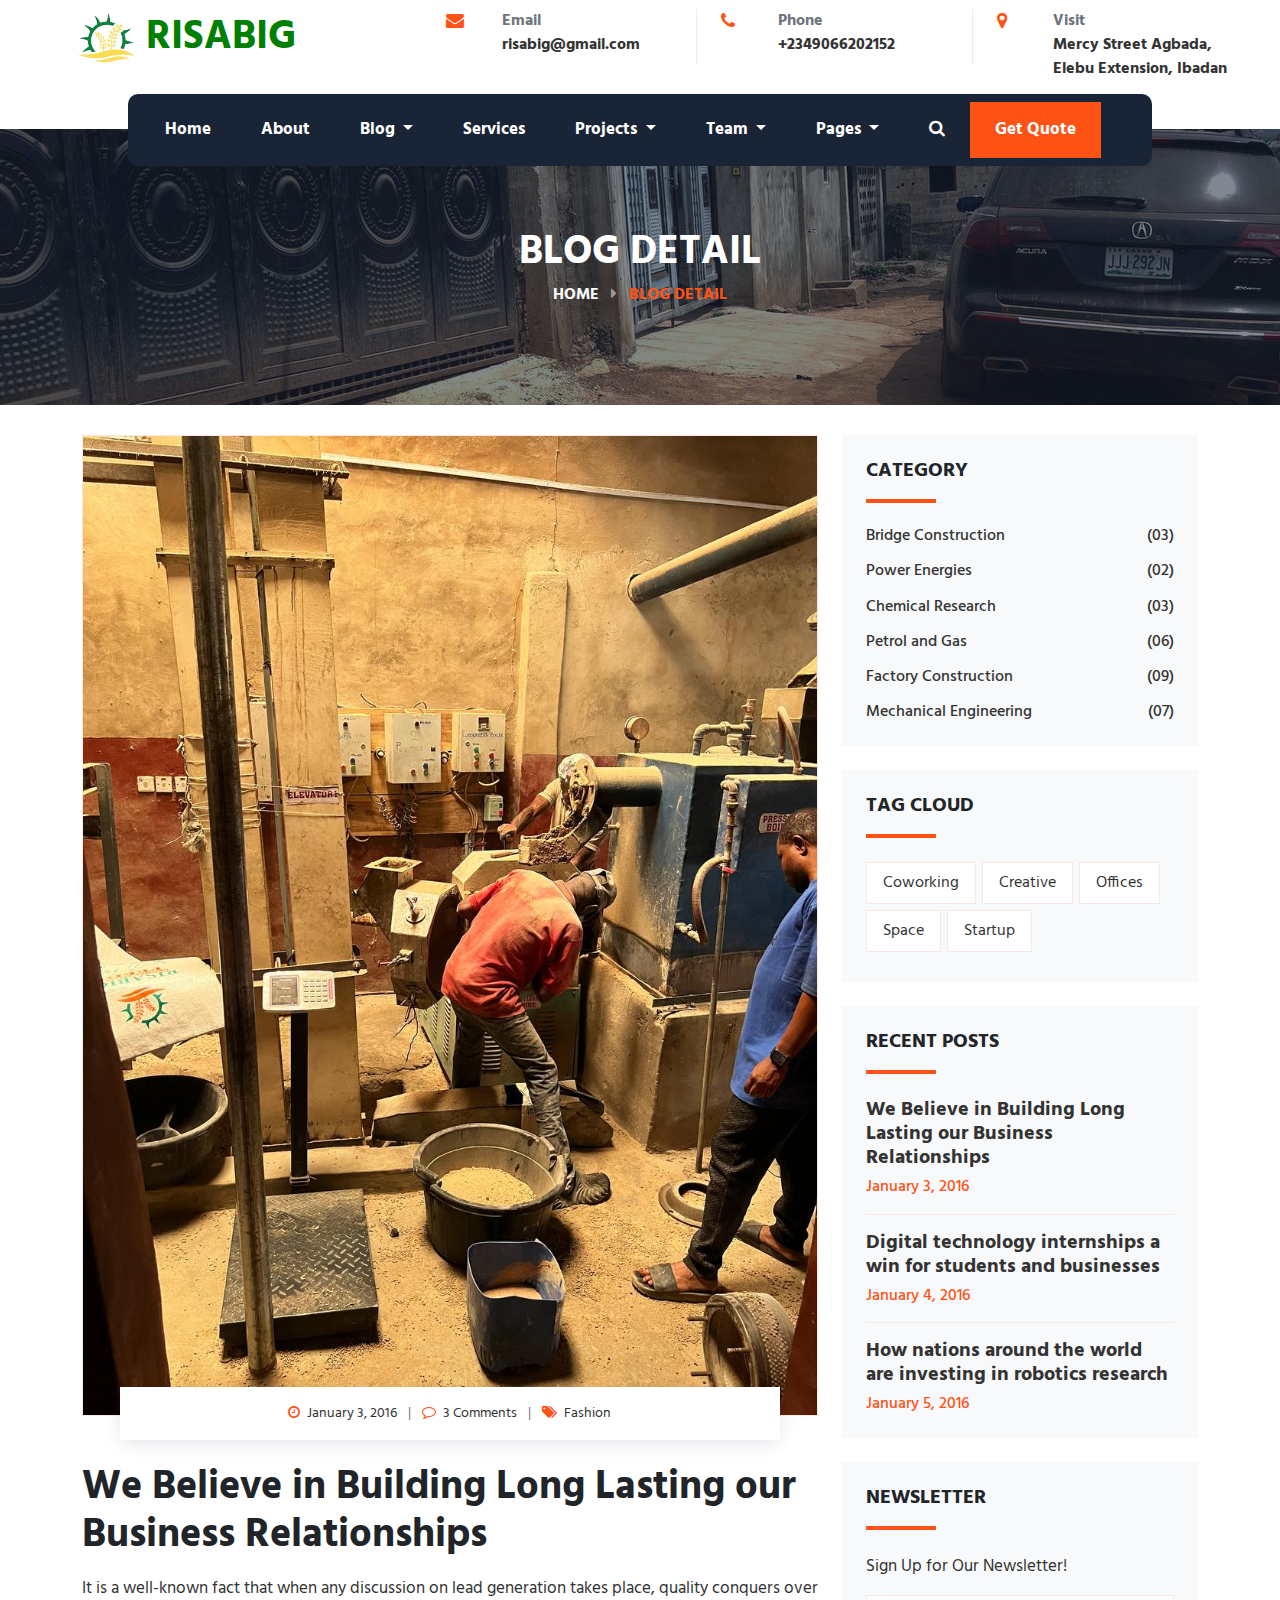
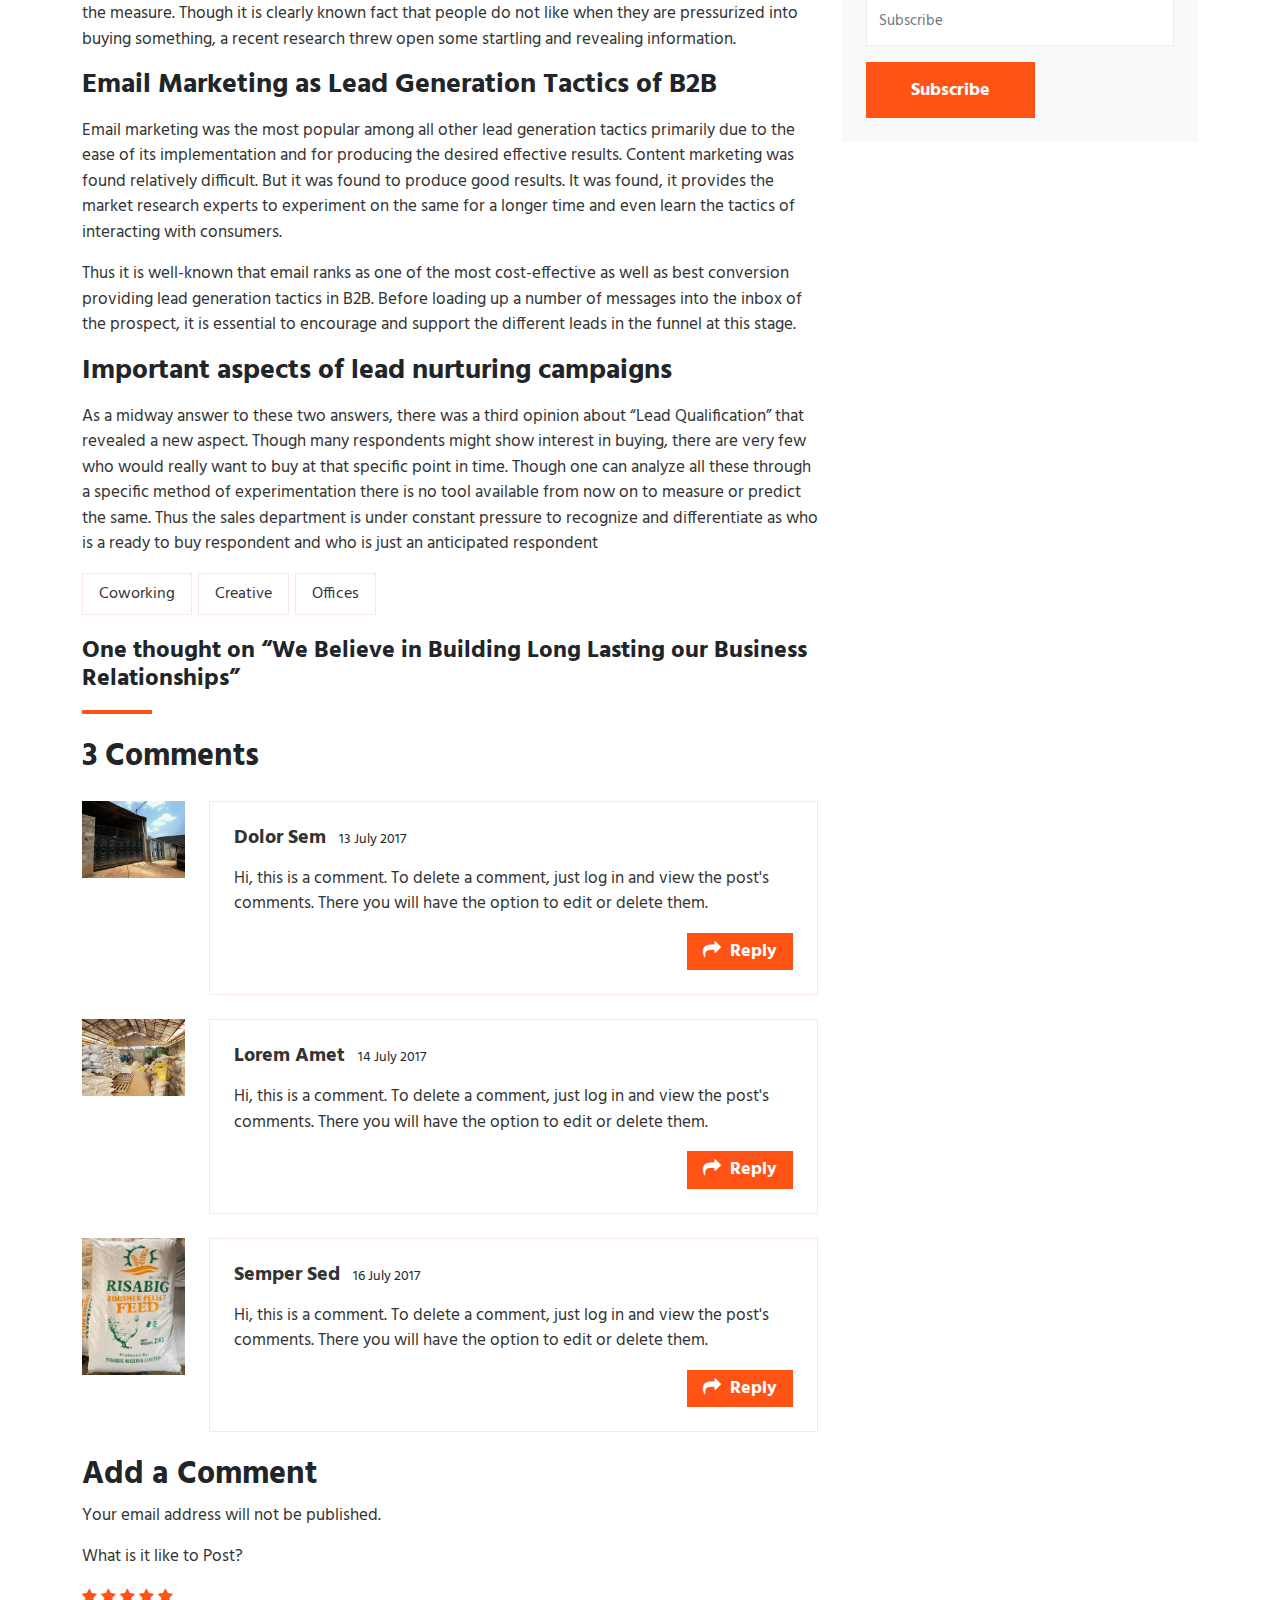
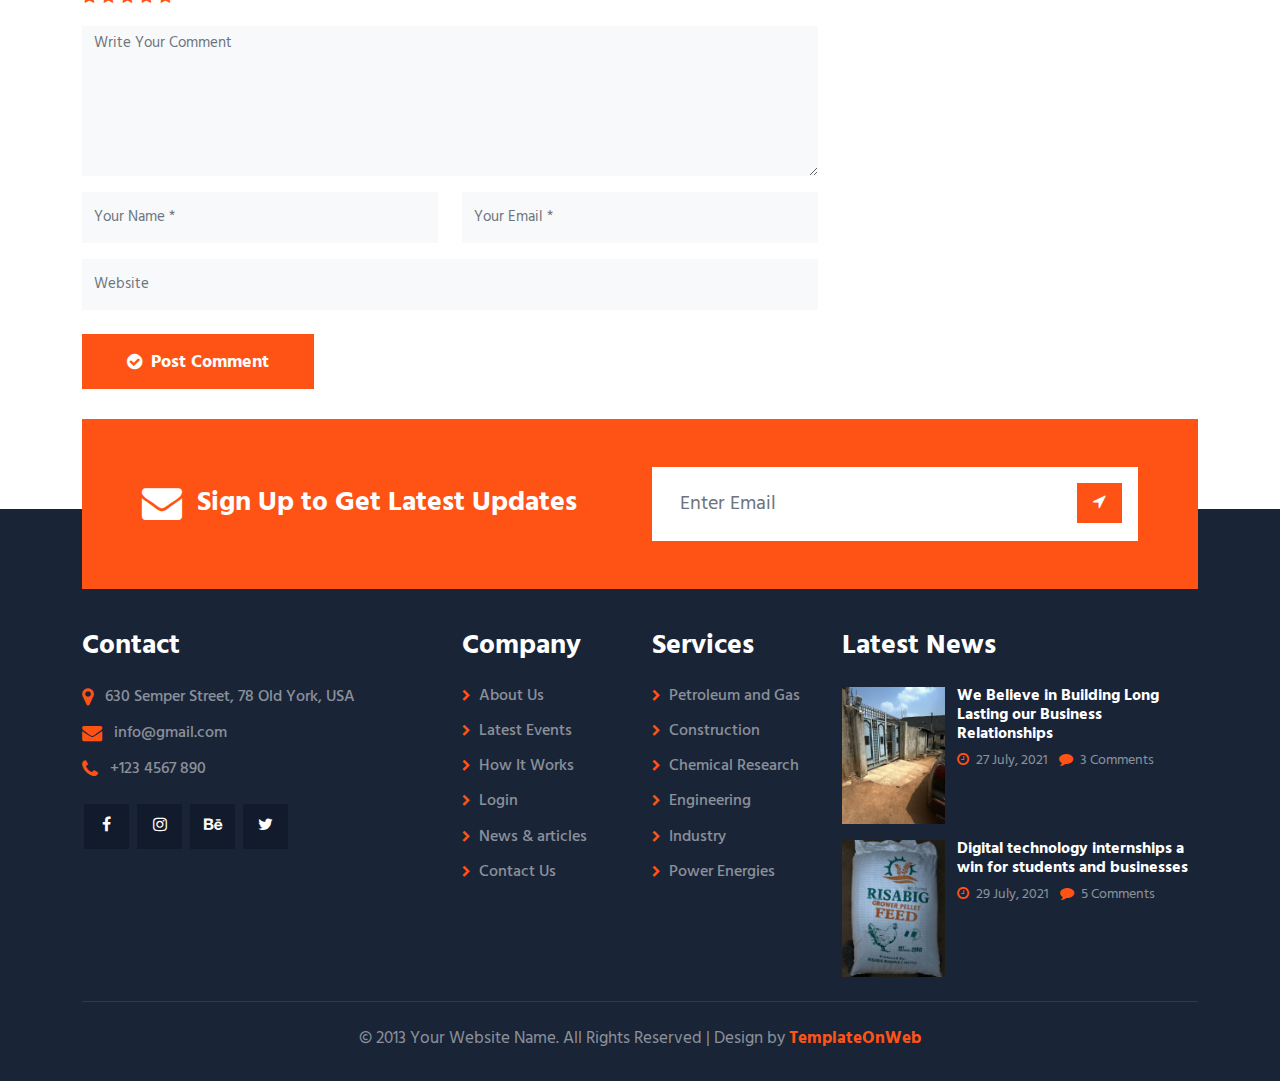
<file: blog_detail.html>
<!DOCTYPE html>
<html lang="en">
<head>
	
	<meta charset="utf-8">
	<meta http-equiv="X-UA-Compatible" content="IE=edge">
	<meta name="viewport" content="width=device-width, initial-scale=1">
	<title>RISABIG</title>
	<link href="css/bootstrap.min.css" rel="stylesheet" >
	<link href="css/font-awesome.min.css" rel="stylesheet" >
	<link href="css/global.css" rel="stylesheet">
	<link href="css/blog.css" rel="stylesheet">
	<link href="https://fonts.googleapis.com/css2?family=Hind&display=swap" rel="stylesheet">
	<script src="js/bootstrap.bundle.min.js"></script>

</head>
<body>

<section id="head_m">
 <div class="container-fluid">
  <div class="row head_m1">
   <div class="col-md-3 p-0">
    <div class="head_m1l text-end">
		<h1 class="text-uppercase p-2 px-4 pb-1"><a class="text-green" href="index.html"><i class="logo"></i><img src="img/46.png" width="
				60px"></img> RISABIG</a></h1>
	 
	</div>
   </div>
   <div class="col-md-9">
    <div class="head_m1r">
	  <div class="head_m1rn  ms-auto">
	    <div class="head_m1ri row">
	   <div class="col-md-4">
	    <div class="head_m1ril">
		 <div class="head_m1rili row">
		  <div class="col-md-3 pe-0">
		   <div class="head_m1rilil">
		    <span class="col_oran fs-3"><i class="fa fa-envelope"></i></span>
		   </div>
		  </div>
		  <div class="col-md-9 ps-0">
		   <div class="head_m1rilir">
		    <h6 class="fw-bold lh-base text-muted">Email<br>
<a href="#">risabig@gmail.com</a></h6>
		   </div>
		  </div>
		 </div>
		</div>
	   </div>
	   <div class="col-md-4">
	    <div class="head_m1ril">
		 <div class="head_m1rili row">
		  <div class="col-md-3 pe-0">
		   <div class="head_m1rilil">
		    <span class="col_oran fs-2"><i class="fa fa-phone"></i></span>
		   </div>
		  </div>
		  <div class="col-md-9 ps-0">
		   <div class="head_m1rilir">
		    <h6 class="fw-bold lh-base text-muted">Phone<br>
<a href="#">+2349066202152</a></h6>
		   </div>
		  </div>
		 </div>
		</div>
	   </div>
	   <div class="col-md-4">
	    <div class="head_m1ril border-0">
		 <div class="head_m1rili row">
		  <div class="col-md-3 pe-0">
		   <div class="head_m1rilil">
		    <span class="col_oran fs-2"><i class="fa fa-map-marker"></i></span>
		   </div>
		  </div>
		  <div class="col-md-9 ps-0">
		   <div class="head_m1rilir">
		    <h6 class="fw-bold lh-base text-muted">Visit<br>
<a href="#">Mercy Street Agbada, Elebu Extension, Ibadan</a></h6>
		   </div>
		  </div>
		 </div>
		</div>
	   </div>
	  </div>
	  </div>
	</div>
   </div>	
  </div>
 </div>  
 <div class="menu_block container-xl position-absolute">
  
	  <div class="head_m1ri1 row bg_dark">
	   <div class="col-md-12">
	   
	     <nav class="navbar navbar-expand-md navbar-light">

				  <div class="collapse navbar-collapse" id="navbarSupportedContent">
					   <ul class="navbar-nav mb-0">
						<li class="nav-item">
						  <a class="nav-link" aria-current="page" href="index.html">Home</a>
						</li>
						 
						<li class="nav-item">
						  <a class="nav-link" href="about.html">About </a>
						</li>
						
								
						<li class="nav-item dropdown">
						  <a class="nav-link dropdown-toggle" href="#" id="navbarDropdown" role="button" data-bs-toggle="dropdown" aria-expanded="false">
							Blog
						  </a>
						  <ul class="dropdown-menu drop_1" aria-labelledby="navbarDropdown">
							<li><a class="dropdown-item" href="blog.html"> Blog</a></li>
							<li><a class="dropdown-item border-0" href="blog_detail.html"> Blog Detail</a></li>
						  </ul>
						</li>
						
						<li class="nav-item">
						  <a class="nav-link" href="services.html">Services </a>
						</li>
						
						<li class="nav-item dropdown">
						  <a class="nav-link dropdown-toggle" href="#" id="navbarDropdown" role="button" data-bs-toggle="dropdown" aria-expanded="false">
							Projects
						  </a>
						  <ul class="dropdown-menu drop_1" aria-labelledby="navbarDropdown">
							<li><a class="dropdown-item" href="project.html"> Projects</a></li>
							<li><a class="dropdown-item border-0" href="project_detail.html"> Project Detail</a></li>
						  </ul>
						</li>
						
						<li class="nav-item dropdown">
						  <a class="nav-link dropdown-toggle" href="#" id="navbarDropdown" role="button" data-bs-toggle="dropdown" aria-expanded="false">
							Team
						  </a>
						  <ul class="dropdown-menu drop_1" aria-labelledby="navbarDropdown">
						   <li><a class="dropdown-item" href="team.html"> Team</a></li>
							<li><a class="dropdown-item border-0" href="detail.html"> Team Detail</a></li>
						  </ul>
						</li>
						
						<li class="nav-item dropdown">
						  <a class="nav-link dropdown-toggle" href="#" id="navbarDropdown" role="button" data-bs-toggle="dropdown" aria-expanded="false">
							Pages
						  </a>
						  <ul class="dropdown-menu drop_1" aria-labelledby="navbarDropdown">
						   <li><a class="dropdown-item" href="pricing.html"> Pricing</a></li>
							<li><a class="dropdown-item border-0" href="contact.html"> Contact Us</a></li>
						  </ul>
						</li>
						
						<li class="nav-item dropdown">
						  <a class="nav-link dropdown-toggle dropdown_search nav_hide" href="#" id="navbarDropdown" role="button" data-bs-toggle="dropdown" aria-expanded="false">
							<i class="fa fa-search"></i>
						  </a>
						  <ul class="dropdown-menu drop_2 p-3" aria-labelledby="navbarDropdown">
							<li>
							  <div class="input-group">
								<input type="text" class="form-control" placeholder="Search Here">
								<span class="input-group-btn">
									<button class="btn btn-primary bg_oran rounded-0 p-2 px-3 border-0" type="button">
										<i class="fa fa-search"></i> </button>
								</span>
						</div>
							</li>
							
						  </ul>
						  
						</li>
                        <li class="nav-item bg_oran">
						  <a class="nav-link" href="about.html">Get Quote </a>
						</li>
					  </ul>
					    
					</div>
				</nav>
	      
	   </div>
	  </div>
	</div>
 
</section>
<section id="header">
<nav class="navbar navbar-expand-md navbar-light  bg_dark d-none" id="navbar_sticky">
  <div class="container-xl">
    <a class="p-0 navbar-brand  text-white mt-1" href="index.html"><i class="logo"></i><img src="img/46.png" width="
			60px"></img> RISABIG</a>
    <button class="navbar-toggler" type="button" data-bs-toggle="collapse" data-bs-target="#navbarSupportedContent" aria-controls="navbarSupportedContent" aria-expanded="false" aria-label="Toggle navigation">
      <span class="navbar-toggler-icon"></span>
    </button>
    <div class="collapse navbar-collapse" id="navbarSupportedContent">
	   <ul class="navbar-nav mb-0 ms-auto">
        <li class="nav-item">
          <a class="nav-link" aria-current="page" href="index.html">Home</a>
        </li>
		 
		<li class="nav-item">
          <a class="nav-link" href="about.html">About </a>
        </li>
		
				
		<li class="nav-item dropdown">
          <a class="nav-link dropdown-toggle active" href="#" id="navbarDropdown" role="button" data-bs-toggle="dropdown" aria-expanded="false">
            Blog
          </a>
          <ul class="dropdown-menu drop_1" aria-labelledby="navbarDropdown">
            <li><a class="dropdown-item" href="blog.html"> Blog</a></li>
            <li><a class="dropdown-item border-0" href="blog_detail.html"> Blog Detail</a></li>
          </ul>
        </li>
		
		<li class="nav-item">
          <a class="nav-link" href="services.html">Services </a>
        </li>
		
		<li class="nav-item dropdown">
          <a class="nav-link dropdown-toggle" href="#" id="navbarDropdown" role="button" data-bs-toggle="dropdown" aria-expanded="false">
            Projects
          </a>
          <ul class="dropdown-menu drop_1" aria-labelledby="navbarDropdown">
            <li><a class="dropdown-item" href="project.html"> Projects</a></li>
            <li><a class="dropdown-item border-0" href="project_detail.html"> Project Detail</a></li>
          </ul>
        </li>
		
		<li class="nav-item dropdown">
          <a class="nav-link dropdown-toggle" href="#" id="navbarDropdown" role="button" data-bs-toggle="dropdown" aria-expanded="false">
            Team
          </a>
          <ul class="dropdown-menu drop_1" aria-labelledby="navbarDropdown">
		   <li><a class="dropdown-item" href="team.html"> Team</a></li>
            <li><a class="dropdown-item border-0" href="detail.html"> Team Detail</a></li>
          </ul>
        </li>
		
		<li class="nav-item dropdown">
          <a class="nav-link dropdown-toggle" href="#" id="navbarDropdown" role="button" data-bs-toggle="dropdown" aria-expanded="false">
            Pages
          </a>
          <ul class="dropdown-menu drop_1" aria-labelledby="navbarDropdown">
		   <li><a class="dropdown-item" href="pricing.html"> Pricing</a></li>
            <li><a class="dropdown-item border-0" href="contact.html"> Contact Us</a></li>
          </ul>
        </li>
		
		<li class="nav-item dropdown">
          <a class="nav-link dropdown-toggle dropdown_search nav_hide" href="#" id="navbarDropdown" role="button" data-bs-toggle="dropdown" aria-expanded="false">
            <i class="fa fa-search"></i>
          </a>
          <ul class="dropdown-menu drop_2 p-3" aria-labelledby="navbarDropdown">
            <li>
			  <div class="input-group">
				<input type="text" class="form-control" placeholder="Search Here">
				<span class="input-group-btn">
					<button class="btn btn-primary bg_oran rounded-0 p-2 px-3 border-0" type="button">
						<i class="fa fa-search"></i> </button>
				</span>
		</div>
			</li>
          </ul>
        </li>

      </ul>
    </div>
  </div>
</nav>
</section>

<section id="center" class="center_blog_dt">
 <div class="center_om bg_back">
   <div class="container-xl">
  <div class="row center_o1 text-center">
     <div class="col-md-12">
	   <h1 class="text-white text-uppercase">Blog Detail</h1>
	   <h6 class="mb-0 col_oran  text-uppercase fw-bold"><a class="text-light" href="#">Home</a> <span><i class="fa fa-caret-right text-white-50 mx-2"></i></span> Blog Detail</h6>
	 </div>
  </div>
 </div>
 </div>
</section>

<section id="blog" class="p_3">
 <div class="container-xl">
   <div class="row blog_1">
    <div class="col-md-8">
	 <div class="blog_1dt">
	   <div class="blog_1dt1">
	     <div class="blog_h1i border_1 position-relative">
	   <div class="blog_h1i1">
	    <div class="grid clearfix">
				  <figure class="effect-jazz mb-0">
					<a href="#"><img src="img/28.jpg" class="w-100" alt="abc"></a>
				  </figure>
			  </div>
	  </div>
	  
	  <div class="blog_h1i3 position-absolute  text-center shadow_box bg-white p-3">
	    <ul class="font_14 mb-0">
		  <li class="d-inline-block"><i class="fa fa-clock-o me-1 col_oran"></i> <a href="#">January 3, 2016</a> <span class="text-muted mx-2">|</span></li>
		  <li class="d-inline-block"><i class="fa fa-comment-o me-1 col_oran"></i> <a href="#">3 Comments </a> <span class="text-muted mx-2">|</span></li>
		  <li class="d-inline-block"><i class="fa fa-tags me-1 col_oran"></i> <a href="#">Fashion </a></li>
		 </ul>
	  </div>
	  </div>
	   </div>
	    <div class="blog_1dt2 mt-5 blog_1r1">
		 <h1>We Believe in Building Long Lasting our Business Relationships</h1>
		 <p class="mt-3">It is a well-known fact that when any discussion on lead generation takes place, quality conquers over the measure. Though it is clearly known fact that people do not like when they are pressurized into buying something, a recent research threw open some startling and revealing information.</p>
		 <h3>Email Marketing as Lead Generation Tactics of B2B</h3>
		 <p class="mt-3">Email marketing was the most popular among all other lead generation tactics primarily due to the ease of its implementation and for producing the desired effective results. Content marketing was found relatively difficult. But it was found to produce good results. It was found, it provides the market research experts to experiment on the same for a longer time and even learn the tactics of interacting with consumers.</p>
		 <p>Thus it is well-known that email ranks as one of the most cost-effective as well as best conversion providing lead generation tactics in B2B. Before loading up a number of messages into the inbox of the prospect, it is essential to encourage and support the different leads in the funnel at this stage.</p>
		 <h3>Important aspects of lead nurturing campaigns</h3>
		 <p class="mt-3">As a midway answer to these two answers, there was a third opinion about “Lead Qualification” that revealed a new aspect. Though many respondents might show interest in buying, there are very few who would really want to buy at that specific point in time. Though one can analyze all these through a specific method of experimentation there is no tool available from now on to measure or predict the same. Thus the sales department is under constant pressure to recognize and differentiate as who is a ready to buy respondent and who is just an anticipated respondent</p>
		 <ul class="tags">
		 <li class="d-inline-block"><a class="border_1 bg-white" href="#">Coworking</a></li>
		 <li class="d-inline-block"><a class="border_1 bg-white" href="#">Creative</a></li>
		 <li class="d-inline-block"><a class="border_1 bg-white" href="#">Offices</a></li>
		</ul>
		<h4 class="mt-3">One thought on “We Believe in Building Long Lasting our Business Relationships”</h4>
		<hr class="line">
		</div>
		<div class="blog_1dt3 mt-4">
			 <h2 class="mb-4">3 Comments</h2>
			 <div class="blog_1dt3i row">
	    <div class="col-md-2 col-sm-2">
		 <div class="blog_1dt3il">
		  <div class="grid clearfix">
				  <figure class="effect-jazz mb-0">
					<a href="#"><img src="img/29.jpg" class="w-100" alt="abc"></a>
				  </figure>
			  </div>
		 </div>
		</div>
		<div class="col-md-10 col-sm-10">
		 <div class="blog_1dt3ir border_1 p-4">
		  <h5><a href="#"> Dolor Sem</a> <span class="font_14 fw-normal ms-2"> 13 July 2017</span></h5>
		  <p class="mt-3">Hi, this is a comment.
To delete a comment, just log in and view the post's comments. There you will have the option to edit or delete them.</p>
<h6 class="font_14 mb-0 mt-3 text-end"><a class="button p-2 px-3" href="#"><i class="fa fa-share me-1"></i> Reply</a></h6>
		 </div> 
		</div>
	   </div>
	        <div class="blog_1dt3i row mt-4">
	    <div class="col-md-2 col-sm-2">
		 <div class="blog_1dt3il">
		  <div class="grid clearfix">
				  <figure class="effect-jazz mb-0">
					<a href="#"><img src="img/30.jpg" class="w-100" alt="abc"></a>
				  </figure>
			  </div>
		 </div>
		</div>
		<div class="col-md-10 col-sm-10">
		 <div class="blog_1dt3ir border_1 p-4">
		  <h5><a href="#"> Lorem Amet</a> <span class="font_14 fw-normal ms-2"> 14 July 2017</span></h5>
		  <p class="mt-3">Hi, this is a comment.
To delete a comment, just log in and view the post's comments. There you will have the option to edit or delete them.</p>
<h6 class="font_14 mb-0 mt-3 text-end"><a class="button p-2 px-3" href="#"><i class="fa fa-share me-1"></i> Reply</a></h6>
		 </div> 
		</div>
	   </div>
	   <div class="blog_1dt3i row mt-4">
	    <div class="col-md-2 col-sm-2">
		 <div class="blog_1dt3il">
		  <div class="grid clearfix">
				  <figure class="effect-jazz mb-0">
					<a href="#"><img src="img/31.jpg" class="w-100" alt="abc"></a>
				  </figure>
			  </div>
		 </div>
		</div>
		<div class="col-md-10 col-sm-10">
		 <div class="blog_1dt3ir border_1 p-4">
		  <h5><a href="#"> Semper Sed</a> <span class="font_14 fw-normal ms-2"> 16 July 2017</span></h5>
		  <p class="mt-3">Hi, this is a comment.
To delete a comment, just log in and view the post's comments. There you will have the option to edit or delete them.</p>
<h6 class="font_14 mb-0 mt-3 text-end"><a class="button p-2 px-3" href="#"><i class="fa fa-share me-1"></i> Reply</a></h6>
		 </div> 
		</div>
	   </div>
			</div>
			<div class="blog_1dt4 mt-4">
			 <h2>Add a Comment</h2>
			  <p>Your email address will not be published.</p>
			  <p>What is it like to Post?</p>
			  <span class="col_oran">
			   <i class="fa fa-star"></i>
			   <i class="fa fa-star"></i>
			   <i class="fa fa-star"></i>
			   <i class="fa fa-star"></i>
			   <i class="fa fa-star"></i>
			  </span>
			  <div class="blog_1dt4i row mt-3">
			   <div class="col-md-12">
			    <div class="blog_1dt4il">
				 <textarea class="bg-light border-0 form-control form_text" placeholder="Write Your Comment"></textarea>
				</div>
			   </div>
			  </div>
			  <div class="blog_1dt4i row mt-3">
			   <div class="col-md-6">
			    <div class="blog_1dt4il">
				 <input class="bg-light border-0 form-control" placeholder="Your Name *" type="text">
				</div>
			   </div>
			   <div class="col-md-6">
			    <div class="blog_1dt4il">
				 <input class="bg-light border-0 form-control" placeholder="Your Email *" type="text">
				</div>
			   </div>
			  </div>
			  <div class="blog_1dt4i row mt-3">
			   <div class="col-md-12">
			    <div class="blog_1dt4il">
				 <input class="bg-light border-0 form-control" placeholder="Website" type="text">
				 <h6 class="mb-0 mt-4"><a class="button_3" href="#"><i class="fa fa-check-circle me-1 align-middle"></i>  Post Comment</a></h6>
				</div>
			   </div>
			  </div>
			</div>
	 </div>
	</div>
	<div class="col-md-4">
	 <div class="blog_1r">
	   <div class="blog_1r1 bg-light p-4">
	    <h5 class="center_sm">CATEGORY</h5>
		<hr class="line mb-4">
		<h6><a href="blog_detail.html">Bridge Construction <span class="pull-right">(03)</span></a></h6>
		<h6 class="mt-3"><a href="blog_detail.html">Power Energies <span class="pull-right">(02)</span></a></h6>
		<h6 class="mt-3"><a href="blog_detail.html">Chemical Research <span class="pull-right">(03)</span></a></h6>
		<h6 class="mt-3"><a href="blog_detail.html">Petrol and Gas <span class="pull-right">(06)</span></a></h6>
		<h6 class="mt-3"><a href="blog_detail.html">Factory Construction <span class="pull-right">(09)</span></a></h6>
		<h6 class="mt-3 mb-0"><a href="blog_detail.html">Mechanical Engineering <span class="pull-right">(07)</span></a></h6>
	  </div>
	  <div class="blog_1r1 bg-light p-4 mt-4">
	    <h5 class="center_sm">TAG CLOUD</h5>
		<hr class="line mb-4">
		<ul class="mb-0 tags">
		 <li class="d-inline-block"><a class="border_1 bg-white" href="blog_detail.html">Coworking</a></li>
		 <li class="d-inline-block"><a class="border_1 bg-white" href="blog_detail.html">Creative</a></li>
		 <li class="d-inline-block"><a class="border_1 bg-white" href="blog_detail.html">Offices</a></li>
		 <li class="d-inline-block"><a class="border_1 bg-white" href="blog_detail.html">Space</a></li>
		 <li class="d-inline-block"><a class="border_1 bg-white" href="blog_detail.html">Startup</a></li>
		</ul>
	  </div>
	  <div class="blog_1r1 bg-light p-4 mt-4">
	    <h5 class="center_sm">RECENT POSTS</h5>
		<hr class="line mb-4">
		<h5><a href="blog_detail.html">We Believe in Building Long Lasting our Business Relationships</a></h5>
		<h6 class="col_oran mb-0">January 3, 2016</h6>
		<hr>
		<h5><a href="blog_detail.html">Digital technology internships a win for students and businesses</a></h5>
		<h6 class="col_oran mb-0">January 4, 2016</h6>
		<hr>
		<h5><a href="blog_detail.html">How nations around the world are investing in robotics research</a></h5>
		<h6 class="col_oran mb-0">January 5, 2016</h6>
	  </div>
	  <div class="blog_1r1 bg-light p-4 mt-4">
	    <h5 class="text-uppercase center_sm">Newsletter</h5>
		<hr class="line mb-4">
		  <p class="center_sm">Sign Up for Our Newsletter!</p>
          <input class="form-control" placeholder="Subscribe" type="text">
		  <h6 class="mb-0 mt-3 center_sm"><a class="button_3" href="blog_detail.html">Subscribe</a></h6>
	  </div>
	 </div>
	</div>
   </div>
 </div>
</section>

<div class="main_f position-relative">
 <div class="main_f1 position-absolute w-100">
   <section id="footer_t" class="p_3">
 <div class="container-xl">
   <div class="row footer_t1 bg_oran mx-0 p-5">
     <div class="col-md-6">
	  <div class="footer_t1l">
	   <h3 class="mb-0 text-white mt-3"><i class="fa fa-envelope me-2 fs-1 align-middle"></i> Sign Up to Get Latest Updates</h3>
	  </div>
	 </div>
	 <div class="col-md-6">
	  <div class="footer_t1r">
	    <div class="input-group bg-white p-3">
				<input type="text" class="form-control border-0 bg-transparent rounded-0 fs-5" placeholder="Enter Email">
				<span class="input-group-btn">
					<button class="btn btn-primary  border-0  p-2 px-3 bg_oran rounded-0" type="button">
						<i class="fa fa-location-arrow"></i>  </button>
				</span>
		</div>
	  </div>
	 </div>
   </div>
   
 </div>
</section>
 </div>
 <div class="main_f2">
   <section id="footer" class="p_3 bg_dark">
 <div class="container-xl">
   <div class="row footer_1">
     <div class="col-md-4">
	  <div class="footer_1i">
	    <h3 class="text-white mb-4">Contact</h3>
		<h6 class="text-white-50"><i class="fa fa-map-marker me-2 col_oran fs-5 align-middle"></i> 630 Semper Street, 78 Old York, USA</h6>
		<h6 class="text-white-50 mt-3"><i class="fa fa-envelope me-2 col_oran fs-5 align-middle"></i> info@gmail.com</h6>
		<h6 class="text-white-50 mt-3"><i class="fa fa-phone me-2 col_oran fs-5 align-middle"></i>  +123 4567 890</h6>
		<ul class="mb-0 mt-4">
	    <li class="d-inline-block"><a href="#"><i class="fa fa-facebook"></i></a></li>
		<li class="d-inline-block"><a href="#"><i class="fa fa-instagram"></i></a></li>
		<li class="d-inline-block"><a href="#"><i class="fa fa-behance"></i></a></li>
		<li class="d-inline-block"><a href="#"><i class="fa fa-twitter"></i></a></li>
	   </ul>
	  </div>
	 </div>
	 <div class="col-md-2">
	  <div class="footer_1i">
	    <h3 class="text-white mb-4">Company</h3>
	<div class="row footer_3ism">
		 <h6 class="col-md-12 col-6"><a class="text-white-50" href="#"><i class="fa fa-chevron-right me-1 font_12 col_oran"></i> About Us</a></h6>
	 <h6 class="col-md-12 col-6 mt-2"><a class="text-white-50" href="#"><i class="fa fa-chevron-right me-1 font_12 col_oran"></i> Latest Events</a></h6>
	 <h6 class="col-md-12 col-6 mt-2"><a class="text-white-50" href="#"><i class="fa fa-chevron-right me-1 font_12 col_oran"></i> How It Works</a></h6>
	 <h6 class="col-md-12 col-6 mt-2"><a class="text-white-50" href="#"><i class="fa fa-chevron-right me-1 font_12 col_oran"></i> Login</a></h6>
	 <h6 class="col-md-12 col-6 mt-2"><a class="text-white-50" href="#"><i class="fa fa-chevron-right me-1 font_12 col_oran"></i> News & articles</a></h6>
	 <h6 class="col-md-12 col-6 mt-2 mb-0"><a class="text-white-50" href="#"><i class="fa fa-chevron-right me-1 font_12 col_oran"></i> Contact Us</a></h6>
	    </div>
	  </div>
	 </div>
	 <div class="col-md-2">
	  <div class="footer_1i">
	    <h3 class="text-white mb-4">Services</h3>
	<div class="row footer_3ism">
		 <h6 class="col-md-12 col-6"><a class="text-white-50" href="#"><i class="fa fa-chevron-right me-1 font_12 col_oran"></i> Petroleum and Gas</a></h6>
	 <h6 class="col-md-12 col-6 mt-2"><a class="text-white-50" href="#"><i class="fa fa-chevron-right me-1 font_12 col_oran"></i> Construction</a></h6>
	 <h6 class="col-md-12 col-6 mt-2"><a class="text-white-50" href="#"><i class="fa fa-chevron-right me-1 font_12 col_oran"></i> Chemical Research</a></h6>
	 <h6 class="col-md-12 col-6 mt-2"><a class="text-white-50" href="#"><i class="fa fa-chevron-right me-1 font_12 col_oran"></i> Engineering</a></h6>
	 <h6 class="col-md-12 col-6 mt-2"><a class="text-white-50" href="#"><i class="fa fa-chevron-right me-1 font_12 col_oran"></i> Industry</a></h6>
	 <h6 class="col-md-12 col-6 mt-2 mb-0"><a class="text-white-50" href="#"><i class="fa fa-chevron-right me-1 font_12 col_oran"></i> Power Energies</a></h6>
	    </div>
	  </div>
	 </div>
	 <div class="col-md-4">
	  <div class="footer_1i">
	    <h3 class="text-white mb-4">Latest News</h3>
	 <div class="footer_1i1 row">
		   <div class="col-md-4  col-4">
		    <div class="footer_1i1l">
			  <div class="grid clearfix">
				  <figure class="effect-jazz mb-0">
					<a href="#"><img src="img/20.jpg" class="w-100" alt="abc"></a>
				  </figure>
			  </div>
			</div>
		   </div>
		   <div class="col-md-8 col-8 ps-0">
		    <div class="footer_1i1r">
			 <h6 class="fw-bold"><a class="text-white" href="#">We Believe in Building Long Lasting our Business Relationships</a></h6>
			 <h6 class="text-white-50 font_14 fw-normal mb-0"><i class="fa fa-clock-o col_oran me-1"></i> 27 July, 2021 <i class="fa fa-comment col_oran me-1 ms-2"></i> 3 Comments</h6>
			</div>
		   </div>
		  </div>
		  <div class="footer_1i1 row mt-3">
		   <div class="col-md-4  col-4">
		    <div class="footer_1i1l">
			  <div class="grid clearfix">
				  <figure class="effect-jazz mb-0">
					<a href="#"><img src="img/21.jpg" class="w-100" alt="abc"></a>
				  </figure>
			  </div>
			</div>
		   </div>
		   <div class="col-md-8 col-8 ps-0">
		    <div class="footer_1i1r">
			 <h6 class="fw-bold"><a class="text-white" href="#">Digital technology internships a win for students and businesses</a></h6>
			 <h6 class="text-white-50 font_14 fw-normal mb-0"><i class="fa fa-clock-o col_oran me-1"></i> 29 July, 2021 <i class="fa fa-comment col_oran me-1 ms-2"></i> 5 Comments</h6>
			</div>
		   </div>
		  </div>
	  </div>
	 </div>
   </div><hr class="mt-4 mb-4">
   <div class="row footer_2 text-center">
    <div class="col-md-12">
	  <p class="mb-0 text-white-50">© 2013 Your Website Name. All Rights Reserved | Design by <a class="col_oran fw-bold" href="http://www.templateonweb.com">TemplateOnWeb</a></p>
	</div>
   </div>
 </div>
</section>
 </div>
</div>

<script>
window.onscroll = function() {myFunction()};
var navbar_sticky = document.getElementById("navbar_sticky");
var sticky = navbar_sticky.offsetTop;
var navbar_height = document.querySelector('.navbar').offsetHeight + 120;
function myFunction() {
  if (window.pageYOffset >= sticky + navbar_height) {
    navbar_sticky.classList.add("sticky")
	//document.body.style.paddingTop = navbar_height + 'px';
  } else {
    navbar_sticky.classList.remove("sticky");
	document.body.style.paddingTop = '0'
  }
}
</script>

</body>

</html>
</file>
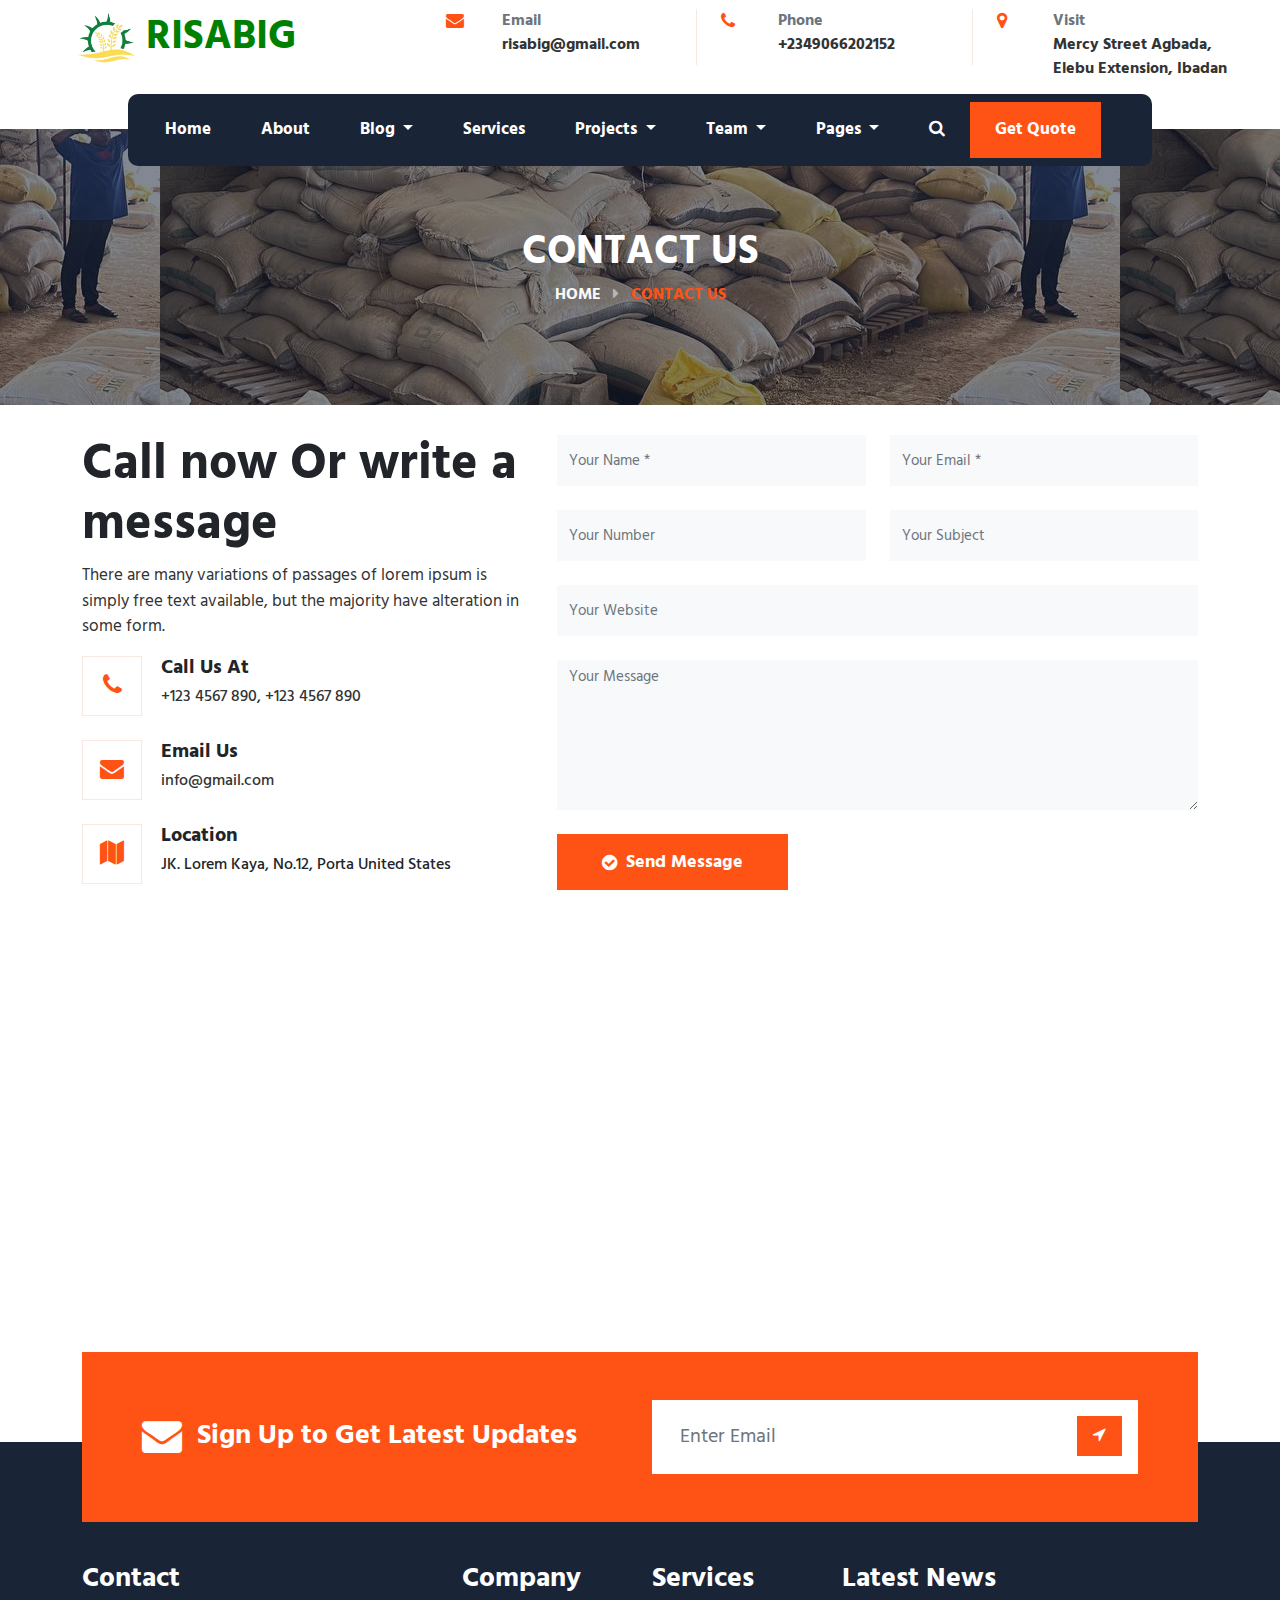
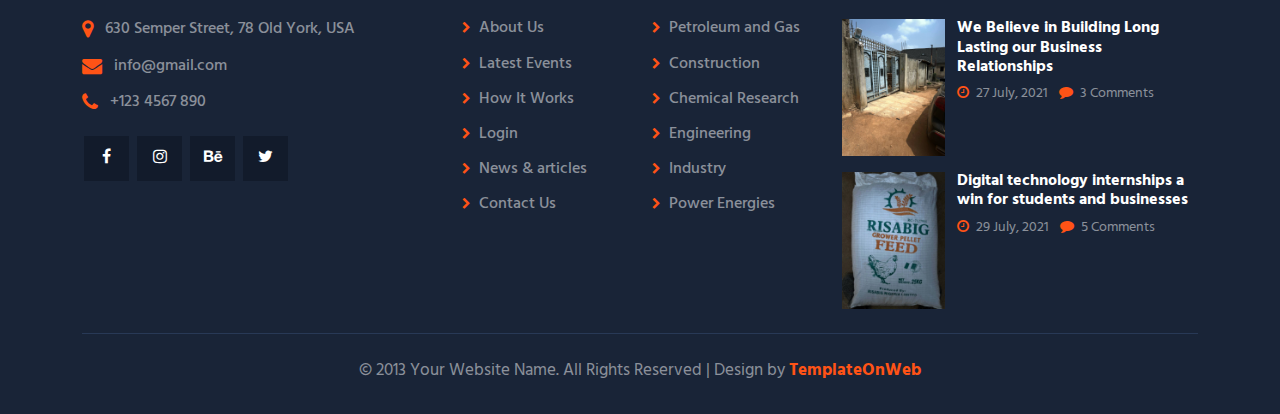
<file: contact.html>
<!DOCTYPE html>
<html lang="en">
<head>
	
	<meta charset="utf-8">
	<meta http-equiv="X-UA-Compatible" content="IE=edge">
	<meta name="viewport" content="width=device-width, initial-scale=1">
	<title>RISABIG</title>
	<link href="css/bootstrap.min.css" rel="stylesheet" >
	<link href="css/font-awesome.min.css" rel="stylesheet" >
	<link href="css/global.css" rel="stylesheet">
	<link href="css/about.css" rel="stylesheet">
	<link href="https://fonts.googleapis.com/css2?family=Hind&display=swap" rel="stylesheet">
	<script src="js/bootstrap.bundle.min.js"></script>

</head>
<body>

<section id="head_m">
 <div class="container-fluid">
  <div class="row head_m1">
   <div class="col-md-3 p-0">
    <div class="head_m1l text-end">
		<h1 class="text-uppercase p-2 px-4 pb-1"><a class="text-green" href="index.html"><i class="logo"></i><img src="img/46.png" width="
				60px"></img> RISABIG</a></h1>
	 
	</div>
   </div>
   <div class="col-md-9">
    <div class="head_m1r">
	  <div class="head_m1rn  ms-auto">
	    <div class="head_m1ri row">
	   <div class="col-md-4">
	    <div class="head_m1ril">
		 <div class="head_m1rili row">
		  <div class="col-md-3 pe-0">
		   <div class="head_m1rilil">
		    <span class="col_oran fs-3"><i class="fa fa-envelope"></i></span>
		   </div>
		  </div>
		  <div class="col-md-9 ps-0">
		   <div class="head_m1rilir">
		    <h6 class="fw-bold lh-base text-muted">Email<br>
<a href="#">risabig@gmail.com</a></h6>
		   </div>
		  </div>
		 </div>
		</div>
	   </div>
	   <div class="col-md-4">
	    <div class="head_m1ril">
		 <div class="head_m1rili row">
		  <div class="col-md-3 pe-0">
		   <div class="head_m1rilil">
		    <span class="col_oran fs-2"><i class="fa fa-phone"></i></span>
		   </div>
		  </div>
		  <div class="col-md-9 ps-0">
		   <div class="head_m1rilir">
		    <h6 class="fw-bold lh-base text-muted">Phone<br>
<a href="#">+2349066202152</a></h6>
		   </div>
		  </div>
		 </div>
		</div>
	   </div>
	   <div class="col-md-4">
	    <div class="head_m1ril border-0">
		 <div class="head_m1rili row">
		  <div class="col-md-3 pe-0">
		   <div class="head_m1rilil">
		    <span class="col_oran fs-2"><i class="fa fa-map-marker"></i></span>
		   </div>
		  </div>
		  <div class="col-md-9 ps-0">
		   <div class="head_m1rilir">
		    <h6 class="fw-bold lh-base text-muted">Visit<br>
<a href="#">Mercy Street Agbada, Elebu Extension, Ibadan</a></h6>
		   </div>
		  </div>
		 </div>
		</div>
	   </div>
	  </div>
	  </div>
	</div>
   </div>	
  </div>
 </div>  
 <div class="menu_block container-xl position-absolute">
  
	  <div class="head_m1ri1 row bg_dark">
	   <div class="col-md-12">
	   
	     <nav class="navbar navbar-expand-md navbar-light">

				  <div class="collapse navbar-collapse" id="navbarSupportedContent">
					   <ul class="navbar-nav mb-0">
						<li class="nav-item">
						  <a class="nav-link" aria-current="page" href="index.html">Home</a>
						</li>
						 
						<li class="nav-item">
						  <a class="nav-link" href="about.html">About </a>
						</li>
						
								
						<li class="nav-item dropdown">
						  <a class="nav-link dropdown-toggle" href="#" id="navbarDropdown" role="button" data-bs-toggle="dropdown" aria-expanded="false">
							Blog
						  </a>
						  <ul class="dropdown-menu drop_1" aria-labelledby="navbarDropdown">
							<li><a class="dropdown-item" href="blog.html"> Blog</a></li>
							<li><a class="dropdown-item border-0" href="blog_detail.html"> Blog Detail</a></li>
						  </ul>
						</li>
						
						<li class="nav-item">
						  <a class="nav-link" href="services.html">Services </a>
						</li>
						
						<li class="nav-item dropdown">
						  <a class="nav-link dropdown-toggle" href="#" id="navbarDropdown" role="button" data-bs-toggle="dropdown" aria-expanded="false">
							Projects
						  </a>
						  <ul class="dropdown-menu drop_1" aria-labelledby="navbarDropdown">
							<li><a class="dropdown-item" href="project.html"> Projects</a></li>
							<li><a class="dropdown-item border-0" href="project_detail.html"> Project Detail</a></li>
						  </ul>
						</li>
						
						<li class="nav-item dropdown">
						  <a class="nav-link dropdown-toggle" href="#" id="navbarDropdown" role="button" data-bs-toggle="dropdown" aria-expanded="false">
							Team
						  </a>
						  <ul class="dropdown-menu drop_1" aria-labelledby="navbarDropdown">
						   <li><a class="dropdown-item" href="team.html"> Team</a></li>
							<li><a class="dropdown-item border-0" href="detail.html"> Team Detail</a></li>
						  </ul>
						</li>
						
						<li class="nav-item dropdown">
						  <a class="nav-link dropdown-toggle" href="#" id="navbarDropdown" role="button" data-bs-toggle="dropdown" aria-expanded="false">
							Pages
						  </a>
						  <ul class="dropdown-menu drop_1" aria-labelledby="navbarDropdown">
						   <li><a class="dropdown-item" href="pricing.html"> Pricing</a></li>
							<li><a class="dropdown-item border-0" href="contact.html"> Contact Us</a></li>
						  </ul>
						</li>
						
						<li class="nav-item dropdown">
						  <a class="nav-link dropdown-toggle dropdown_search nav_hide" href="#" id="navbarDropdown" role="button" data-bs-toggle="dropdown" aria-expanded="false">
							<i class="fa fa-search"></i>
						  </a>
						  <ul class="dropdown-menu drop_2 p-3" aria-labelledby="navbarDropdown">
							<li>
							  <div class="input-group">
								<input type="text" class="form-control" placeholder="Search Here">
								<span class="input-group-btn">
									<button class="btn btn-primary bg_oran rounded-0 p-2 px-3 border-0" type="button">
										<i class="fa fa-search"></i> </button>
								</span>
						</div>
							</li>
							
						  </ul>
						  
						</li>
                        <li class="nav-item bg_oran">
						  <a class="nav-link" href="about.html">Get Quote </a>
						</li>
					  </ul>
					    
					</div>
				</nav>
	      
	   </div>
	  </div>
	</div>
 
</section>
<section id="header">
<nav class="navbar navbar-expand-md navbar-light  bg_dark d-none" id="navbar_sticky">
  <div class="container-xl">
    <a class="p-0 navbar-brand  text-white mt-1" href="index.html"><i class="logo"></i><img src="img/46.png" width="
			60px"></img> RISABIG</a>
    <button class="navbar-toggler" type="button" data-bs-toggle="collapse" data-bs-target="#navbarSupportedContent" aria-controls="navbarSupportedContent" aria-expanded="false" aria-label="Toggle navigation">
      <span class="navbar-toggler-icon"></span>
    </button>
    <div class="collapse navbar-collapse" id="navbarSupportedContent">
	   <ul class="navbar-nav mb-0 ms-auto">
        <li class="nav-item">
          <a class="nav-link" aria-current="page" href="index.html">Home</a>
        </li>
		 
		<li class="nav-item">
          <a class="nav-link" href="about.html">About </a>
        </li>
		
				
		<li class="nav-item dropdown">
          <a class="nav-link dropdown-toggle" href="#" id="navbarDropdown" role="button" data-bs-toggle="dropdown" aria-expanded="false">
            Blog
          </a>
          <ul class="dropdown-menu drop_1" aria-labelledby="navbarDropdown">
            <li><a class="dropdown-item" href="blog.html"> Blog</a></li>
            <li><a class="dropdown-item border-0" href="blog_detail.html"> Blog Detail</a></li>
          </ul>
        </li>
		
		<li class="nav-item">
          <a class="nav-link" href="services.html">Services </a>
        </li>
		
		<li class="nav-item dropdown">
          <a class="nav-link dropdown-toggle" href="#" id="navbarDropdown" role="button" data-bs-toggle="dropdown" aria-expanded="false">
            Projects
          </a>
          <ul class="dropdown-menu drop_1" aria-labelledby="navbarDropdown">
            <li><a class="dropdown-item" href="project.html"> Projects</a></li>
            <li><a class="dropdown-item border-0" href="project_detail.html"> Project Detail</a></li>
          </ul>
        </li>
		
		<li class="nav-item dropdown">
          <a class="nav-link dropdown-toggle" href="#" id="navbarDropdown" role="button" data-bs-toggle="dropdown" aria-expanded="false">
            Team
          </a>
          <ul class="dropdown-menu drop_1" aria-labelledby="navbarDropdown">
		   <li><a class="dropdown-item" href="team.html"> Team</a></li>
            <li><a class="dropdown-item border-0" href="detail.html"> Team Detail</a></li>
          </ul>
        </li>
		
		<li class="nav-item dropdown">
          <a class="nav-link dropdown-toggle active" href="#" id="navbarDropdown" role="button" data-bs-toggle="dropdown" aria-expanded="false">
            Pages
          </a>
          <ul class="dropdown-menu drop_1" aria-labelledby="navbarDropdown">
		   <li><a class="dropdown-item" href="pricing.html"> Pricing</a></li>
            <li><a class="dropdown-item border-0" href="contact.html"> Contact Us</a></li>
          </ul>
        </li>
		
		<li class="nav-item dropdown">
          <a class="nav-link dropdown-toggle dropdown_search nav_hide" href="#" id="navbarDropdown" role="button" data-bs-toggle="dropdown" aria-expanded="false">
            <i class="fa fa-search"></i>
          </a>
          <ul class="dropdown-menu drop_2 p-3" aria-labelledby="navbarDropdown">
            <li>
			  <div class="input-group">
				<input type="text" class="form-control" placeholder="Search Here">
				<span class="input-group-btn">
					<button class="btn btn-primary bg_oran rounded-0 p-2 px-3 border-0" type="button">
						<i class="fa fa-search"></i> </button>
				</span>
		</div>
			</li>
          </ul>
        </li>

      </ul>
    </div>
  </div>
</nav>
</section>

<section id="center" class="center_cont">
 <div class="center_om bg_back">
   <div class="container-xl">
  <div class="row center_o1 text-center">
     <div class="col-md-12">
	   <h1 class="text-white text-uppercase">Contact Us</h1>
	   <h6 class="mb-0 col_oran  text-uppercase fw-bold"><a class="text-light" href="#">Home</a> <span><i class="fa fa-caret-right text-white-50 mx-2"></i></span> Contact Us</h6>
	 </div>
  </div>
 </div>
 </div>
</section>

<section id="contact" class="p_3">
 <div class="container-xl">
   <div class="row contact_1">
	 <div class="col-md-5">
	  <div class="contact_1l">
	   <h1 class="font_50">Call now Or write a message</h1>
	   <p>There are many variations of passages of lorem ipsum is simply free text available, but the majority have alteration in some form.</p>
	   <div class="contact_1li row">
		   <div class="col-md-2 col-2">
		    <div class="contact_1lil">
			 <span class="d-inline-block border_1 text-center col_oran fs-4 rounded_10"><i class="fa fa-phone"></i></span>
			</div>
		   </div>
		   <div class="col-md-10 col-10">
		    <div class="contact_1lir">
			 <h5>Call Us At</h5>
			 <h6 class="mb-0"><a href="#">+123 4567 890</a>, <a href="#"> +123 4567 890</a></h6>
			</div>
		   </div>
		  </div>
		  <div class="contact_1li row mt-4">
		   <div class="col-md-2 col-2">
		    <div class="contact_1lil">
			 <span class="d-inline-block border_1 text-center col_oran fs-4 rounded_10"><i class="fa fa-envelope"></i></span>
			</div>
		   </div>
		   <div class="col-md-10 col-10">
		    <div class="contact_1lir">
			 <h5>Email Us</h5>
			 <h6 class="mb-0"><a href="#">info@gmail.com</a> </h6>
			</div>
		   </div>
		  </div>
		  <div class="contact_1li row mt-4">
		   <div class="col-md-2 col-2">
		    <div class="contact_1lil">
			 <span class="d-inline-block border_1 text-center col_oran fs-4 rounded_10"><i class="fa fa-map"></i></span>
			</div>
		   </div>
		   <div class="col-md-10 col-10">
		    <div class="contact_1lir">
			 <h5>Location</h5>
			 <h6 class="mb-0">JK. Lorem Kaya, No.12, Porta United States </h6>
			</div>
		   </div>
		  </div>
	  </div>
	 </div>
	 <div class="col-md-7">
	  <div class="contact_1r">
	    <div class="contact_1ri row">
		    <div class="col-md-6">
			 <div class="contact_1ril">
			  <input class="form-control rounded_10 border-0 bg-light" placeholder="Your Name *" type="text">
			 </div>
			</div>
			<div class="col-md-6">
			 <div class="contact_1ril">
			  <input class="form-control rounded_10 border-0 bg-light" placeholder="Your Email *" type="text">
			 </div>
			</div>
		   </div>
		   <div class="contact_1ri row mt-4">
		    <div class="col-md-6">
			 <div class="contact_1ril">
			  <input class="form-control rounded_10 border-0 bg-light" placeholder="Your Number" type="text">
			 </div>
			</div>
			<div class="col-md-6">
			 <div class="contact_1ril">
			  <input class="form-control rounded_10 border-0 bg-light" placeholder="Your Subject" type="text">
			 </div>
			</div>
		   </div>
		   <div class="contact_1ri row mt-4">
		    <div class="col-md-12">
			 <div class="contact_1ril">
			  <input class="form-control rounded_10 border-0 bg-light" placeholder="Your Website" type="text">
			 </div>
			</div>
		   </div>
		   <div class="contact_1ri row mt-4">
		    <div class="col-md-12">
			 <div class="contact_1ril">
			  <textarea class="form-control rounded_10 border-0 bg-light form_text" placeholder="Your Message"></textarea>
			  <h6 class="mb-0 mt-4"><a class="button_3" href="#"><i class="fa fa-check-circle me-1 align-middle"></i> Send Message</a></h6>
			 </div>
			</div>
		   </div>
	  </div>
	 </div>
   </div>
   <div class="contact_2 row mt-4">
	  <div class="col-md-12">
	    <iframe src="https://www.google.com/maps/embed?pb=!1m18!1m12!1m3!1d114964.53925916665!2d-80.29949920266738!3d25.782390733064336!2m3!1f0!2f0!3f0!3m2!1i1024!2i768!4f13.1!3m3!1m2!1s0x88d9b0a20ec8c111%3A0xff96f271ddad4f65!2sMiami%2C+FL%2C+USA!5e0!3m2!1sen!2sin!4v1530774403788" height="400" style="border:0; width:100%;" allowfullscreen=""></iframe>
	  </div>
	 </div>
 </div>
</section>

<div class="main_f position-relative">
 <div class="main_f1 position-absolute w-100">
   <section id="footer_t" class="p_3">
 <div class="container-xl">
   <div class="row footer_t1 bg_oran mx-0 p-5">
     <div class="col-md-6">
	  <div class="footer_t1l">
	   <h3 class="mb-0 text-white mt-3"><i class="fa fa-envelope me-2 fs-1 align-middle"></i> Sign Up to Get Latest Updates</h3>
	  </div>
	 </div>
	 <div class="col-md-6">
	  <div class="footer_t1r">
	    <div class="input-group bg-white p-3">
				<input type="text" class="form-control border-0 bg-transparent rounded-0 fs-5" placeholder="Enter Email">
				<span class="input-group-btn">
					<button class="btn btn-primary  border-0  p-2 px-3 bg_oran rounded-0" type="button">
						<i class="fa fa-location-arrow"></i>  </button>
				</span>
		</div>
	  </div>
	 </div>
   </div>
   
 </div>
</section>
 </div>
 <div class="main_f2">
   <section id="footer" class="p_3 bg_dark">
 <div class="container-xl">
   <div class="row footer_1">
     <div class="col-md-4">
	  <div class="footer_1i">
	    <h3 class="text-white mb-4">Contact</h3>
		<h6 class="text-white-50"><i class="fa fa-map-marker me-2 col_oran fs-5 align-middle"></i> 630 Semper Street, 78 Old York, USA</h6>
		<h6 class="text-white-50 mt-3"><i class="fa fa-envelope me-2 col_oran fs-5 align-middle"></i> info@gmail.com</h6>
		<h6 class="text-white-50 mt-3"><i class="fa fa-phone me-2 col_oran fs-5 align-middle"></i>  +123 4567 890</h6>
		<ul class="mb-0 mt-4">
	    <li class="d-inline-block"><a href="#"><i class="fa fa-facebook"></i></a></li>
		<li class="d-inline-block"><a href="#"><i class="fa fa-instagram"></i></a></li>
		<li class="d-inline-block"><a href="#"><i class="fa fa-behance"></i></a></li>
		<li class="d-inline-block"><a href="#"><i class="fa fa-twitter"></i></a></li>
	   </ul>
	  </div>
	 </div>
	 <div class="col-md-2">
	  <div class="footer_1i">
	    <h3 class="text-white mb-4">Company</h3>
	<div class="row footer_3ism">
		 <h6 class="col-md-12 col-6"><a class="text-white-50" href="#"><i class="fa fa-chevron-right me-1 font_12 col_oran"></i> About Us</a></h6>
	 <h6 class="col-md-12 col-6 mt-2"><a class="text-white-50" href="#"><i class="fa fa-chevron-right me-1 font_12 col_oran"></i> Latest Events</a></h6>
	 <h6 class="col-md-12 col-6 mt-2"><a class="text-white-50" href="#"><i class="fa fa-chevron-right me-1 font_12 col_oran"></i> How It Works</a></h6>
	 <h6 class="col-md-12 col-6 mt-2"><a class="text-white-50" href="#"><i class="fa fa-chevron-right me-1 font_12 col_oran"></i> Login</a></h6>
	 <h6 class="col-md-12 col-6 mt-2"><a class="text-white-50" href="#"><i class="fa fa-chevron-right me-1 font_12 col_oran"></i> News & articles</a></h6>
	 <h6 class="col-md-12 col-6 mt-2 mb-0"><a class="text-white-50" href="#"><i class="fa fa-chevron-right me-1 font_12 col_oran"></i> Contact Us</a></h6>
	    </div>
	  </div>
	 </div>
	 <div class="col-md-2">
	  <div class="footer_1i">
	    <h3 class="text-white mb-4">Services</h3>
	<div class="row footer_3ism">
		 <h6 class="col-md-12 col-6"><a class="text-white-50" href="#"><i class="fa fa-chevron-right me-1 font_12 col_oran"></i> Petroleum and Gas</a></h6>
	 <h6 class="col-md-12 col-6 mt-2"><a class="text-white-50" href="#"><i class="fa fa-chevron-right me-1 font_12 col_oran"></i> Construction</a></h6>
	 <h6 class="col-md-12 col-6 mt-2"><a class="text-white-50" href="#"><i class="fa fa-chevron-right me-1 font_12 col_oran"></i> Chemical Research</a></h6>
	 <h6 class="col-md-12 col-6 mt-2"><a class="text-white-50" href="#"><i class="fa fa-chevron-right me-1 font_12 col_oran"></i> Engineering</a></h6>
	 <h6 class="col-md-12 col-6 mt-2"><a class="text-white-50" href="#"><i class="fa fa-chevron-right me-1 font_12 col_oran"></i> Industry</a></h6>
	 <h6 class="col-md-12 col-6 mt-2 mb-0"><a class="text-white-50" href="#"><i class="fa fa-chevron-right me-1 font_12 col_oran"></i> Power Energies</a></h6>
	    </div>
	  </div>
	 </div>
	 <div class="col-md-4">
	  <div class="footer_1i">
	    <h3 class="text-white mb-4">Latest News</h3>
	 <div class="footer_1i1 row">
		   <div class="col-md-4  col-4">
		    <div class="footer_1i1l">
			  <div class="grid clearfix">
				  <figure class="effect-jazz mb-0">
					<a href="#"><img src="img/20.jpg" class="w-100" alt="abc"></a>
				  </figure>
			  </div>
			</div>
		   </div>
		   <div class="col-md-8 col-8 ps-0">
		    <div class="footer_1i1r">
			 <h6 class="fw-bold"><a class="text-white" href="#">We Believe in Building Long Lasting our Business Relationships</a></h6>
			 <h6 class="text-white-50 font_14 fw-normal mb-0"><i class="fa fa-clock-o col_oran me-1"></i> 27 July, 2021 <i class="fa fa-comment col_oran me-1 ms-2"></i> 3 Comments</h6>
			</div>
		   </div>
		  </div>
		  <div class="footer_1i1 row mt-3">
		   <div class="col-md-4  col-4">
		    <div class="footer_1i1l">
			  <div class="grid clearfix">
				  <figure class="effect-jazz mb-0">
					<a href="#"><img src="img/21.jpg" class="w-100" alt="abc"></a>
				  </figure>
			  </div>
			</div>
		   </div>
		   <div class="col-md-8 col-8 ps-0">
		    <div class="footer_1i1r">
			 <h6 class="fw-bold"><a class="text-white" href="#">Digital technology internships a win for students and businesses</a></h6>
			 <h6 class="text-white-50 font_14 fw-normal mb-0"><i class="fa fa-clock-o col_oran me-1"></i> 29 July, 2021 <i class="fa fa-comment col_oran me-1 ms-2"></i> 5 Comments</h6>
			</div>
		   </div>
		  </div>
	  </div>
	 </div>
   </div><hr class="mt-4 mb-4">
   <div class="row footer_2 text-center">
    <div class="col-md-12">
	  <p class="mb-0 text-white-50">© 2013 Your Website Name. All Rights Reserved | Design by <a class="col_oran fw-bold" href="http://www.templateonweb.com">TemplateOnWeb</a></p>
	</div>
   </div>
 </div>
</section>
 </div>
</div>

<script>
window.onscroll = function() {myFunction()};
var navbar_sticky = document.getElementById("navbar_sticky");
var sticky = navbar_sticky.offsetTop;
var navbar_height = document.querySelector('.navbar').offsetHeight + 120;
function myFunction() {
  if (window.pageYOffset >= sticky + navbar_height) {
    navbar_sticky.classList.add("sticky")
	//document.body.style.paddingTop = navbar_height + 'px';
  } else {
    navbar_sticky.classList.remove("sticky");
	document.body.style.paddingTop = '0'
  }
}
</script>

</body>

</html>
</file>
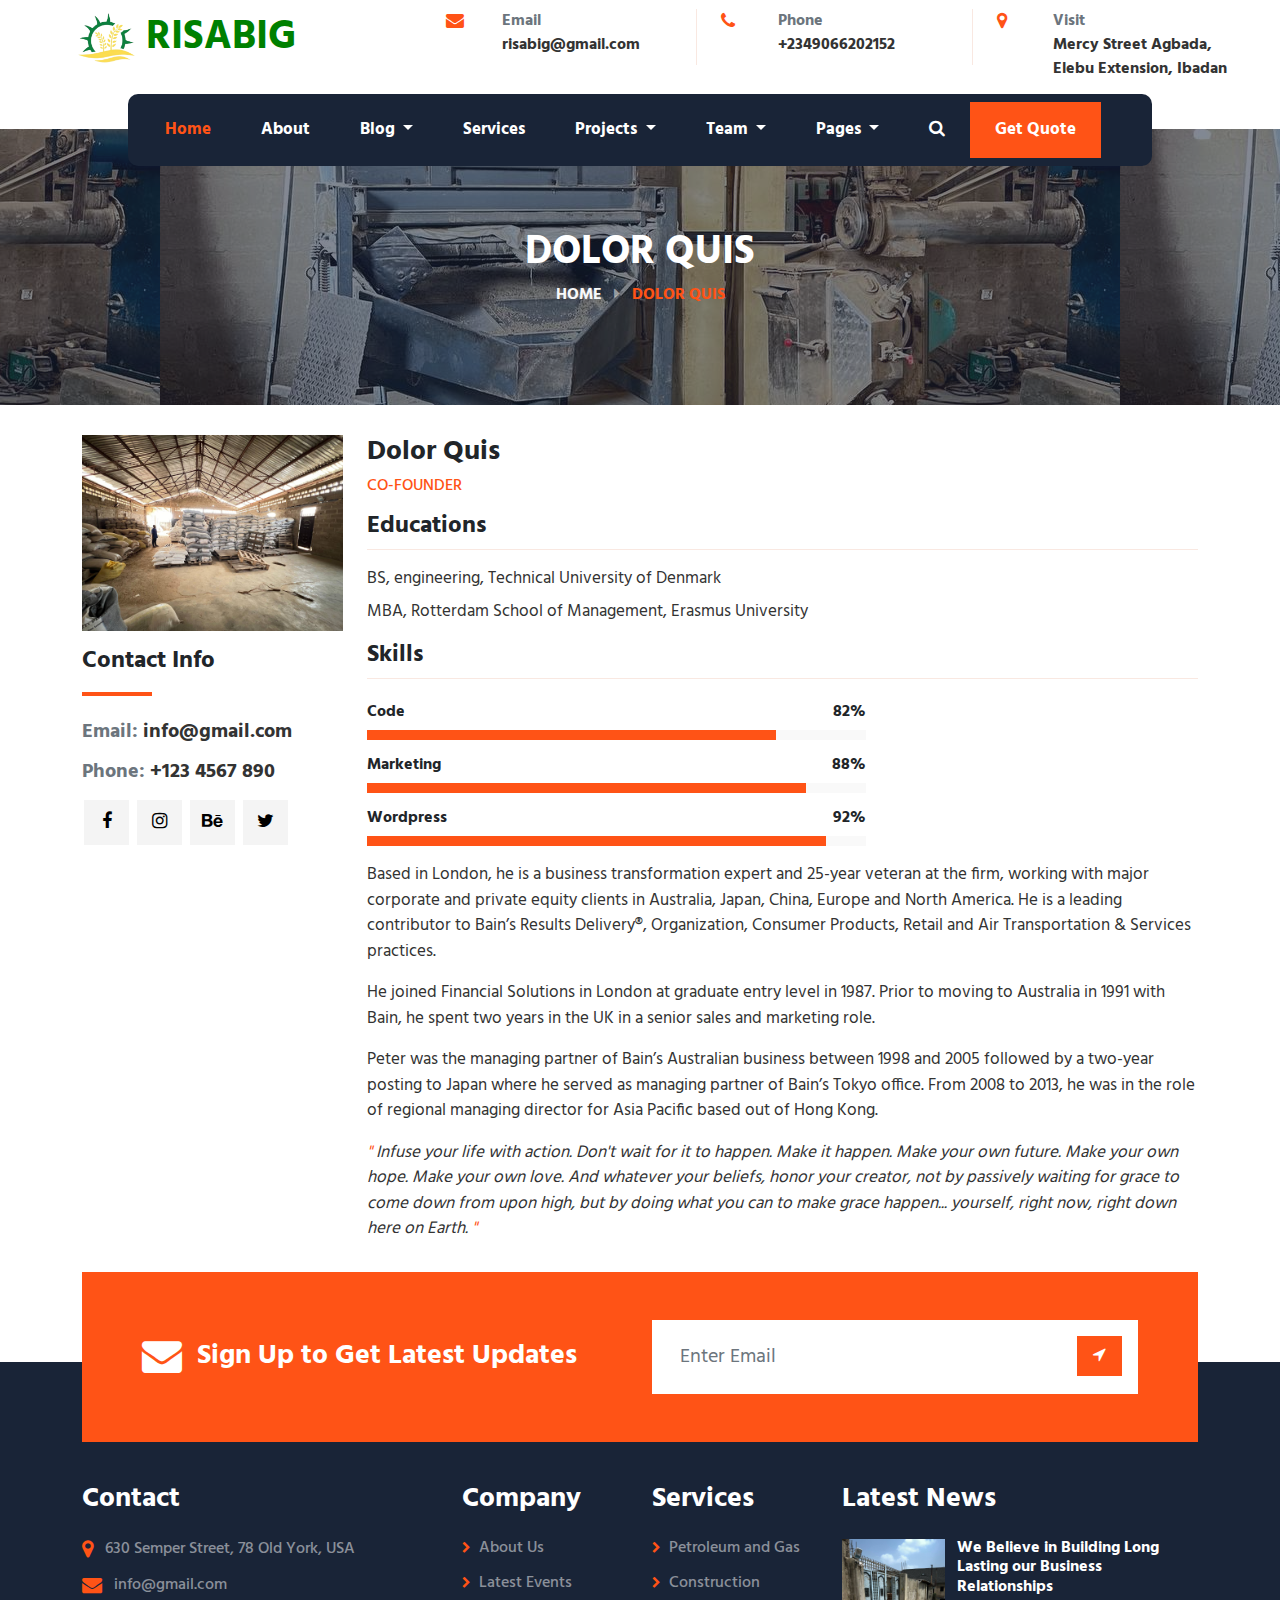
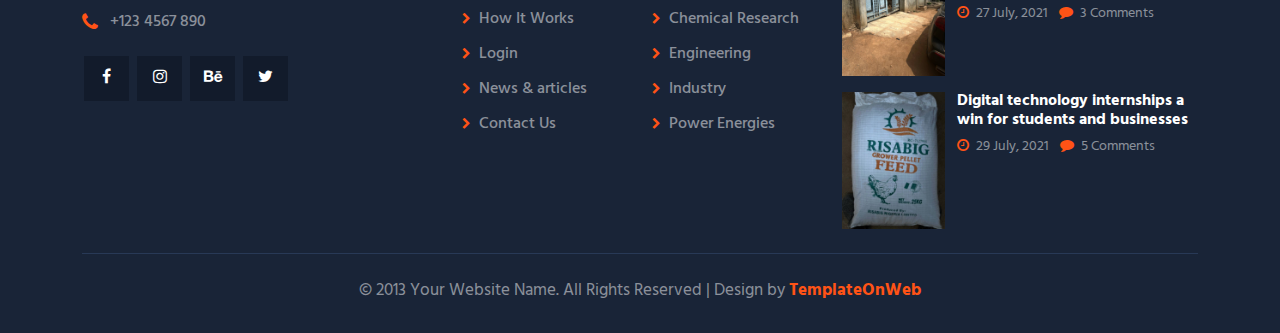
<file: detail.html>
<!DOCTYPE html>
<html lang="en">
<head>
	
	<meta charset="utf-8">
	<meta http-equiv="X-UA-Compatible" content="IE=edge">
	<meta name="viewport" content="width=device-width, initial-scale=1">
	<title>RISABIG</title>
	<link href="css/bootstrap.min.css" rel="stylesheet" >
	<link href="css/font-awesome.min.css" rel="stylesheet" >
	<link href="css/global.css" rel="stylesheet">
	<link href="css/team.css" rel="stylesheet">
	<link href="https://fonts.googleapis.com/css2?family=Hind&display=swap" rel="stylesheet">
	<script src="js/bootstrap.bundle.min.js"></script>

</head>
<body>

<section id="head_m">
 <div class="container-fluid">
  <div class="row head_m1">
   <div class="col-md-3 p-0">
    <div class="head_m1l text-end">
		<h1 class="text-uppercase p-2 px-4 pb-1"><a class="text-green" href="index.html"><i class="logo"></i><img src="img/46.png" width="
				60px"></img> RISABIG</a></h1>
	 
	</div>
   </div>
   <div class="col-md-9">
    <div class="head_m1r">
	  <div class="head_m1rn  ms-auto">
	    <div class="head_m1ri row">
	   <div class="col-md-4">
	    <div class="head_m1ril">
		 <div class="head_m1rili row">
		  <div class="col-md-3 pe-0">
		   <div class="head_m1rilil">
		    <span class="col_oran fs-3"><i class="fa fa-envelope"></i></span>
		   </div>
		  </div>
		  <div class="col-md-9 ps-0">
		   <div class="head_m1rilir">
		    <h6 class="fw-bold lh-base text-muted">Email<br>
<a href="#">risabig@gmail.com</a></h6>
		   </div>
		  </div>
		 </div>
		</div>
	   </div>
	   <div class="col-md-4">
	    <div class="head_m1ril">
		 <div class="head_m1rili row">
		  <div class="col-md-3 pe-0">
		   <div class="head_m1rilil">
		    <span class="col_oran fs-2"><i class="fa fa-phone"></i></span>
		   </div>
		  </div>
		  <div class="col-md-9 ps-0">
		   <div class="head_m1rilir">
		    <h6 class="fw-bold lh-base text-muted">Phone<br>
<a href="#">+2349066202152</a></h6>
		   </div>
		  </div>
		 </div>
		</div>
	   </div>
	   <div class="col-md-4">
	    <div class="head_m1ril border-0">
		 <div class="head_m1rili row">
		  <div class="col-md-3 pe-0">
		   <div class="head_m1rilil">
		    <span class="col_oran fs-2"><i class="fa fa-map-marker"></i></span>
		   </div>
		  </div>
		  <div class="col-md-9 ps-0">
		   <div class="head_m1rilir">
		    <h6 class="fw-bold lh-base text-muted">Visit<br>
<a href="#">Mercy Street Agbada, Elebu Extension, Ibadan</a></h6>
		   </div>
		  </div>
		 </div>
		</div>
	   </div>
	  </div>
	  </div>
	</div>
   </div>	
  </div>
 </div>  
 <div class="menu_block container-xl position-absolute">
  
	  <div class="head_m1ri1 row bg_dark">
	   <div class="col-md-12">
	   
	     <nav class="navbar navbar-expand-md navbar-light">

				  <div class="collapse navbar-collapse" id="navbarSupportedContent">
					   <ul class="navbar-nav mb-0">
						<li class="nav-item">
						  <a class="nav-link active" aria-current="page" href="index.html">Home</a>
						</li>
						 
						<li class="nav-item">
						  <a class="nav-link" href="about.html">About </a>
						</li>
						
								
						<li class="nav-item dropdown">
						  <a class="nav-link dropdown-toggle" href="#" id="navbarDropdown" role="button" data-bs-toggle="dropdown" aria-expanded="false">
							Blog
						  </a>
						  <ul class="dropdown-menu drop_1" aria-labelledby="navbarDropdown">
							<li><a class="dropdown-item" href="blog.html"> Blog</a></li>
							<li><a class="dropdown-item border-0" href="blog_detail.html"> Blog Detail</a></li>
						  </ul>
						</li>
						
						<li class="nav-item">
						  <a class="nav-link" href="services.html">Services </a>
						</li>
						
						<li class="nav-item dropdown">
						  <a class="nav-link dropdown-toggle" href="#" id="navbarDropdown" role="button" data-bs-toggle="dropdown" aria-expanded="false">
							Projects
						  </a>
						  <ul class="dropdown-menu drop_1" aria-labelledby="navbarDropdown">
							<li><a class="dropdown-item" href="project.html"> Projects</a></li>
							<li><a class="dropdown-item border-0" href="project_detail.html"> Project Detail</a></li>
						  </ul>
						</li>
						
						<li class="nav-item dropdown">
						  <a class="nav-link dropdown-toggle" href="#" id="navbarDropdown" role="button" data-bs-toggle="dropdown" aria-expanded="false">
							Team
						  </a>
						  <ul class="dropdown-menu drop_1" aria-labelledby="navbarDropdown">
						   <li><a class="dropdown-item" href="team.html"> Team</a></li>
							<li><a class="dropdown-item border-0" href="detail.html"> Team Detail</a></li>
						  </ul>
						</li>
						
						<li class="nav-item dropdown">
						  <a class="nav-link dropdown-toggle" href="#" id="navbarDropdown" role="button" data-bs-toggle="dropdown" aria-expanded="false">
							Pages
						  </a>
						  <ul class="dropdown-menu drop_1" aria-labelledby="navbarDropdown">
						   <li><a class="dropdown-item" href="pricing.html"> Pricing</a></li>
							<li><a class="dropdown-item border-0" href="contact.html"> Contact Us</a></li>
						  </ul>
						</li>
						
						<li class="nav-item dropdown">
						  <a class="nav-link dropdown-toggle dropdown_search nav_hide" href="#" id="navbarDropdown" role="button" data-bs-toggle="dropdown" aria-expanded="false">
							<i class="fa fa-search"></i>
						  </a>
						  <ul class="dropdown-menu drop_2 p-3" aria-labelledby="navbarDropdown">
							<li>
							  <div class="input-group">
								<input type="text" class="form-control" placeholder="Search Here">
								<span class="input-group-btn">
									<button class="btn btn-primary bg_oran rounded-0 p-2 px-3 border-0" type="button">
										<i class="fa fa-search"></i> </button>
								</span>
						</div>
							</li>
							
						  </ul>
						  
						</li>
                        <li class="nav-item bg_oran">
						  <a class="nav-link" href="about.html">Get Quote </a>
						</li>
					  </ul>
					    
					</div>
				</nav>
	      
	   </div>
	  </div>
	</div>
 
</section>
<section id="header">
<nav class="navbar navbar-expand-md navbar-light  bg_dark d-none" id="navbar_sticky">
  <div class="container-xl">
    <a class="p-0 navbar-brand  text-white mt-1" href="index.html"><i class="logo"></i><img src="img/46.png" width="
			60px"></img> RISABIG</a>
    <button class="navbar-toggler" type="button" data-bs-toggle="collapse" data-bs-target="#navbarSupportedContent" aria-controls="navbarSupportedContent" aria-expanded="false" aria-label="Toggle navigation">
      <span class="navbar-toggler-icon"></span>
    </button>
    <div class="collapse navbar-collapse" id="navbarSupportedContent">
	   <ul class="navbar-nav mb-0 ms-auto">
        <li class="nav-item">
          <a class="nav-link" aria-current="page" href="index.html">Home</a>
        </li>
		 
		<li class="nav-item">
          <a class="nav-link" href="about.html">About </a>
        </li>
		
				
		<li class="nav-item dropdown">
          <a class="nav-link dropdown-toggle" href="#" id="navbarDropdown" role="button" data-bs-toggle="dropdown" aria-expanded="false">
            Blog
          </a>
          <ul class="dropdown-menu drop_1" aria-labelledby="navbarDropdown">
            <li><a class="dropdown-item" href="blog.html"> Blog</a></li>
            <li><a class="dropdown-item border-0" href="blog_detail.html"> Blog Detail</a></li>
          </ul>
        </li>
		
		<li class="nav-item">
          <a class="nav-link" href="services.html">Services </a>
        </li>
		
		<li class="nav-item dropdown">
          <a class="nav-link dropdown-toggle" href="#" id="navbarDropdown" role="button" data-bs-toggle="dropdown" aria-expanded="false">
            Projects
          </a>
          <ul class="dropdown-menu drop_1" aria-labelledby="navbarDropdown">
            <li><a class="dropdown-item" href="project.html"> Projects</a></li>
            <li><a class="dropdown-item border-0" href="project_detail.html"> Project Detail</a></li>
          </ul>
        </li>
		
		<li class="nav-item dropdown">
          <a class="nav-link dropdown-toggle active" href="#" id="navbarDropdown" role="button" data-bs-toggle="dropdown" aria-expanded="false">
            Team
          </a>
          <ul class="dropdown-menu drop_1" aria-labelledby="navbarDropdown">
		   <li><a class="dropdown-item" href="team.html"> Team</a></li>
            <li><a class="dropdown-item border-0" href="detail.html"> Team Detail</a></li>
          </ul>
        </li>
		
		<li class="nav-item dropdown">
          <a class="nav-link dropdown-toggle" href="#" id="navbarDropdown" role="button" data-bs-toggle="dropdown" aria-expanded="false">
            Pages
          </a>
          <ul class="dropdown-menu drop_1" aria-labelledby="navbarDropdown">
		   <li><a class="dropdown-item" href="pricing.html"> Pricing</a></li>
            <li><a class="dropdown-item border-0" href="contact.html"> Contact Us</a></li>
          </ul>
        </li>
		
		<li class="nav-item dropdown">
          <a class="nav-link dropdown-toggle dropdown_search nav_hide" href="#" id="navbarDropdown" role="button" data-bs-toggle="dropdown" aria-expanded="false">
            <i class="fa fa-search"></i>
          </a>
          <ul class="dropdown-menu drop_2 p-3" aria-labelledby="navbarDropdown">
            <li>
			  <div class="input-group">
				<input type="text" class="form-control" placeholder="Search Here">
				<span class="input-group-btn">
					<button class="btn btn-primary bg_oran rounded-0 p-2 px-3 border-0" type="button">
						<i class="fa fa-search"></i> </button>
				</span>
		</div>
			</li>
          </ul>
        </li>

      </ul>
    </div>
  </div>
</nav>
</section>

<section id="center" class="center_team_dt">
 <div class="center_om bg_back">
   <div class="container-xl">
  <div class="row center_o1 text-center">
     <div class="col-md-12">
	   <h1 class="text-white text-uppercase">DOLOR QUIS</h1>
	   <h6 class="mb-0 col_oran  text-uppercase fw-bold"><a class="text-light" href="#">Home</a> <span><i class="fa fa-caret-right text-white-50 mx-2"></i></span> DOLOR QUIS</h6>
	 </div>
  </div>
 </div>
 </div>
</section>

<section id="team_dt" class="p_3">
 <div class="container-xl">
    <div class="team_dt1 row">
	  <div class="col-md-3">
	   <div class="team_dt1l">
	     <div class="grid clearfix">
				  <figure class="effect-jazz mb-0">
					<a href="#"><img src="img/35.jpg" class="w-100" alt="abc"></a>
				  </figure>
			  </div>
		 <h4 class="mt-3">Contact Info</h4>
		 <hr class="line mb-4">
		 <h5 class="text-muted">Email: <a href="#">info@gmail.com</a></h5>
		 <h5 class="text-muted mt-3">Phone: <a href="#"> +123 4567 890</a></h5>
		 <ul class="mb-0 mt-3">
	    <li class="d-inline-block"><a href="#"><i class="fa fa-facebook"></i></a></li>
		<li class="d-inline-block"><a href="#"><i class="fa fa-instagram"></i></a></li>
		<li class="d-inline-block"><a href="#"><i class="fa fa-behance"></i></a></li>
		<li class="d-inline-block"><a href="#"><i class="fa fa-twitter"></i></a></li>
	   </ul>
	   </div>
	  </div>
	  <div class="col-md-9">
	   <div class="team_dt1r">
	     <h3>Dolor Quis</h3>
		 <h6 class="col_oran center_sm">CO-FOUNDER</h6>
		 <h4 class="mt-3">Educations</h4>
		 <hr class="mt-2">
		 <p class="mb-2">BS, engineering, Technical University of Denmark</p>
		 <p>MBA, Rotterdam School of Management, Erasmus University</p>
		 <h4 class="mt-3">Skills</h4>
		 <hr class="mt-2">
		 <div class="team_dt1rn">
		    <h5 class="mt-4 fs-6">Code <span class="col_2 float-end">82%</span></h5>
		<div class="progress-bar mt-2">
			<div class="progress" style="width:82%;">
			</div>
		</div>
		<h5 class="mt-3 fs-6">Marketing <span class="col_2 float-end">88%</span></h5>
		<div class="progress-bar mt-2">
			<div class="progress" style="width:88%;">
			</div>
		</div>
		<h5 class="mt-3 fs-6">Wordpress <span class="col_2 float-end">92%</span></h5>
		<div class="progress-bar mt-2">
			<div class="progress" style="width:92%;">
			</div>
		</div>
		 </div>
		<p class="mt-3">Based in London, he is a business transformation expert and 25-year veteran at the firm, working with major corporate and private equity clients in Australia, Japan, China, Europe and North America. He is a leading contributor to Bain’s Results Delivery®, Organization, Consumer Products, Retail and Air Transportation & Services practices.</p>
		<p>He joined Financial Solutions in London at graduate entry level in 1987. Prior to moving to Australia in 1991 with Bain, he spent two years in the UK in a senior sales and marketing role.</p>
		<p>Peter was the managing partner of Bain’s Australian business between 1998 and 2005 followed by a two-year posting to Japan where he served as managing partner of Bain’s Tokyo office. From 2008 to 2013, he was in the role of regional managing director for Asia Pacific based out of Hong Kong.</p>
		<p class="fst-italic mb-0"><span class="col_oran">"</span> Infuse your life with action. Don't wait for it to happen. Make it happen. Make your own future. Make your own hope. Make your own love. And whatever your beliefs, honor your creator, not by passively waiting for grace to come down from upon high, but by doing what you can to make grace happen... yourself, right now, right down here on Earth. <span class="col_oran">"</span></p>
	   </div>
	  </div>
	</div>
 </div>
</section>

<div class="main_f position-relative">
 <div class="main_f1 position-absolute w-100">
   <section id="footer_t" class="p_3">
 <div class="container-xl">
   <div class="row footer_t1 bg_oran mx-0 p-5">
     <div class="col-md-6">
	  <div class="footer_t1l">
	   <h3 class="mb-0 text-white mt-3"><i class="fa fa-envelope me-2 fs-1 align-middle"></i> Sign Up to Get Latest Updates</h3>
	  </div>
	 </div>
	 <div class="col-md-6">
	  <div class="footer_t1r">
	    <div class="input-group bg-white p-3">
				<input type="text" class="form-control border-0 bg-transparent rounded-0 fs-5" placeholder="Enter Email">
				<span class="input-group-btn">
					<button class="btn btn-primary  border-0  p-2 px-3 bg_oran rounded-0" type="button">
						<i class="fa fa-location-arrow"></i>  </button>
				</span>
		</div>
	  </div>
	 </div>
   </div>
   
 </div>
</section>
 </div>
 <div class="main_f2">
   <section id="footer" class="p_3 bg_dark">
 <div class="container-xl">
   <div class="row footer_1">
     <div class="col-md-4">
	  <div class="footer_1i">
	    <h3 class="text-white mb-4">Contact</h3>
		<h6 class="text-white-50"><i class="fa fa-map-marker me-2 col_oran fs-5 align-middle"></i> 630 Semper Street, 78 Old York, USA</h6>
		<h6 class="text-white-50 mt-3"><i class="fa fa-envelope me-2 col_oran fs-5 align-middle"></i> info@gmail.com</h6>
		<h6 class="text-white-50 mt-3"><i class="fa fa-phone me-2 col_oran fs-5 align-middle"></i>  +123 4567 890</h6>
		<ul class="mb-0 mt-4">
	    <li class="d-inline-block"><a href="#"><i class="fa fa-facebook"></i></a></li>
		<li class="d-inline-block"><a href="#"><i class="fa fa-instagram"></i></a></li>
		<li class="d-inline-block"><a href="#"><i class="fa fa-behance"></i></a></li>
		<li class="d-inline-block"><a href="#"><i class="fa fa-twitter"></i></a></li>
	   </ul>
	  </div>
	 </div>
	 <div class="col-md-2">
	  <div class="footer_1i">
	    <h3 class="text-white mb-4">Company</h3>
	<div class="row footer_3ism">
		 <h6 class="col-md-12 col-6"><a class="text-white-50" href="#"><i class="fa fa-chevron-right me-1 font_12 col_oran"></i> About Us</a></h6>
	 <h6 class="col-md-12 col-6 mt-2"><a class="text-white-50" href="#"><i class="fa fa-chevron-right me-1 font_12 col_oran"></i> Latest Events</a></h6>
	 <h6 class="col-md-12 col-6 mt-2"><a class="text-white-50" href="#"><i class="fa fa-chevron-right me-1 font_12 col_oran"></i> How It Works</a></h6>
	 <h6 class="col-md-12 col-6 mt-2"><a class="text-white-50" href="#"><i class="fa fa-chevron-right me-1 font_12 col_oran"></i> Login</a></h6>
	 <h6 class="col-md-12 col-6 mt-2"><a class="text-white-50" href="#"><i class="fa fa-chevron-right me-1 font_12 col_oran"></i> News & articles</a></h6>
	 <h6 class="col-md-12 col-6 mt-2 mb-0"><a class="text-white-50" href="#"><i class="fa fa-chevron-right me-1 font_12 col_oran"></i> Contact Us</a></h6>
	    </div>
	  </div>
	 </div>
	 <div class="col-md-2">
	  <div class="footer_1i">
	    <h3 class="text-white mb-4">Services</h3>
	<div class="row footer_3ism">
		 <h6 class="col-md-12 col-6"><a class="text-white-50" href="#"><i class="fa fa-chevron-right me-1 font_12 col_oran"></i> Petroleum and Gas</a></h6>
	 <h6 class="col-md-12 col-6 mt-2"><a class="text-white-50" href="#"><i class="fa fa-chevron-right me-1 font_12 col_oran"></i> Construction</a></h6>
	 <h6 class="col-md-12 col-6 mt-2"><a class="text-white-50" href="#"><i class="fa fa-chevron-right me-1 font_12 col_oran"></i> Chemical Research</a></h6>
	 <h6 class="col-md-12 col-6 mt-2"><a class="text-white-50" href="#"><i class="fa fa-chevron-right me-1 font_12 col_oran"></i> Engineering</a></h6>
	 <h6 class="col-md-12 col-6 mt-2"><a class="text-white-50" href="#"><i class="fa fa-chevron-right me-1 font_12 col_oran"></i> Industry</a></h6>
	 <h6 class="col-md-12 col-6 mt-2 mb-0"><a class="text-white-50" href="#"><i class="fa fa-chevron-right me-1 font_12 col_oran"></i> Power Energies</a></h6>
	    </div>
	  </div>
	 </div>
	 <div class="col-md-4">
	  <div class="footer_1i">
	    <h3 class="text-white mb-4">Latest News</h3>
	 <div class="footer_1i1 row">
		   <div class="col-md-4  col-4">
		    <div class="footer_1i1l">
			  <div class="grid clearfix">
				  <figure class="effect-jazz mb-0">
					<a href="#"><img src="img/20.jpg" class="w-100" alt="abc"></a>
				  </figure>
			  </div>
			</div>
		   </div>
		   <div class="col-md-8 col-8 ps-0">
		    <div class="footer_1i1r">
			 <h6 class="fw-bold"><a class="text-white" href="#">We Believe in Building Long Lasting our Business Relationships</a></h6>
			 <h6 class="text-white-50 font_14 fw-normal mb-0"><i class="fa fa-clock-o col_oran me-1"></i> 27 July, 2021 <i class="fa fa-comment col_oran me-1 ms-2"></i> 3 Comments</h6>
			</div>
		   </div>
		  </div>
		  <div class="footer_1i1 row mt-3">
		   <div class="col-md-4  col-4">
		    <div class="footer_1i1l">
			  <div class="grid clearfix">
				  <figure class="effect-jazz mb-0">
					<a href="#"><img src="img/21.jpg" class="w-100" alt="abc"></a>
				  </figure>
			  </div>
			</div>
		   </div>
		   <div class="col-md-8 col-8 ps-0">
		    <div class="footer_1i1r">
			 <h6 class="fw-bold"><a class="text-white" href="#">Digital technology internships a win for students and businesses</a></h6>
			 <h6 class="text-white-50 font_14 fw-normal mb-0"><i class="fa fa-clock-o col_oran me-1"></i> 29 July, 2021 <i class="fa fa-comment col_oran me-1 ms-2"></i> 5 Comments</h6>
			</div>
		   </div>
		  </div>
	  </div>
	 </div>
   </div><hr class="mt-4 mb-4">
   <div class="row footer_2 text-center">
    <div class="col-md-12">
	  <p class="mb-0 text-white-50">© 2013 Your Website Name. All Rights Reserved | Design by <a class="col_oran fw-bold" href="http://www.templateonweb.com">TemplateOnWeb</a></p>
	</div>
   </div>
 </div>
</section>
 </div>
</div>

<script>
window.onscroll = function() {myFunction()};
var navbar_sticky = document.getElementById("navbar_sticky");
var sticky = navbar_sticky.offsetTop;
var navbar_height = document.querySelector('.navbar').offsetHeight + 120;
function myFunction() {
  if (window.pageYOffset >= sticky + navbar_height) {
    navbar_sticky.classList.add("sticky")
	//document.body.style.paddingTop = navbar_height + 'px';
  } else {
    navbar_sticky.classList.remove("sticky");
	document.body.style.paddingTop = '0'
  }
}
</script>

</body>

</html>
</file>
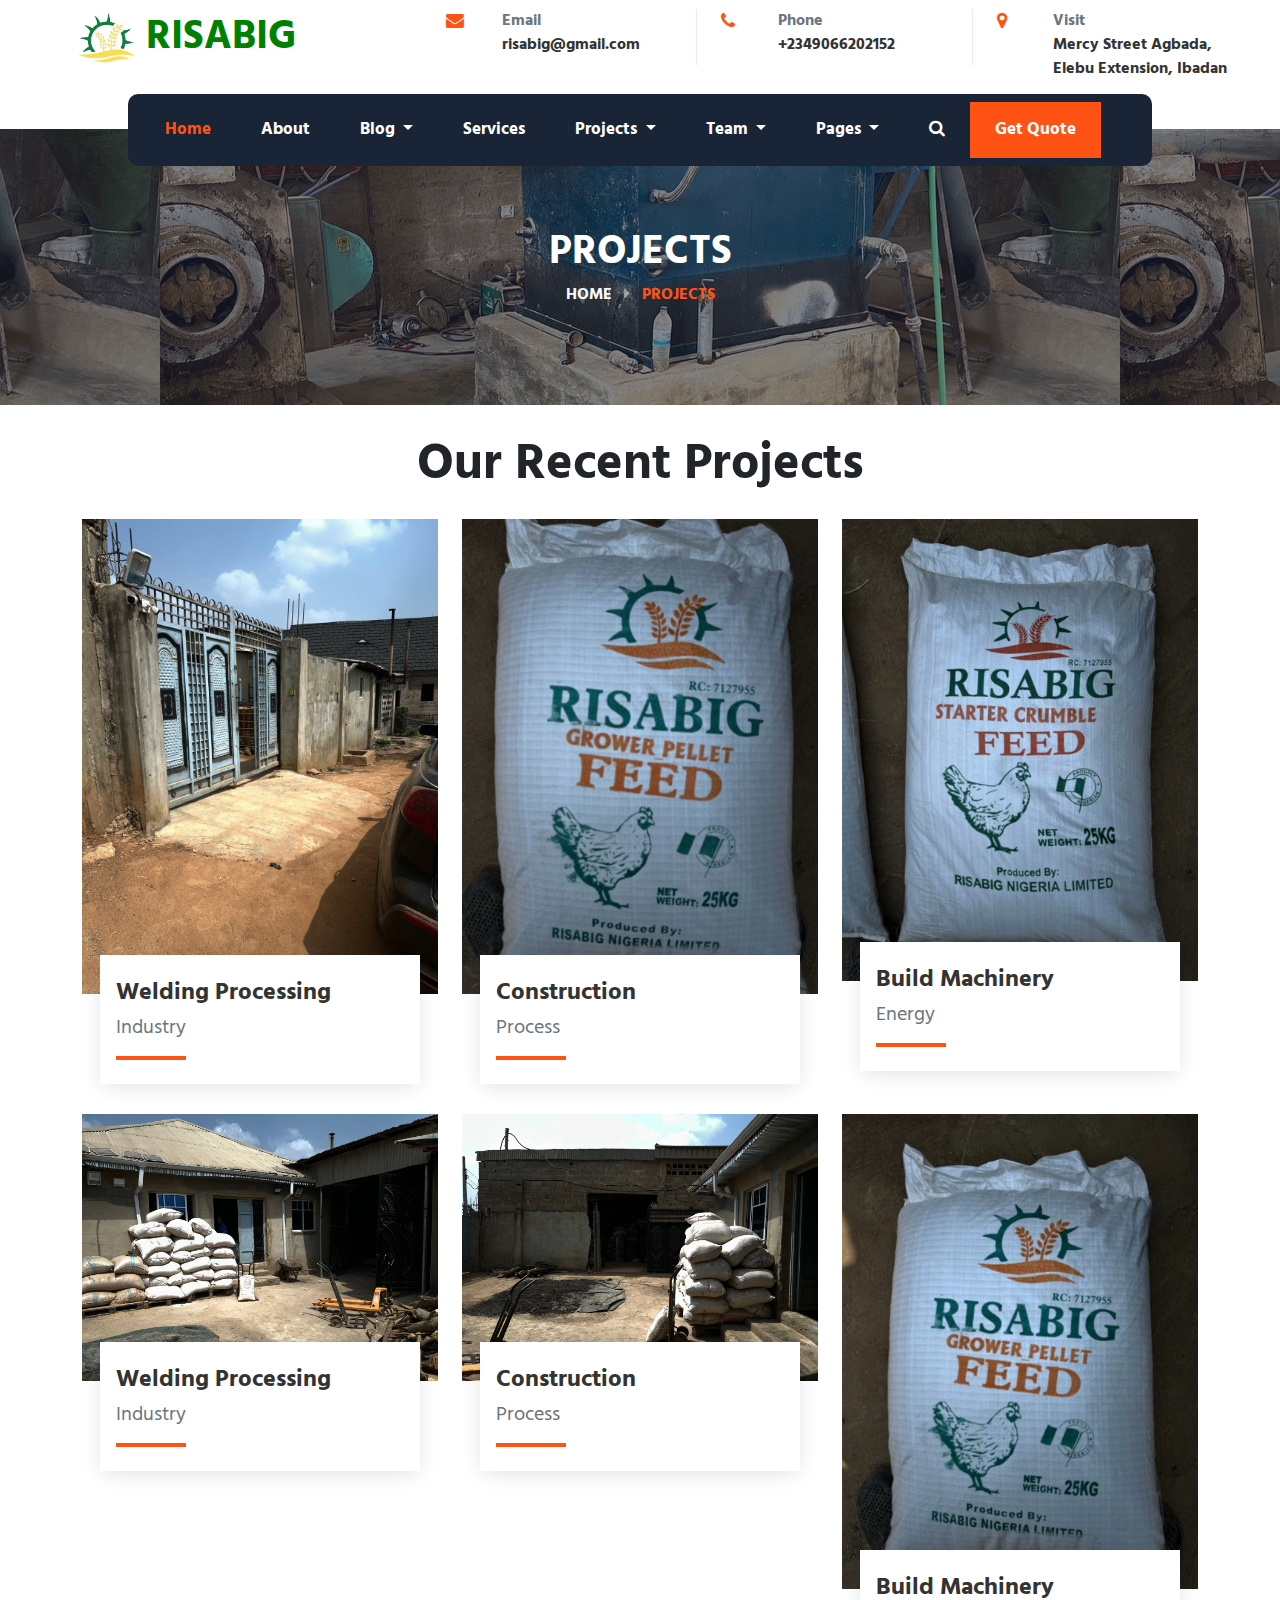
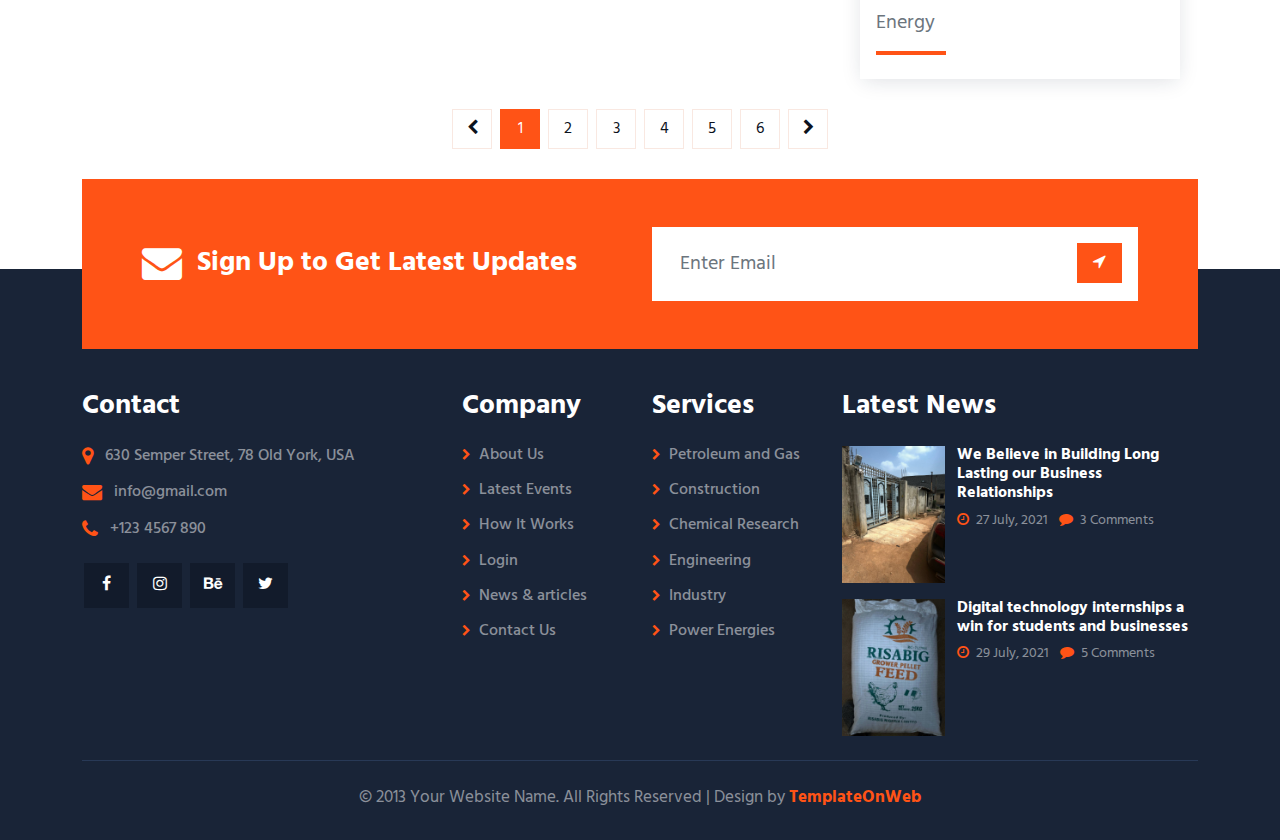
<file: project.html>
<!DOCTYPE html>
<html lang="en">
<head>
	
	<meta charset="utf-8">
	<meta http-equiv="X-UA-Compatible" content="IE=edge">
	<meta name="viewport" content="width=device-width, initial-scale=1">
	<title>RISABIG</title>
	<link href="css/bootstrap.min.css" rel="stylesheet" >
	<link href="css/font-awesome.min.css" rel="stylesheet" >
	<link href="css/global.css" rel="stylesheet">
	<link href="css/project.css" rel="stylesheet">
	<link href="https://fonts.googleapis.com/css2?family=Hind&display=swap" rel="stylesheet">
	<script src="js/bootstrap.bundle.min.js"></script>

</head>
<body>

<section id="head_m">
 <div class="container-fluid">
  <div class="row head_m1">
   <div class="col-md-3 p-0">
    <div class="head_m1l text-end">
		<h1 class="text-uppercase p-2 px-4 pb-1"><a class="text-green" href="index.html"><i class="logo"></i><img src="img/46.png" width="
				60px"></img> RISABIG</a></h1>
	 
	</div>
   </div>
   <div class="col-md-9">
    <div class="head_m1r">
	  <div class="head_m1rn  ms-auto">
	    <div class="head_m1ri row">
	   <div class="col-md-4">
	    <div class="head_m1ril">
		 <div class="head_m1rili row">
		  <div class="col-md-3 pe-0">
		   <div class="head_m1rilil">
		    <span class="col_oran fs-3"><i class="fa fa-envelope"></i></span>
		   </div>
		  </div>
		  <div class="col-md-9 ps-0">
		   <div class="head_m1rilir">
		    <h6 class="fw-bold lh-base text-muted">Email<br>
<a href="#">risabig@gmail.com</a></h6>
		   </div>
		  </div>
		 </div>
		</div>
	   </div>
	   <div class="col-md-4">
	    <div class="head_m1ril">
		 <div class="head_m1rili row">
		  <div class="col-md-3 pe-0">
		   <div class="head_m1rilil">
		    <span class="col_oran fs-2"><i class="fa fa-phone"></i></span>
		   </div>
		  </div>
		  <div class="col-md-9 ps-0">
		   <div class="head_m1rilir">
		    <h6 class="fw-bold lh-base text-muted">Phone<br>
<a href="#">+2349066202152</a></h6>
		   </div>
		  </div>
		 </div>
		</div>
	   </div>
	   <div class="col-md-4">
	    <div class="head_m1ril border-0">
		 <div class="head_m1rili row">
		  <div class="col-md-3 pe-0">
		   <div class="head_m1rilil">
		    <span class="col_oran fs-2"><i class="fa fa-map-marker"></i></span>
		   </div>
		  </div>
		  <div class="col-md-9 ps-0">
		   <div class="head_m1rilir">
		    <h6 class="fw-bold lh-base text-muted">Visit<br>
<a href="#">Mercy Street Agbada, Elebu Extension, Ibadan</a></h6>
		   </div>
		  </div>
		 </div>
		</div>
	   </div>
	  </div>
	  </div>
	</div>
   </div>	
  </div>
 </div>  
 <div class="menu_block container-xl position-absolute">
  
	  <div class="head_m1ri1 row bg_dark">
	   <div class="col-md-12">
	   
	     <nav class="navbar navbar-expand-md navbar-light">

				  <div class="collapse navbar-collapse" id="navbarSupportedContent">
					   <ul class="navbar-nav mb-0">
						<li class="nav-item">
						  <a class="nav-link active" aria-current="page" href="index.html">Home</a>
						</li>
						 
						<li class="nav-item">
						  <a class="nav-link" href="about.html">About </a>
						</li>
						
								
						<li class="nav-item dropdown">
						  <a class="nav-link dropdown-toggle" href="#" id="navbarDropdown" role="button" data-bs-toggle="dropdown" aria-expanded="false">
							Blog
						  </a>
						  <ul class="dropdown-menu drop_1" aria-labelledby="navbarDropdown">
							<li><a class="dropdown-item" href="blog.html"> Blog</a></li>
							<li><a class="dropdown-item border-0" href="blog_detail.html"> Blog Detail</a></li>
						  </ul>
						</li>
						
						<li class="nav-item">
						  <a class="nav-link" href="services.html">Services </a>
						</li>
						
						<li class="nav-item dropdown">
						  <a class="nav-link dropdown-toggle" href="#" id="navbarDropdown" role="button" data-bs-toggle="dropdown" aria-expanded="false">
							Projects
						  </a>
						  <ul class="dropdown-menu drop_1" aria-labelledby="navbarDropdown">
							<li><a class="dropdown-item" href="project.html"> Projects</a></li>
							<li><a class="dropdown-item border-0" href="project_detail.html"> Project Detail</a></li>
						  </ul>
						</li>
						
						<li class="nav-item dropdown">
						  <a class="nav-link dropdown-toggle" href="#" id="navbarDropdown" role="button" data-bs-toggle="dropdown" aria-expanded="false">
							Team
						  </a>
						  <ul class="dropdown-menu drop_1" aria-labelledby="navbarDropdown">
						   <li><a class="dropdown-item" href="team.html"> Team</a></li>
							<li><a class="dropdown-item border-0" href="detail.html"> Team Detail</a></li>
						  </ul>
						</li>
						
						<li class="nav-item dropdown">
						  <a class="nav-link dropdown-toggle" href="#" id="navbarDropdown" role="button" data-bs-toggle="dropdown" aria-expanded="false">
							Pages
						  </a>
						  <ul class="dropdown-menu drop_1" aria-labelledby="navbarDropdown">
						   <li><a class="dropdown-item" href="pricing.html"> Pricing</a></li>
							<li><a class="dropdown-item border-0" href="contact.html"> Contact Us</a></li>
						  </ul>
						</li>
						
						<li class="nav-item dropdown">
						  <a class="nav-link dropdown-toggle dropdown_search nav_hide" href="#" id="navbarDropdown" role="button" data-bs-toggle="dropdown" aria-expanded="false">
							<i class="fa fa-search"></i>
						  </a>
						  <ul class="dropdown-menu drop_2 p-3" aria-labelledby="navbarDropdown">
							<li>
							  <div class="input-group">
								<input type="text" class="form-control" placeholder="Search Here">
								<span class="input-group-btn">
									<button class="btn btn-primary bg_oran rounded-0 p-2 px-3 border-0" type="button">
										<i class="fa fa-search"></i> </button>
								</span>
						</div>
							</li>
							
						  </ul>
						  
						</li>
                        <li class="nav-item bg_oran">
						  <a class="nav-link" href="about.html">Get Quote </a>
						</li>
					  </ul>
					    
					</div>
				</nav>
	      
	   </div>
	  </div>
	</div>
 
</section>
<section id="header">
<nav class="navbar navbar-expand-md navbar-light  bg_dark d-none" id="navbar_sticky">
  <div class="container-xl">
    <a class="p-0 navbar-brand  text-white mt-1" href="index.html"><i class="logo"></i><img src="img/46.png" width="
			60px"></img> RISABIG</a>
    <button class="navbar-toggler" type="button" data-bs-toggle="collapse" data-bs-target="#navbarSupportedContent" aria-controls="navbarSupportedContent" aria-expanded="false" aria-label="Toggle navigation">
      <span class="navbar-toggler-icon"></span>
    </button>
    <div class="collapse navbar-collapse" id="navbarSupportedContent">
	   <ul class="navbar-nav mb-0 ms-auto">
        <li class="nav-item">
          <a class="nav-link" aria-current="page" href="index.html">Home</a>
        </li>
		 
		<li class="nav-item">
          <a class="nav-link" href="about.html">About </a>
        </li>
		
				
		<li class="nav-item dropdown">
          <a class="nav-link dropdown-toggle" href="#" id="navbarDropdown" role="button" data-bs-toggle="dropdown" aria-expanded="false">
            Blog
          </a>
          <ul class="dropdown-menu drop_1" aria-labelledby="navbarDropdown">
            <li><a class="dropdown-item" href="blog.html"> Blog</a></li>
            <li><a class="dropdown-item border-0" href="blog_detail.html"> Blog Detail</a></li>
          </ul>
        </li>
		
		<li class="nav-item">
          <a class="nav-link" href="services.html">Services </a>
        </li>
		
		<li class="nav-item dropdown">
          <a class="nav-link dropdown-toggle active" href="#" id="navbarDropdown" role="button" data-bs-toggle="dropdown" aria-expanded="false">
            Projects
          </a>
          <ul class="dropdown-menu drop_1" aria-labelledby="navbarDropdown">
            <li><a class="dropdown-item" href="project.html"> Projects</a></li>
            <li><a class="dropdown-item border-0" href="project_detail.html"> Project Detail</a></li>
          </ul>
        </li>
		
		<li class="nav-item dropdown">
          <a class="nav-link dropdown-toggle" href="#" id="navbarDropdown" role="button" data-bs-toggle="dropdown" aria-expanded="false">
            Team
          </a>
          <ul class="dropdown-menu drop_1" aria-labelledby="navbarDropdown">
		   <li><a class="dropdown-item" href="team.html"> Team</a></li>
            <li><a class="dropdown-item border-0" href="detail.html"> Team Detail</a></li>
          </ul>
        </li>
		
		<li class="nav-item dropdown">
          <a class="nav-link dropdown-toggle" href="#" id="navbarDropdown" role="button" data-bs-toggle="dropdown" aria-expanded="false">
            Pages
          </a>
          <ul class="dropdown-menu drop_1" aria-labelledby="navbarDropdown">
		   <li><a class="dropdown-item" href="pricing.html"> Pricing</a></li>
            <li><a class="dropdown-item border-0" href="contact.html"> Contact Us</a></li>
          </ul>
        </li>
		
		<li class="nav-item dropdown">
          <a class="nav-link dropdown-toggle dropdown_search nav_hide" href="#" id="navbarDropdown" role="button" data-bs-toggle="dropdown" aria-expanded="false">
            <i class="fa fa-search"></i>
          </a>
          <ul class="dropdown-menu drop_2 p-3" aria-labelledby="navbarDropdown">
            <li>
			  <div class="input-group">
				<input type="text" class="form-control" placeholder="Search Here">
				<span class="input-group-btn">
					<button class="btn btn-primary bg_oran rounded-0 p-2 px-3 border-0" type="button">
						<i class="fa fa-search"></i> </button>
				</span>
		</div>
			</li>
          </ul>
        </li>

      </ul>
    </div>
  </div>
</nav>
</section>

<section id="center" class="center_proj">
 <div class="center_om bg_back">
   <div class="container-xl">
  <div class="row center_o1 text-center">
     <div class="col-md-12">
	   <h1 class="text-white text-uppercase">Projects</h1>
	   <h6 class="mb-0 col_oran  text-uppercase fw-bold"><a class="text-light" href="#">Home</a> <span><i class="fa fa-caret-right text-white-50 mx-2"></i></span> Projects</h6>
	 </div>
  </div>
 </div>
 </div>
</section>

<section id="proj" class="p_3">
 <div class="container-xl">
    <div class="proj_1 row text-center mb-4">
	 <div class="col-md-12">
	  <h1 class="mb-0 font_50">Our Recent Projects</h1>
	 </div>
	</div>
	<div class="proj_2 row">
	 <div class="col-md-4">
	   <div class="proj_2i position-relative">
	    <div class="proj_2i1">
		  <div class="grid clearfix">
				  <figure class="effect-jazz mb-0">
					<a href="project_detail.html"><img src="img/20.jpg" class="w-100" alt="abc"></a>
				  </figure>
			  </div>
		</div>
		<div class="proj_2i2 position-absolute p-4 px-3 bg-white shadow_box">
		  <h4><a href="project_detail.html">Welding Processing</a></h4>
		  <h5 class="text-muted fw-normal">Industry</h5>
		  <hr class="mb-0 line">
		</div>
	   </div>
	 </div>
	 <div class="col-md-4">
	   <div class="proj_2i position-relative">
	    <div class="proj_2i1">
		  <div class="grid clearfix">
				  <figure class="effect-jazz mb-0">
					<a href="project_detail.html"><img src="img/21.jpg" class="w-100" alt="abc"></a>
				  </figure>
			  </div>
		</div>
		<div class="proj_2i2 position-absolute p-4 px-3 bg-white shadow_box">
		  <h4><a href="project_detail.html">Construction</a></h4>
		  <h5 class="text-muted fw-normal">Process</h5>
		  <hr class="mb-0 line">
		</div>
	   </div>
	 </div>
	 <div class="col-md-4">
	   <div class="proj_2i position-relative">
	    <div class="proj_2i1">
		  <div class="grid clearfix">
				  <figure class="effect-jazz mb-0">
					<a href="project_detail.html"><img src="img/22.jpg" class="w-100" alt="abc"></a>
				  </figure>
			  </div>
		</div>
		<div class="proj_2i2 position-absolute p-4 px-3 bg-white shadow_box">
		  <h4><a href="project_detail.html">Build Machinery</a></h4>
		  <h5 class="text-muted fw-normal">Energy</h5>
		  <hr class="mb-0 line">
		</div>
	   </div>
	 </div>
	 
	</div>
	<div class="proj_2 row">
	 <div class="col-md-4">
	   <div class="proj_2i position-relative">
	    <div class="proj_2i1">
		  <div class="grid clearfix">
				  <figure class="effect-jazz mb-0">
					<a href="project_detail.html"><img src="img/24.jpg" class="w-100" alt="abc"></a>
				  </figure>
			  </div>
		</div>
		<div class="proj_2i2 position-absolute p-4 px-3 bg-white shadow_box">
		  <h4><a href="project_detail.html">Welding Processing</a></h4>
		  <h5 class="text-muted fw-normal">Industry</h5>
		  <hr class="mb-0 line">
		</div>
	   </div>
	 </div>
	 <div class="col-md-4">
	   <div class="proj_2i position-relative">
	    <div class="proj_2i1">
		  <div class="grid clearfix">
				  <figure class="effect-jazz mb-0">
					<a href="project_detail.html"><img src="img/25.jpg" class="w-100" alt="abc"></a>
				  </figure>
			  </div>
		</div>
		<div class="proj_2i2 position-absolute p-4 px-3 bg-white shadow_box">
		  <h4><a href="project_detail.html">Construction</a></h4>
		  <h5 class="text-muted fw-normal">Process</h5>
		  <hr class="mb-0 line">
		</div>
	   </div>
	 </div>
	 <div class="col-md-4">
	   <div class="proj_2i position-relative">
	    <div class="proj_2i1">
		  <div class="grid clearfix">
				  <figure class="effect-jazz mb-0">
					<a href="project_detail.html"><img src="img/26.jpg" class="w-100" alt="abc"></a>
				  </figure>
			  </div>
		</div>
		<div class="proj_2i2 position-absolute p-4 px-3 bg-white shadow_box">
		  <h4><a href="project_detail.html">Build Machinery</a></h4>
		  <h5 class="text-muted fw-normal">Energy</h5>
		  <hr class="mb-0 line">
		</div>
	   </div>
	 </div>
	 
	</div>
	<div class="pages  text-center row">
		      <div class="col-md-12">
			    <ul class="mb-0">
			<li><a href="project_detail.html"><i class="fa fa-chevron-left"></i></a></li>
			<li><a class="act" href="project_detail.html">1</a></li>
			<li><a href="project_detail.html">2</a></li>
			<li><a href="project_detail.html">3</a></li>
			<li><a href="project_detail.html">4</a></li>
			<li><a href="project_detail.html">5</a></li>
			<li><a href="project_detail.html">6</a></li>
			<li><a href="project_detail.html"><i class="fa fa-chevron-right"></i></a></li>
		   </ul>
			  </div>
	       </div>
 </div>
</section>


<div class="main_f position-relative">
 <div class="main_f1 position-absolute w-100">
   <section id="footer_t" class="p_3">
 <div class="container-xl">
   <div class="row footer_t1 bg_oran mx-0 p-5">
     <div class="col-md-6">
	  <div class="footer_t1l">
	   <h3 class="mb-0 text-white mt-3"><i class="fa fa-envelope me-2 fs-1 align-middle"></i> Sign Up to Get Latest Updates</h3>
	  </div>
	 </div>
	 <div class="col-md-6">
	  <div class="footer_t1r">
	    <div class="input-group bg-white p-3">
				<input type="text" class="form-control border-0 bg-transparent rounded-0 fs-5" placeholder="Enter Email">
				<span class="input-group-btn">
					<button class="btn btn-primary  border-0  p-2 px-3 bg_oran rounded-0" type="button">
						<i class="fa fa-location-arrow"></i>  </button>
				</span>
		</div>
	  </div>
	 </div>
   </div>
   
 </div>
</section>
 </div>
 <div class="main_f2">
   <section id="footer" class="p_3 bg_dark">
 <div class="container-xl">
   <div class="row footer_1">
     <div class="col-md-4">
	  <div class="footer_1i">
	    <h3 class="text-white mb-4">Contact</h3>
		<h6 class="text-white-50"><i class="fa fa-map-marker me-2 col_oran fs-5 align-middle"></i> 630 Semper Street, 78 Old York, USA</h6>
		<h6 class="text-white-50 mt-3"><i class="fa fa-envelope me-2 col_oran fs-5 align-middle"></i> info@gmail.com</h6>
		<h6 class="text-white-50 mt-3"><i class="fa fa-phone me-2 col_oran fs-5 align-middle"></i>  +123 4567 890</h6>
		<ul class="mb-0 mt-4">
	    <li class="d-inline-block"><a href="#"><i class="fa fa-facebook"></i></a></li>
		<li class="d-inline-block"><a href="#"><i class="fa fa-instagram"></i></a></li>
		<li class="d-inline-block"><a href="#"><i class="fa fa-behance"></i></a></li>
		<li class="d-inline-block"><a href="#"><i class="fa fa-twitter"></i></a></li>
	   </ul>
	  </div>
	 </div>
	 <div class="col-md-2">
	  <div class="footer_1i">
	    <h3 class="text-white mb-4">Company</h3>
	<div class="row footer_3ism">
		 <h6 class="col-md-12 col-6"><a class="text-white-50" href="#"><i class="fa fa-chevron-right me-1 font_12 col_oran"></i> About Us</a></h6>
	 <h6 class="col-md-12 col-6 mt-2"><a class="text-white-50" href="#"><i class="fa fa-chevron-right me-1 font_12 col_oran"></i> Latest Events</a></h6>
	 <h6 class="col-md-12 col-6 mt-2"><a class="text-white-50" href="#"><i class="fa fa-chevron-right me-1 font_12 col_oran"></i> How It Works</a></h6>
	 <h6 class="col-md-12 col-6 mt-2"><a class="text-white-50" href="#"><i class="fa fa-chevron-right me-1 font_12 col_oran"></i> Login</a></h6>
	 <h6 class="col-md-12 col-6 mt-2"><a class="text-white-50" href="#"><i class="fa fa-chevron-right me-1 font_12 col_oran"></i> News & articles</a></h6>
	 <h6 class="col-md-12 col-6 mt-2 mb-0"><a class="text-white-50" href="#"><i class="fa fa-chevron-right me-1 font_12 col_oran"></i> Contact Us</a></h6>
	    </div>
	  </div>
	 </div>
	 <div class="col-md-2">
	  <div class="footer_1i">
	    <h3 class="text-white mb-4">Services</h3>
	<div class="row footer_3ism">
		 <h6 class="col-md-12 col-6"><a class="text-white-50" href="#"><i class="fa fa-chevron-right me-1 font_12 col_oran"></i> Petroleum and Gas</a></h6>
	 <h6 class="col-md-12 col-6 mt-2"><a class="text-white-50" href="#"><i class="fa fa-chevron-right me-1 font_12 col_oran"></i> Construction</a></h6>
	 <h6 class="col-md-12 col-6 mt-2"><a class="text-white-50" href="#"><i class="fa fa-chevron-right me-1 font_12 col_oran"></i> Chemical Research</a></h6>
	 <h6 class="col-md-12 col-6 mt-2"><a class="text-white-50" href="#"><i class="fa fa-chevron-right me-1 font_12 col_oran"></i> Engineering</a></h6>
	 <h6 class="col-md-12 col-6 mt-2"><a class="text-white-50" href="#"><i class="fa fa-chevron-right me-1 font_12 col_oran"></i> Industry</a></h6>
	 <h6 class="col-md-12 col-6 mt-2 mb-0"><a class="text-white-50" href="#"><i class="fa fa-chevron-right me-1 font_12 col_oran"></i> Power Energies</a></h6>
	    </div>
	  </div>
	 </div>
	 <div class="col-md-4">
	  <div class="footer_1i">
	    <h3 class="text-white mb-4">Latest News</h3>
	 <div class="footer_1i1 row">
		   <div class="col-md-4  col-4">
		    <div class="footer_1i1l">
			  <div class="grid clearfix">
				  <figure class="effect-jazz mb-0">
					<a href="#"><img src="img/20.jpg" class="w-100" alt="abc"></a>
				  </figure>
			  </div>
			</div>
		   </div>
		   <div class="col-md-8 col-8 ps-0">
		    <div class="footer_1i1r">
			 <h6 class="fw-bold"><a class="text-white" href="#">We Believe in Building Long Lasting our Business Relationships</a></h6>
			 <h6 class="text-white-50 font_14 fw-normal mb-0"><i class="fa fa-clock-o col_oran me-1"></i> 27 July, 2021 <i class="fa fa-comment col_oran me-1 ms-2"></i> 3 Comments</h6>
			</div>
		   </div>
		  </div>
		  <div class="footer_1i1 row mt-3">
		   <div class="col-md-4  col-4">
		    <div class="footer_1i1l">
			  <div class="grid clearfix">
				  <figure class="effect-jazz mb-0">
					<a href="#"><img src="img/21.jpg" class="w-100" alt="abc"></a>
				  </figure>
			  </div>
			</div>
		   </div>
		   <div class="col-md-8 col-8 ps-0">
		    <div class="footer_1i1r">
			 <h6 class="fw-bold"><a class="text-white" href="#">Digital technology internships a win for students and businesses</a></h6>
			 <h6 class="text-white-50 font_14 fw-normal mb-0"><i class="fa fa-clock-o col_oran me-1"></i> 29 July, 2021 <i class="fa fa-comment col_oran me-1 ms-2"></i> 5 Comments</h6>
			</div>
		   </div>
		  </div>
	  </div>
	 </div>
   </div><hr class="mt-4 mb-4">
   <div class="row footer_2 text-center">
    <div class="col-md-12">
	  <p class="mb-0 text-white-50">© 2013 Your Website Name. All Rights Reserved | Design by <a class="col_oran fw-bold" href="http://www.templateonweb.com">TemplateOnWeb</a></p>
	</div>
   </div>
 </div>
</section>
 </div>
</div>

<script>
window.onscroll = function() {myFunction()};
var navbar_sticky = document.getElementById("navbar_sticky");
var sticky = navbar_sticky.offsetTop;
var navbar_height = document.querySelector('.navbar').offsetHeight + 120;
function myFunction() {
  if (window.pageYOffset >= sticky + navbar_height) {
    navbar_sticky.classList.add("sticky")
	//document.body.style.paddingTop = navbar_height + 'px';
  } else {
    navbar_sticky.classList.remove("sticky");
	document.body.style.paddingTop = '0'
  }
}
</script>

</body>

</html>
</file>
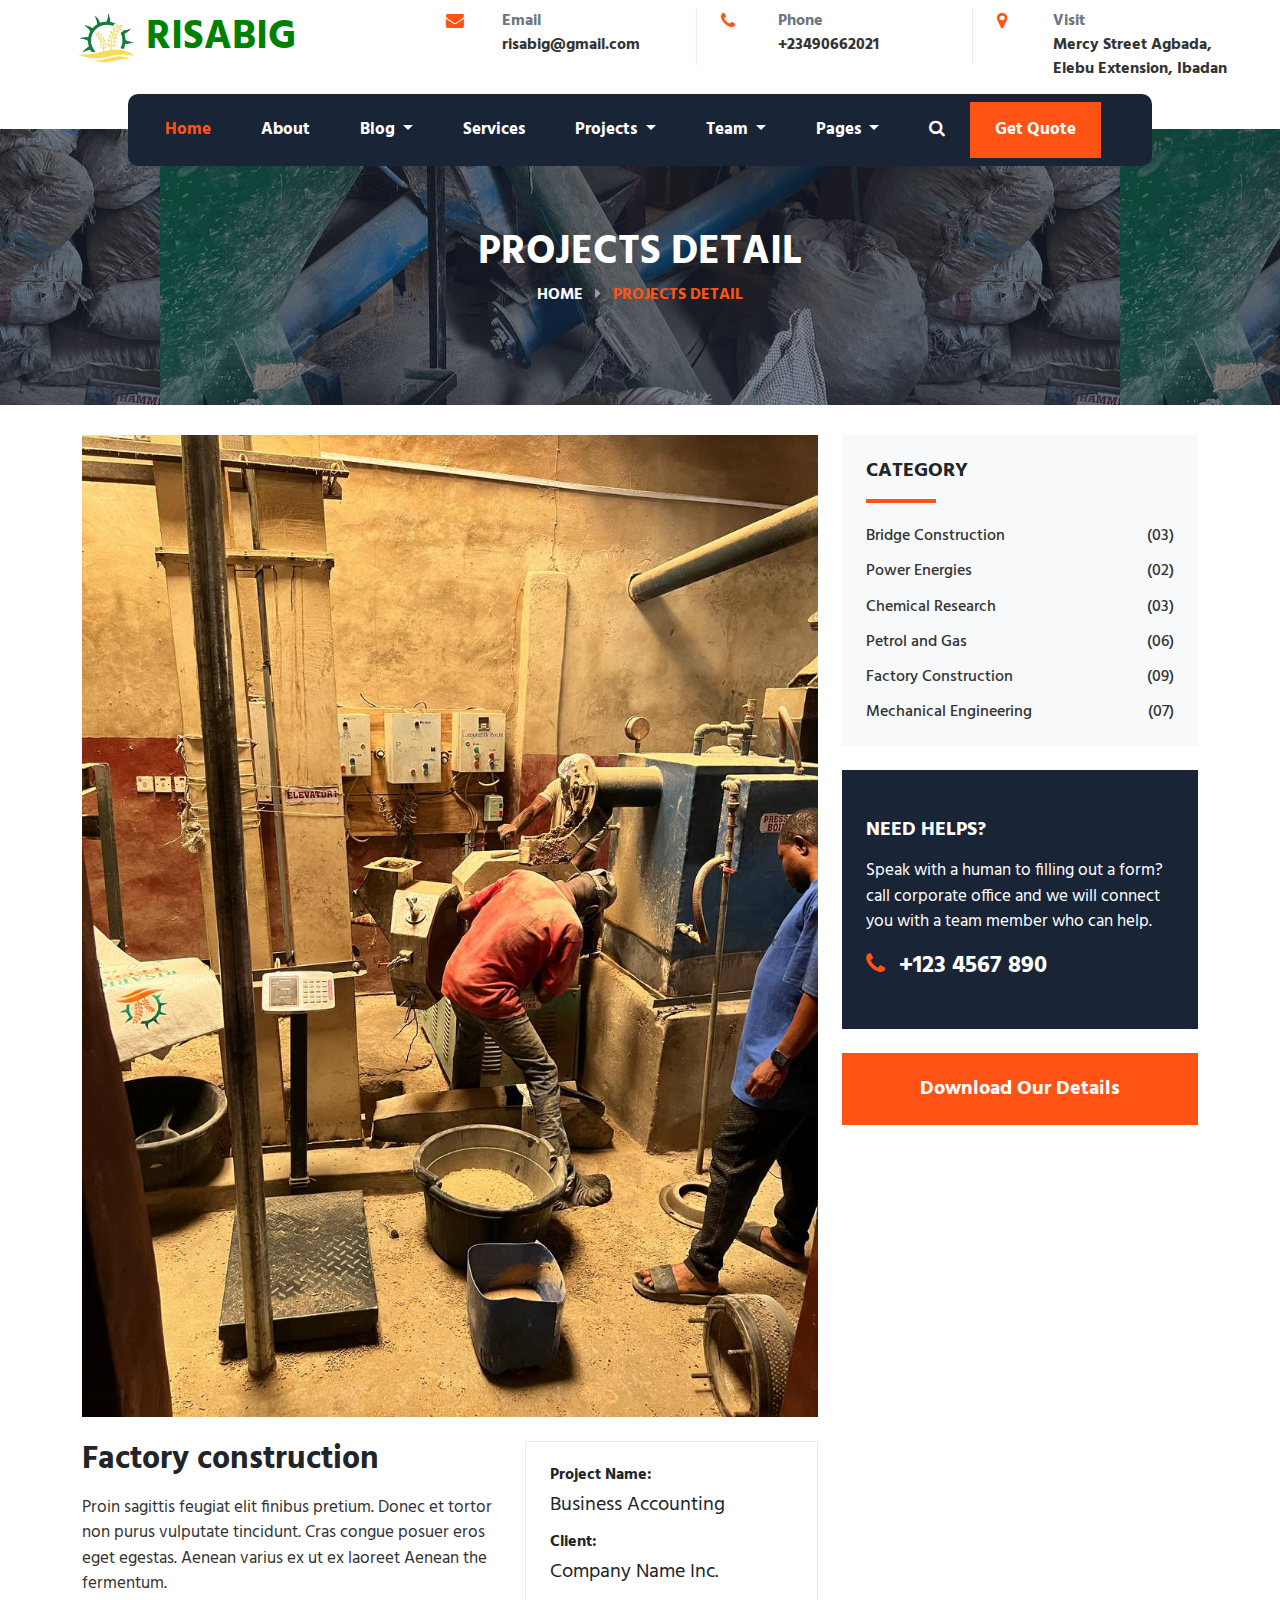
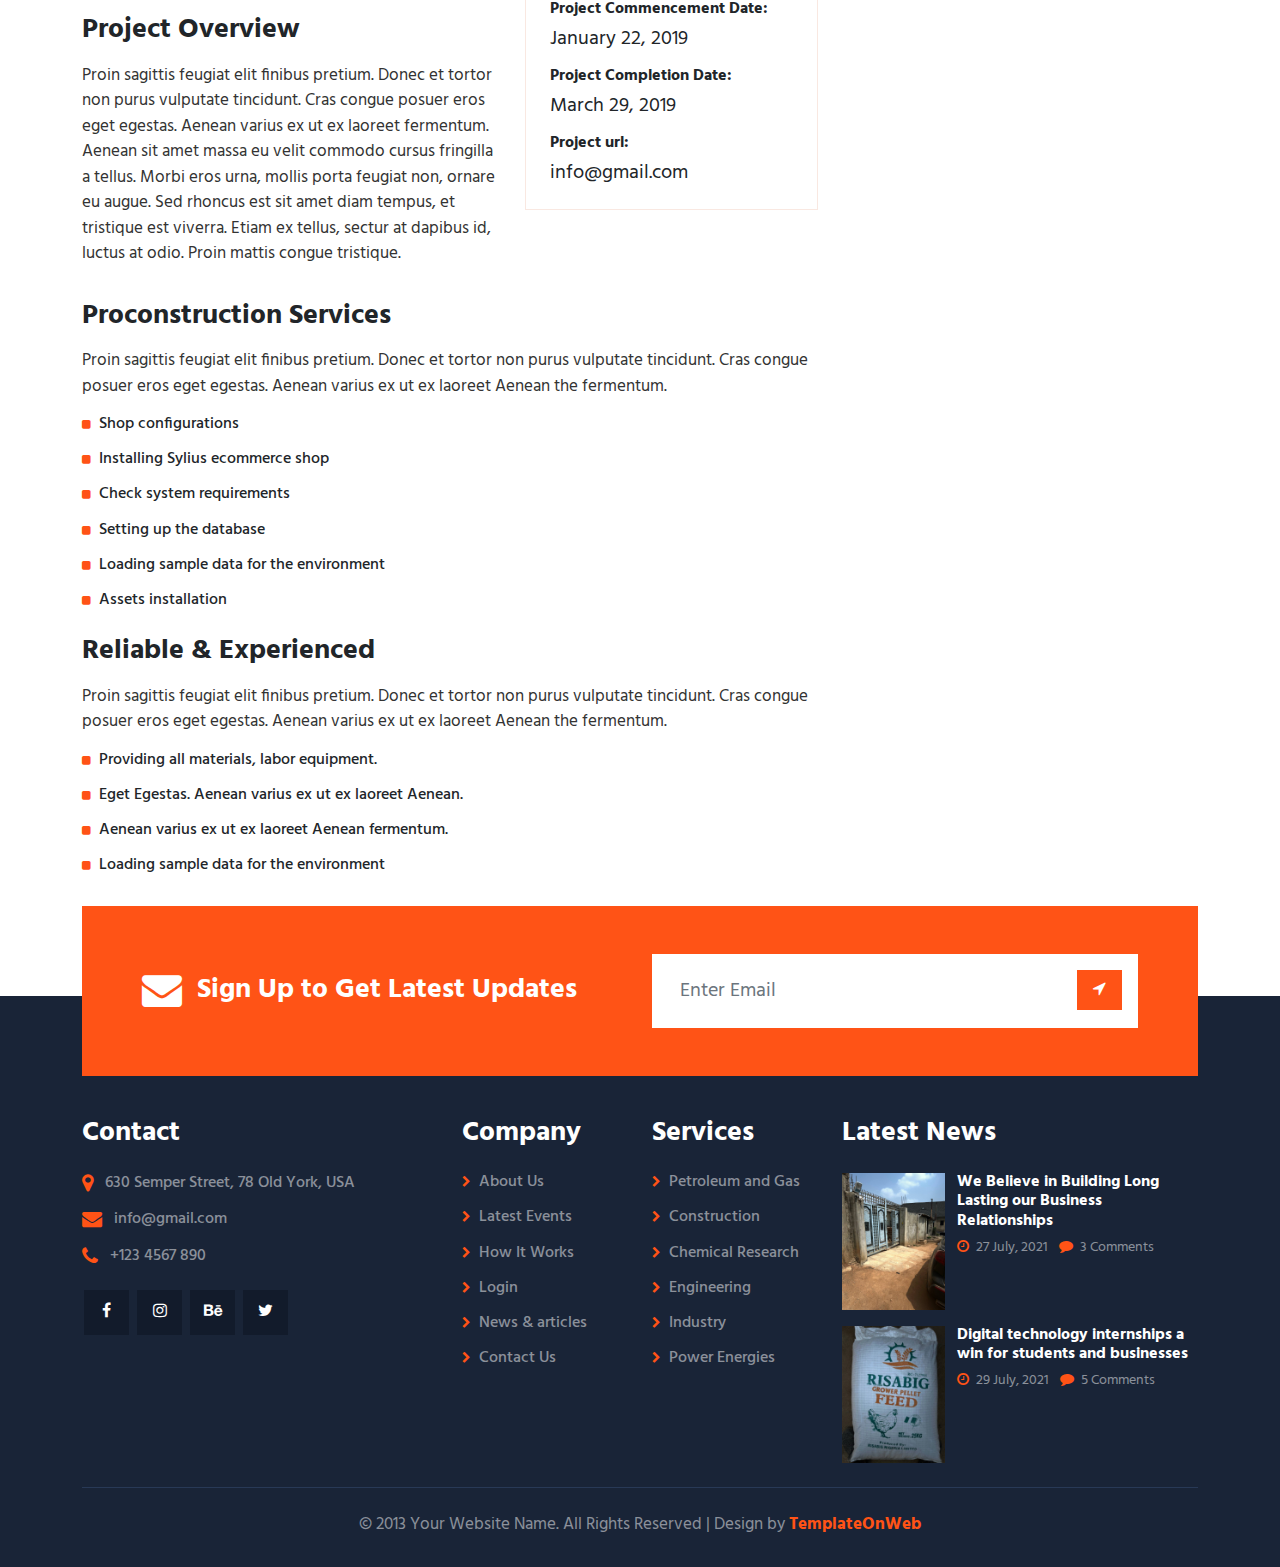
<file: project_detail.html>
<!DOCTYPE html>
<html lang="en">
<head>
	
	<meta charset="utf-8">
	<meta http-equiv="X-UA-Compatible" content="IE=edge">
	<meta name="viewport" content="width=device-width, initial-scale=1">
	<title>RISABIG</title>
	<link href="css/bootstrap.min.css" rel="stylesheet" >
	<link href="css/font-awesome.min.css" rel="stylesheet" >
	<link href="css/global.css" rel="stylesheet">
	<link href="css/project.css" rel="stylesheet">
	<link href="https://fonts.googleapis.com/css2?family=Hind&display=swap" rel="stylesheet">
	<script src="js/bootstrap.bundle.min.js"></script>

</head>
<body>

<section id="head_m">
 <div class="container-fluid">
  <div class="row head_m1">
   <div class="col-md-3 p-0">
    <div class="head_m1l text-end">
		<h1 class="text-uppercase p-2 px-4 pb-1"><a class="text-green" href="index.html"><i class="logo"></i><img src="img/46.png" width="
				60px"></img> RISABIG</a></h1>
	 
	</div>
   </div>
   <div class="col-md-9">
    <div class="head_m1r">
	  <div class="head_m1rn  ms-auto">
	    <div class="head_m1ri row">
	   <div class="col-md-4">
	    <div class="head_m1ril">
		 <div class="head_m1rili row">
		  <div class="col-md-3 pe-0">
		   <div class="head_m1rilil">
		    <span class="col_oran fs-3"><i class="fa fa-envelope"></i></span>
		   </div>
		  </div>
		  <div class="col-md-9 ps-0">
		   <div class="head_m1rilir">
		    <h6 class="fw-bold lh-base text-muted">Email<br>
<a href="#">risabig@gmail.com</a></h6>
		   </div>
		  </div>
		 </div>
		</div>
	   </div>
	   <div class="col-md-4">
	    <div class="head_m1ril">
		 <div class="head_m1rili row">
		  <div class="col-md-3 pe-0">
		   <div class="head_m1rilil">
		    <span class="col_oran fs-2"><i class="fa fa-phone"></i></span>
		   </div>
		  </div>
		  <div class="col-md-9 ps-0">
		   <div class="head_m1rilir">
		    <h6 class="fw-bold lh-base text-muted">Phone<br>
<a href="#">+23490662021</a></h6>
		   </div>
		  </div>
		 </div>
		</div>
	   </div>
	   <div class="col-md-4">
	    <div class="head_m1ril border-0">
		 <div class="head_m1rili row">
		  <div class="col-md-3 pe-0">
		   <div class="head_m1rilil">
		    <span class="col_oran fs-2"><i class="fa fa-map-marker"></i></span>
		   </div>
		  </div>
		  <div class="col-md-9 ps-0">
		   <div class="head_m1rilir">
		    <h6 class="fw-bold lh-base text-muted">Visit<br>
<a href="#">Mercy Street Agbada, Elebu Extension, Ibadan</a></h6>
		   </div>
		  </div>
		 </div>
		</div>
	   </div>
	  </div>
	  </div>
	</div>
   </div>	
  </div>
 </div>  
 <div class="menu_block container-xl position-absolute">
  
	  <div class="head_m1ri1 row bg_dark">
	   <div class="col-md-12">
	   
	     <nav class="navbar navbar-expand-md navbar-light">

				  <div class="collapse navbar-collapse" id="navbarSupportedContent">
					   <ul class="navbar-nav mb-0">
						<li class="nav-item">
						  <a class="nav-link active" aria-current="page" href="index.html">Home</a>
						</li>
						 
						<li class="nav-item">
						  <a class="nav-link" href="about.html">About </a>
						</li>
						
								
						<li class="nav-item dropdown">
						  <a class="nav-link dropdown-toggle" href="#" id="navbarDropdown" role="button" data-bs-toggle="dropdown" aria-expanded="false">
							Blog
						  </a>
						  <ul class="dropdown-menu drop_1" aria-labelledby="navbarDropdown">
							<li><a class="dropdown-item" href="blog.html"> Blog</a></li>
							<li><a class="dropdown-item border-0" href="blog_detail.html"> Blog Detail</a></li>
						  </ul>
						</li>
						
						<li class="nav-item">
						  <a class="nav-link" href="services.html">Services </a>
						</li>
						
						<li class="nav-item dropdown">
						  <a class="nav-link dropdown-toggle" href="#" id="navbarDropdown" role="button" data-bs-toggle="dropdown" aria-expanded="false">
							Projects
						  </a>
						  <ul class="dropdown-menu drop_1" aria-labelledby="navbarDropdown">
							<li><a class="dropdown-item" href="project.html"> Projects</a></li>
							<li><a class="dropdown-item border-0" href="project_detail.html"> Project Detail</a></li>
						  </ul>
						</li>
						
						<li class="nav-item dropdown">
						  <a class="nav-link dropdown-toggle" href="#" id="navbarDropdown" role="button" data-bs-toggle="dropdown" aria-expanded="false">
							Team
						  </a>
						  <ul class="dropdown-menu drop_1" aria-labelledby="navbarDropdown">
						   <li><a class="dropdown-item" href="team.html"> Team</a></li>
							<li><a class="dropdown-item border-0" href="detail.html"> Team Detail</a></li>
						  </ul>
						</li>
						
						<li class="nav-item dropdown">
						  <a class="nav-link dropdown-toggle" href="#" id="navbarDropdown" role="button" data-bs-toggle="dropdown" aria-expanded="false">
							Pages
						  </a>
						  <ul class="dropdown-menu drop_1" aria-labelledby="navbarDropdown">
						   <li><a class="dropdown-item" href="pricing.html"> Pricing</a></li>
							<li><a class="dropdown-item border-0" href="contact.html"> Contact Us</a></li>
						  </ul>
						</li>
						
						<li class="nav-item dropdown">
						  <a class="nav-link dropdown-toggle dropdown_search nav_hide" href="#" id="navbarDropdown" role="button" data-bs-toggle="dropdown" aria-expanded="false">
							<i class="fa fa-search"></i>
						  </a>
						  <ul class="dropdown-menu drop_2 p-3" aria-labelledby="navbarDropdown">
							<li>
							  <div class="input-group">
								<input type="text" class="form-control" placeholder="Search Here">
								<span class="input-group-btn">
									<button class="btn btn-primary bg_oran rounded-0 p-2 px-3 border-0" type="button">
										<i class="fa fa-search"></i> </button>
								</span>
						</div>
							</li>
							
						  </ul>
						  
						</li>
                        <li class="nav-item bg_oran">
						  <a class="nav-link" href="about.html">Get Quote </a>
						</li>
					  </ul>
					    
					</div>
				</nav>
	      
	   </div>
	  </div>
	</div>
 
</section>
<section id="header">
<nav class="navbar navbar-expand-md navbar-light  bg_dark d-none" id="navbar_sticky">
  <div class="container-xl">
    <a class="p-0 navbar-brand  text-white mt-1" href="index.html"><i class="logo"></i><img src="img/46.png" width="
			60px"></img> RISABIG</a>
    <button class="navbar-toggler" type="button" data-bs-toggle="collapse" data-bs-target="#navbarSupportedContent" aria-controls="navbarSupportedContent" aria-expanded="false" aria-label="Toggle navigation">
      <span class="navbar-toggler-icon"></span>
    </button>
    <div class="collapse navbar-collapse" id="navbarSupportedContent">
	   <ul class="navbar-nav mb-0 ms-auto">
        <li class="nav-item">
          <a class="nav-link" aria-current="page" href="index.html">Home</a>
        </li>
		 
		<li class="nav-item">
          <a class="nav-link" href="about.html">About </a>
        </li>
		
				
		<li class="nav-item dropdown">
          <a class="nav-link dropdown-toggle" href="#" id="navbarDropdown" role="button" data-bs-toggle="dropdown" aria-expanded="false">
            Blog
          </a>
          <ul class="dropdown-menu drop_1" aria-labelledby="navbarDropdown">
            <li><a class="dropdown-item" href="blog.html"> Blog</a></li>
            <li><a class="dropdown-item border-0" href="blog_detail.html"> Blog Detail</a></li>
          </ul>
        </li>
		
		<li class="nav-item">
          <a class="nav-link" href="services.html">Services </a>
        </li>
		
		<li class="nav-item dropdown">
          <a class="nav-link dropdown-toggle active" href="#" id="navbarDropdown" role="button" data-bs-toggle="dropdown" aria-expanded="false">
            Projects
          </a>
          <ul class="dropdown-menu drop_1" aria-labelledby="navbarDropdown">
            <li><a class="dropdown-item" href="project.html"> Projects</a></li>
            <li><a class="dropdown-item border-0" href="project_detail.html"> Project Detail</a></li>
          </ul>
        </li>
		
		<li class="nav-item dropdown">
          <a class="nav-link dropdown-toggle" href="#" id="navbarDropdown" role="button" data-bs-toggle="dropdown" aria-expanded="false">
            Team
          </a>
          <ul class="dropdown-menu drop_1" aria-labelledby="navbarDropdown">
		   <li><a class="dropdown-item" href="team.html"> Team</a></li>
            <li><a class="dropdown-item border-0" href="detail.html"> Team Detail</a></li>
          </ul>
        </li>
		
		<li class="nav-item dropdown">
          <a class="nav-link dropdown-toggle" href="#" id="navbarDropdown" role="button" data-bs-toggle="dropdown" aria-expanded="false">
            Pages
          </a>
          <ul class="dropdown-menu drop_1" aria-labelledby="navbarDropdown">
		   <li><a class="dropdown-item" href="pricing.html"> Pricing</a></li>
            <li><a class="dropdown-item border-0" href="contact.html"> Contact Us</a></li>
          </ul>
        </li>
		
		<li class="nav-item dropdown">
          <a class="nav-link dropdown-toggle dropdown_search nav_hide" href="#" id="navbarDropdown" role="button" data-bs-toggle="dropdown" aria-expanded="false">
            <i class="fa fa-search"></i>
          </a>
          <ul class="dropdown-menu drop_2 p-3" aria-labelledby="navbarDropdown">
            <li>
			  <div class="input-group">
				<input type="text" class="form-control" placeholder="Search Here">
				<span class="input-group-btn">
					<button class="btn btn-primary bg_oran rounded-0 p-2 px-3 border-0" type="button">
						<i class="fa fa-search"></i> </button>
				</span>
		</div>
			</li>
          </ul>
        </li>

      </ul>
    </div>
  </div>
</nav>
</section>

<section id="center" class="center_proj_dt">
 <div class="center_om bg_back">
   <div class="container-xl">
  <div class="row center_o1 text-center">
     <div class="col-md-12">
	   <h1 class="text-white text-uppercase">Projects Detail</h1>
	   <h6 class="mb-0 col_oran  text-uppercase fw-bold"><a class="text-light" href="#">Home</a> <span><i class="fa fa-caret-right text-white-50 mx-2"></i></span> Projects Detail</h6>
	 </div>
  </div>
 </div>
 </div>
</section>

<section id="proj_dt" class="p_3">
 <div class="container-xl">
    <div class="proj_dt1 row">
	 <div class="col-md-8">
	  <div class="proj_dt1l">
	    <div class="grid clearfix">
				  <figure class="effect-jazz mb-0">
					<a href="#"><img src="img/28.jpg" class="w-100" alt="abc"></a>
				  </figure>
			  </div>
	   <div class="proj_dt1li row mt-4">
	    <div class="col-md-7">
		 <div class="proj_dt1lil">
		  <h2>Factory construction</h2>
		  <p class="mt-3">Proin sagittis feugiat elit finibus pretium. Donec et tortor non purus vulputate tincidunt. Cras congue posuer eros eget egestas. Aenean varius ex ut ex laoreet Aenean the fermentum.</p>
		  <h3>Project Overview</h3>
		  <p class="mt-3">Proin sagittis feugiat elit finibus pretium. Donec et tortor non purus vulputate tincidunt. Cras congue posuer eros eget egestas. Aenean varius ex ut ex laoreet fermentum. Aenean sit amet massa eu velit commodo cursus fringilla a tellus. Morbi eros urna, mollis porta feugiat non, ornare eu augue. Sed rhoncus est sit amet diam tempus, et tristique est viverra. Etiam ex tellus, sectur at dapibus id, luctus at odio. Proin mattis congue tristique.</p>
		 </div>
		</div>
		<div class="col-md-5">
		 <div class="proj_dt1lir border_1 p-4">
		  <h6 class="fw-bold">Project Name:</h6>
		  <h5 class="fw-normal">Business Accounting</h5>
		  <h6 class="fw-bold mt-3">Client:</h6>
		  <h5 class="fw-normal">Company Name Inc.</h5>
		  <h6 class="fw-bold mt-3">Project Commencement Date:</h6>
		  <h5 class="fw-normal">January 22, 2019</h5>
		  <h6 class="fw-bold mt-3">Project Completion Date:</h6>
		  <h5 class="fw-normal">March 29, 2019</h5>
		  <h6 class="fw-bold mt-3">Project url:</h6>
		  <h5 class="fw-normal mb-0">info@gmail.com</h5>
		 </div>
		</div>
	   </div>
	   <h3 class="mt-3">Proconstruction Services</h3>
	   <p class="mt-3">Proin sagittis feugiat elit finibus pretium. Donec et tortor non purus vulputate tincidunt. Cras congue posuer eros eget egestas. Aenean varius ex ut ex laoreet Aenean the fermentum.</p>
	    <h6 class="mb-3"><i class="fa fa-square col_oran font_10 me-1 align-middle"></i> Shop configurations</h6>
		 <h6 class="mb-3"><i class="fa fa-square col_oran font_10 me-1 align-middle"></i> Installing Sylius ecommerce shop</h6>
		 <h6 class="mb-3"><i class="fa fa-square col_oran font_10 me-1 align-middle"></i> Check system requirements</h6>
		 <h6 class="mb-3"><i class="fa fa-square col_oran font_10 me-1 align-middle"></i> Setting up the database</h6>
		 <h6 class="mb-3"><i class="fa fa-square col_oran font_10 me-1 align-middle"></i> Loading sample data for the environment</h6>
		 <h6 class="mb-3"><i class="fa fa-square col_oran font_10 me-1 align-middle"></i> Assets installation</h6>
		 <h3 class="mt-4">Reliable & Experienced</h3>
		 <p class="mt-3">Proin sagittis feugiat elit finibus pretium. Donec et tortor non purus vulputate tincidunt. Cras congue posuer eros eget egestas. Aenean varius ex ut ex laoreet Aenean the fermentum.</p>
		  <h6 class="mb-3"><i class="fa fa-square col_oran font_10 me-1 align-middle"></i> Providing all materials, labor equipment.</h6>
		 <h6 class="mb-3"><i class="fa fa-square col_oran font_10 me-1 align-middle"></i> Eget Egestas. Aenean varius ex ut ex laoreet Aenean.</h6>
		 <h6 class="mb-3"><i class="fa fa-square col_oran font_10 me-1 align-middle"></i> Aenean varius ex ut ex laoreet Aenean fermentum.</h6>
		 <h6 class="mb-0"><i class="fa fa-square col_oran font_10 me-1 align-middle"></i> Loading sample data for the environment</h6>
	  </div>
	 </div>
	 <div class="col-md-4">
	  <div class="proj_dt1r">
	    <div class="blog_1r1 bg-light p-4">
	    <h5 class="center_sm">CATEGORY</h5>
		<hr class="line mb-4">
		<h6><a href="#">Bridge Construction <span class="pull-right">(03)</span></a></h6>
		<h6 class="mt-3"><a href="#">Power Energies <span class="pull-right">(02)</span></a></h6>
		<h6 class="mt-3"><a href="#">Chemical Research <span class="pull-right">(03)</span></a></h6>
		<h6 class="mt-3"><a href="#">Petrol and Gas <span class="pull-right">(06)</span></a></h6>
		<h6 class="mt-3"><a href="#">Factory Construction <span class="pull-right">(09)</span></a></h6>
		<h6 class="mt-3 mb-0"><a href="#">Mechanical Engineering <span class="pull-right">(07)</span></a></h6>
	  </div>
	  <div class="proj_dt1r1 bg_dark p-5 px-4 mt-4">
	    <h5 class="text-white center_sm">NEED HELPS?</h5>
		<p class="text-white mt-3">Speak with a human to filling out a form? call corporate office and we will connect you with a team member who can help.</p>
		<h4 class="text-white mb-0 center_sm"><i class="fa fa-phone col_oran me-2"></i> +123 4567 890</h4>
	  </div>
	  <div class="team_pg1r1 mt-4">
	   <h6 class="mb-0 mt-3 center_sm"><a class="button_3 d-block text-center pt-4 pb-4 fs-5" href="blog_detail.html">Download Our Details</a></h6>
	  </div>
	  </div>
	 </div>
	</div>
 </div>
</section>


<div class="main_f position-relative">
 <div class="main_f1 position-absolute w-100">
   <section id="footer_t" class="p_3">
 <div class="container-xl">
   <div class="row footer_t1 bg_oran mx-0 p-5">
     <div class="col-md-6">
	  <div class="footer_t1l">
	   <h3 class="mb-0 text-white mt-3"><i class="fa fa-envelope me-2 fs-1 align-middle"></i> Sign Up to Get Latest Updates</h3>
	  </div>
	 </div>
	 <div class="col-md-6">
	  <div class="footer_t1r">
	    <div class="input-group bg-white p-3">
				<input type="text" class="form-control border-0 bg-transparent rounded-0 fs-5" placeholder="Enter Email">
				<span class="input-group-btn">
					<button class="btn btn-primary  border-0  p-2 px-3 bg_oran rounded-0" type="button">
						<i class="fa fa-location-arrow"></i>  </button>
				</span>
		</div>
	  </div>
	 </div>
   </div>
   
 </div>
</section>
 </div>
 <div class="main_f2">
   <section id="footer" class="p_3 bg_dark">
 <div class="container-xl">
   <div class="row footer_1">
     <div class="col-md-4">
	  <div class="footer_1i">
	    <h3 class="text-white mb-4">Contact</h3>
		<h6 class="text-white-50"><i class="fa fa-map-marker me-2 col_oran fs-5 align-middle"></i> 630 Semper Street, 78 Old York, USA</h6>
		<h6 class="text-white-50 mt-3"><i class="fa fa-envelope me-2 col_oran fs-5 align-middle"></i> info@gmail.com</h6>
		<h6 class="text-white-50 mt-3"><i class="fa fa-phone me-2 col_oran fs-5 align-middle"></i>  +123 4567 890</h6>
		<ul class="mb-0 mt-4">
	    <li class="d-inline-block"><a href="#"><i class="fa fa-facebook"></i></a></li>
		<li class="d-inline-block"><a href="#"><i class="fa fa-instagram"></i></a></li>
		<li class="d-inline-block"><a href="#"><i class="fa fa-behance"></i></a></li>
		<li class="d-inline-block"><a href="#"><i class="fa fa-twitter"></i></a></li>
	   </ul>
	  </div>
	 </div>
	 <div class="col-md-2">
	  <div class="footer_1i">
	    <h3 class="text-white mb-4">Company</h3>
	<div class="row footer_3ism">
		 <h6 class="col-md-12 col-6"><a class="text-white-50" href="#"><i class="fa fa-chevron-right me-1 font_12 col_oran"></i> About Us</a></h6>
	 <h6 class="col-md-12 col-6 mt-2"><a class="text-white-50" href="#"><i class="fa fa-chevron-right me-1 font_12 col_oran"></i> Latest Events</a></h6>
	 <h6 class="col-md-12 col-6 mt-2"><a class="text-white-50" href="#"><i class="fa fa-chevron-right me-1 font_12 col_oran"></i> How It Works</a></h6>
	 <h6 class="col-md-12 col-6 mt-2"><a class="text-white-50" href="#"><i class="fa fa-chevron-right me-1 font_12 col_oran"></i> Login</a></h6>
	 <h6 class="col-md-12 col-6 mt-2"><a class="text-white-50" href="#"><i class="fa fa-chevron-right me-1 font_12 col_oran"></i> News & articles</a></h6>
	 <h6 class="col-md-12 col-6 mt-2 mb-0"><a class="text-white-50" href="#"><i class="fa fa-chevron-right me-1 font_12 col_oran"></i> Contact Us</a></h6>
	    </div>
	  </div>
	 </div>
	 <div class="col-md-2">
	  <div class="footer_1i">
	    <h3 class="text-white mb-4">Services</h3>
	<div class="row footer_3ism">
		 <h6 class="col-md-12 col-6"><a class="text-white-50" href="#"><i class="fa fa-chevron-right me-1 font_12 col_oran"></i> Petroleum and Gas</a></h6>
	 <h6 class="col-md-12 col-6 mt-2"><a class="text-white-50" href="#"><i class="fa fa-chevron-right me-1 font_12 col_oran"></i> Construction</a></h6>
	 <h6 class="col-md-12 col-6 mt-2"><a class="text-white-50" href="#"><i class="fa fa-chevron-right me-1 font_12 col_oran"></i> Chemical Research</a></h6>
	 <h6 class="col-md-12 col-6 mt-2"><a class="text-white-50" href="#"><i class="fa fa-chevron-right me-1 font_12 col_oran"></i> Engineering</a></h6>
	 <h6 class="col-md-12 col-6 mt-2"><a class="text-white-50" href="#"><i class="fa fa-chevron-right me-1 font_12 col_oran"></i> Industry</a></h6>
	 <h6 class="col-md-12 col-6 mt-2 mb-0"><a class="text-white-50" href="#"><i class="fa fa-chevron-right me-1 font_12 col_oran"></i> Power Energies</a></h6>
	    </div>
	  </div>
	 </div>
	 <div class="col-md-4">
	  <div class="footer_1i">
	    <h3 class="text-white mb-4">Latest News</h3>
	 <div class="footer_1i1 row">
		   <div class="col-md-4  col-4">
		    <div class="footer_1i1l">
			  <div class="grid clearfix">
				  <figure class="effect-jazz mb-0">
					<a href="#"><img src="img/20.jpg" class="w-100" alt="abc"></a>
				  </figure>
			  </div>
			</div>
		   </div>
		   <div class="col-md-8 col-8 ps-0">
		    <div class="footer_1i1r">
			 <h6 class="fw-bold"><a class="text-white" href="#">We Believe in Building Long Lasting our Business Relationships</a></h6>
			 <h6 class="text-white-50 font_14 fw-normal mb-0"><i class="fa fa-clock-o col_oran me-1"></i> 27 July, 2021 <i class="fa fa-comment col_oran me-1 ms-2"></i> 3 Comments</h6>
			</div>
		   </div>
		  </div>
		  <div class="footer_1i1 row mt-3">
		   <div class="col-md-4  col-4">
		    <div class="footer_1i1l">
			  <div class="grid clearfix">
				  <figure class="effect-jazz mb-0">
					<a href="#"><img src="img/21.jpg" class="w-100" alt="abc"></a>
				  </figure>
			  </div>
			</div>
		   </div>
		   <div class="col-md-8 col-8 ps-0">
		    <div class="footer_1i1r">
			 <h6 class="fw-bold"><a class="text-white" href="#">Digital technology internships a win for students and businesses</a></h6>
			 <h6 class="text-white-50 font_14 fw-normal mb-0"><i class="fa fa-clock-o col_oran me-1"></i> 29 July, 2021 <i class="fa fa-comment col_oran me-1 ms-2"></i> 5 Comments</h6>
			</div>
		   </div>
		  </div>
	  </div>
	 </div>
   </div><hr class="mt-4 mb-4">
   <div class="row footer_2 text-center">
    <div class="col-md-12">
	  <p class="mb-0 text-white-50">© 2013 Your Website Name. All Rights Reserved | Design by <a class="col_oran fw-bold" href="http://www.templateonweb.com">TemplateOnWeb</a></p>
	</div>
   </div>
 </div>
</section>
 </div>
</div>

<script>
window.onscroll = function() {myFunction()};
var navbar_sticky = document.getElementById("navbar_sticky");
var sticky = navbar_sticky.offsetTop;
var navbar_height = document.querySelector('.navbar').offsetHeight + 120;
function myFunction() {
  if (window.pageYOffset >= sticky + navbar_height) {
    navbar_sticky.classList.add("sticky")
	//document.body.style.paddingTop = navbar_height + 'px';
  } else {
    navbar_sticky.classList.remove("sticky");
	document.body.style.paddingTop = '0'
  }
}
</script>

</body>

</html>
</file>
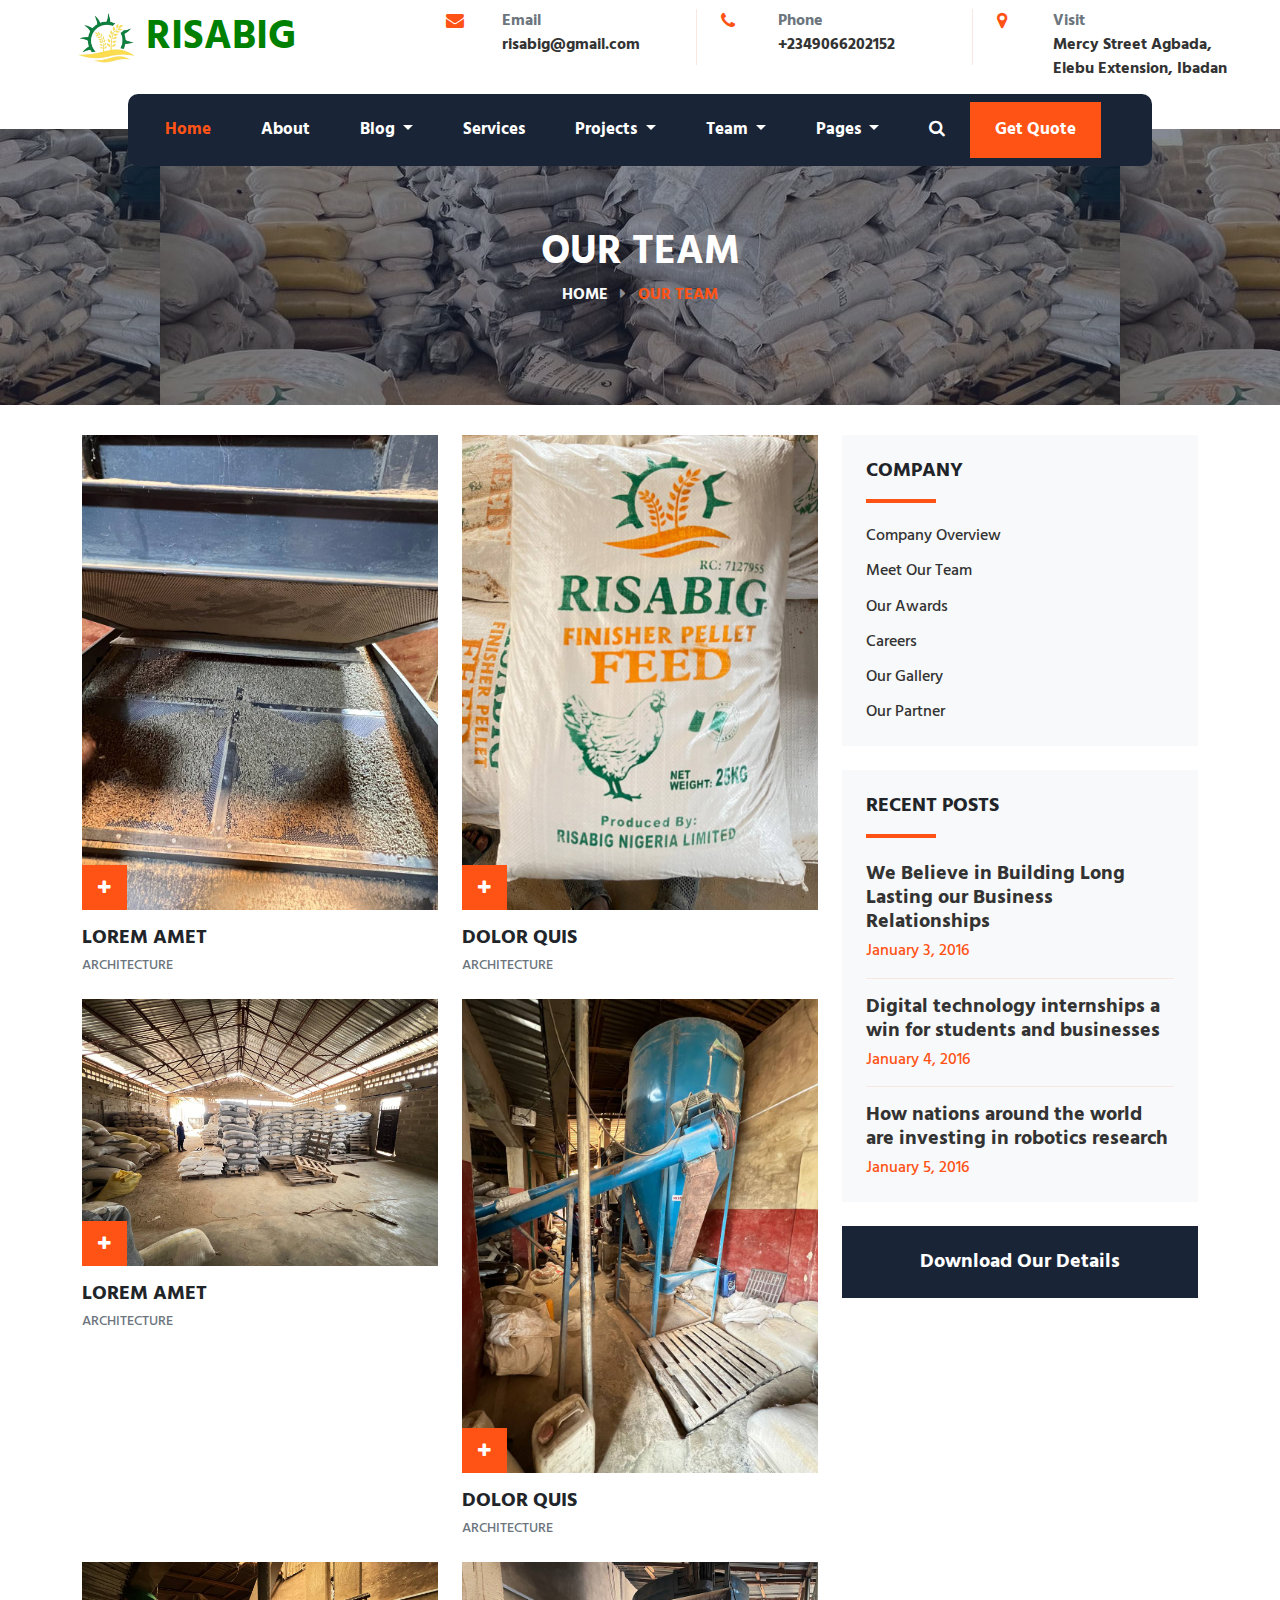
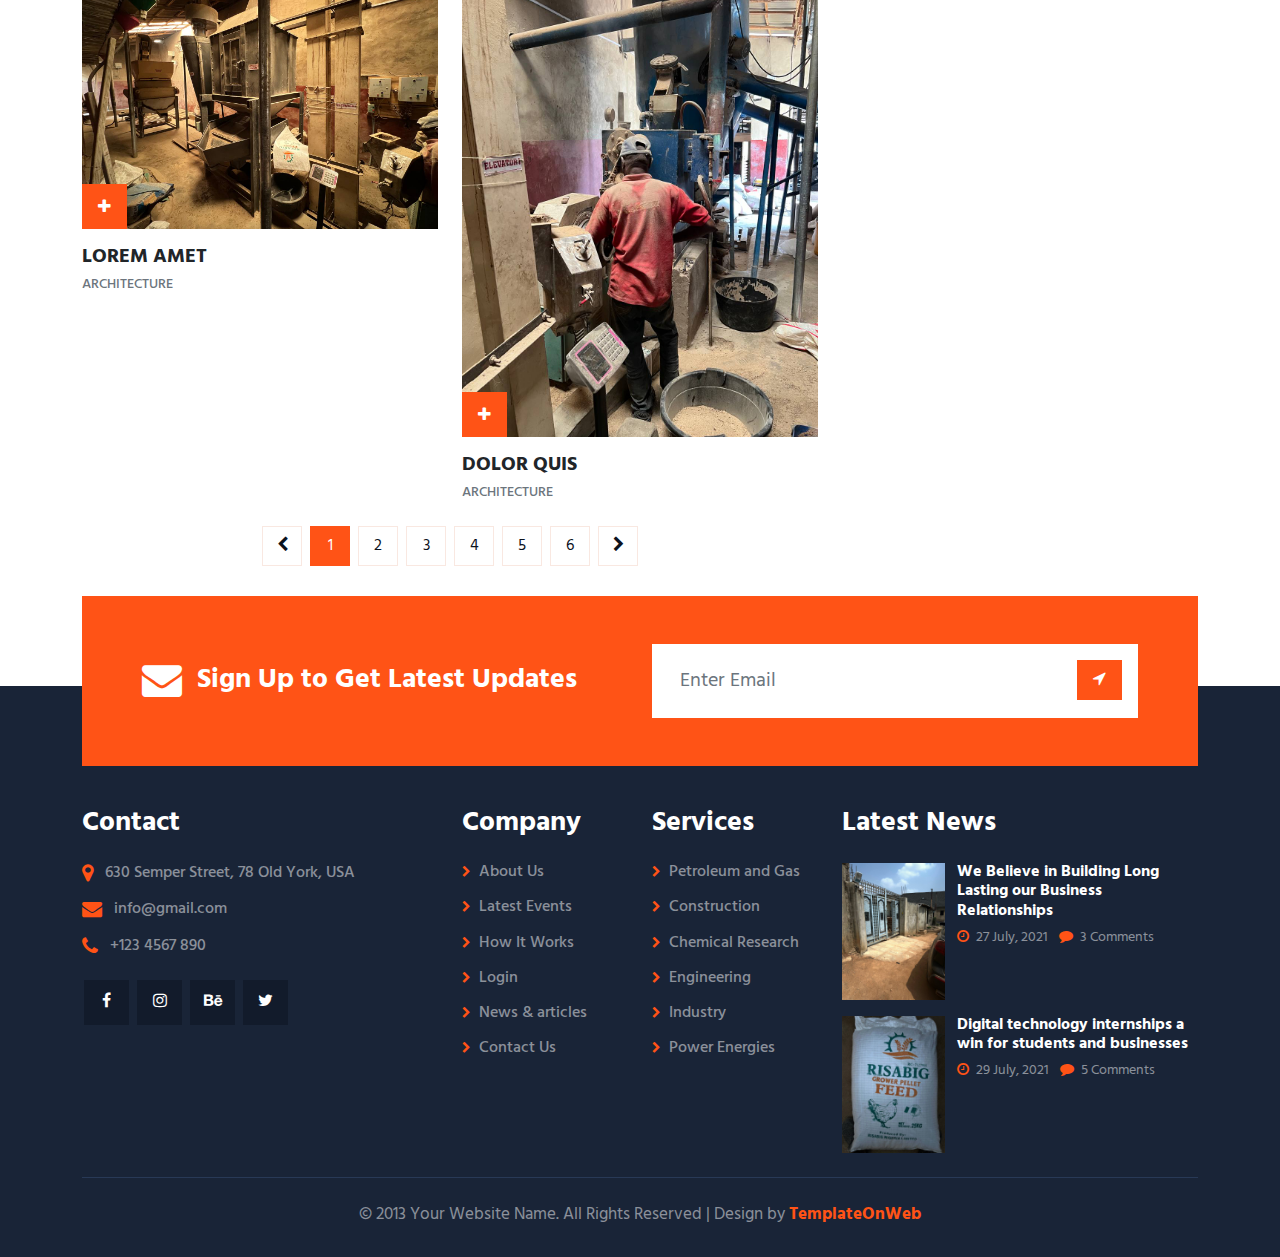
<file: team.html>
<!DOCTYPE html>
<html lang="en">
<head>
	
	<meta charset="utf-8">
	<meta http-equiv="X-UA-Compatible" content="IE=edge">
	<meta name="viewport" content="width=device-width, initial-scale=1">
	<title>RISABIG</title>
	<link href="css/bootstrap.min.css" rel="stylesheet" >
	<link href="css/font-awesome.min.css" rel="stylesheet" >
	<link href="css/global.css" rel="stylesheet">
	<link href="css/team.css" rel="stylesheet">
	<link href="https://fonts.googleapis.com/css2?family=Hind&display=swap" rel="stylesheet">
	<script src="js/bootstrap.bundle.min.js"></script>

</head>
<body>

<section id="head_m">
 <div class="container-fluid">
  <div class="row head_m1">
   <div class="col-md-3 p-0">
    <div class="head_m1l text-end">
		<h1 class="text-uppercase p-2 px-4 pb-1"><a class="text-green" href="index.html"><i class="logo"></i><img src="img/46.png" width="
				60px"></img> RISABIG</a></h1>
	 
	</div>
   </div>
   <div class="col-md-9">
    <div class="head_m1r">
	  <div class="head_m1rn  ms-auto">
	    <div class="head_m1ri row">
	   <div class="col-md-4">
	    <div class="head_m1ril">
		 <div class="head_m1rili row">
		  <div class="col-md-3 pe-0">
		   <div class="head_m1rilil">
		    <span class="col_oran fs-3"><i class="fa fa-envelope"></i></span>
		   </div>
		  </div>
		  <div class="col-md-9 ps-0">
		   <div class="head_m1rilir">
		    <h6 class="fw-bold lh-base text-muted">Email<br>
<a href="#">risabig@gmail.com</a></h6>
		   </div>
		  </div>
		 </div>
		</div>
	   </div>
	   <div class="col-md-4">
	    <div class="head_m1ril">
		 <div class="head_m1rili row">
		  <div class="col-md-3 pe-0">
		   <div class="head_m1rilil">
		    <span class="col_oran fs-2"><i class="fa fa-phone"></i></span>
		   </div>
		  </div>
		  <div class="col-md-9 ps-0">
		   <div class="head_m1rilir">
		    <h6 class="fw-bold lh-base text-muted">Phone<br>
<a href="#">+2349066202152</a></h6>
		   </div>
		  </div>
		 </div>
		</div>
	   </div>
	   <div class="col-md-4">
	    <div class="head_m1ril border-0">
		 <div class="head_m1rili row">
		  <div class="col-md-3 pe-0">
		   <div class="head_m1rilil">
		    <span class="col_oran fs-2"><i class="fa fa-map-marker"></i></span>
		   </div>
		  </div>
		  <div class="col-md-9 ps-0">
		   <div class="head_m1rilir">
		    <h6 class="fw-bold lh-base text-muted">Visit<br>
<a href="#">Mercy Street Agbada, Elebu Extension, Ibadan</a></h6>
		   </div>
		  </div>
		 </div>
		</div>
	   </div>
	  </div>
	  </div>
	</div>
   </div>	
  </div>
 </div>  
 <div class="menu_block container-xl position-absolute">
  
	  <div class="head_m1ri1 row bg_dark">
	   <div class="col-md-12">
	   
	     <nav class="navbar navbar-expand-md navbar-light">

				  <div class="collapse navbar-collapse" id="navbarSupportedContent">
					   <ul class="navbar-nav mb-0">
						<li class="nav-item">
						  <a class="nav-link active" aria-current="page" href="index.html">Home</a>
						</li>
						 
						<li class="nav-item">
						  <a class="nav-link" href="about.html">About </a>
						</li>
						
								
						<li class="nav-item dropdown">
						  <a class="nav-link dropdown-toggle" href="#" id="navbarDropdown" role="button" data-bs-toggle="dropdown" aria-expanded="false">
							Blog
						  </a>
						  <ul class="dropdown-menu drop_1" aria-labelledby="navbarDropdown">
							<li><a class="dropdown-item" href="blog.html"> Blog</a></li>
							<li><a class="dropdown-item border-0" href="blog_detail.html"> Blog Detail</a></li>
						  </ul>
						</li>
						
						<li class="nav-item">
						  <a class="nav-link" href="services.html">Services </a>
						</li>
						
						<li class="nav-item dropdown">
						  <a class="nav-link dropdown-toggle" href="#" id="navbarDropdown" role="button" data-bs-toggle="dropdown" aria-expanded="false">
							Projects
						  </a>
						  <ul class="dropdown-menu drop_1" aria-labelledby="navbarDropdown">
							<li><a class="dropdown-item" href="project.html"> Projects</a></li>
							<li><a class="dropdown-item border-0" href="project_detail.html"> Project Detail</a></li>
						  </ul>
						</li>
						
						<li class="nav-item dropdown">
						  <a class="nav-link dropdown-toggle" href="#" id="navbarDropdown" role="button" data-bs-toggle="dropdown" aria-expanded="false">
							Team
						  </a>
						  <ul class="dropdown-menu drop_1" aria-labelledby="navbarDropdown">
						   <li><a class="dropdown-item" href="team.html"> Team</a></li>
							<li><a class="dropdown-item border-0" href="detail.html"> Team Detail</a></li>
						  </ul>
						</li>
						
						<li class="nav-item dropdown">
						  <a class="nav-link dropdown-toggle" href="#" id="navbarDropdown" role="button" data-bs-toggle="dropdown" aria-expanded="false">
							Pages
						  </a>
						  <ul class="dropdown-menu drop_1" aria-labelledby="navbarDropdown">
						   <li><a class="dropdown-item" href="pricing.html"> Pricing</a></li>
							<li><a class="dropdown-item border-0" href="contact.html"> Contact Us</a></li>
						  </ul>
						</li>
						
						<li class="nav-item dropdown">
						  <a class="nav-link dropdown-toggle dropdown_search nav_hide" href="#" id="navbarDropdown" role="button" data-bs-toggle="dropdown" aria-expanded="false">
							<i class="fa fa-search"></i>
						  </a>
						  <ul class="dropdown-menu drop_2 p-3" aria-labelledby="navbarDropdown">
							<li>
							  <div class="input-group">
								<input type="text" class="form-control" placeholder="Search Here">
								<span class="input-group-btn">
									<button class="btn btn-primary bg_oran rounded-0 p-2 px-3 border-0" type="button">
										<i class="fa fa-search"></i> </button>
								</span>
						</div>
							</li>
							
						  </ul>
						  
						</li>
                        <li class="nav-item bg_oran">
						  <a class="nav-link" href="about.html">Get Quote </a>
						</li>
					  </ul>
					    
					</div>
				</nav>
	      
	   </div>
	  </div>
	</div>
 
</section>
<section id="header">
<nav class="navbar navbar-expand-md navbar-light  bg_dark d-none" id="navbar_sticky">
  <div class="container-xl">
    <a class="p-0 navbar-brand  text-white mt-1" href="index.html"><i class="logo"></i><img src="img/46.png" width="
			60px"></img> RISABIG</a>
    <button class="navbar-toggler" type="button" data-bs-toggle="collapse" data-bs-target="#navbarSupportedContent" aria-controls="navbarSupportedContent" aria-expanded="false" aria-label="Toggle navigation">
      <span class="navbar-toggler-icon"></span>
    </button>
    <div class="collapse navbar-collapse" id="navbarSupportedContent">
	   <ul class="navbar-nav mb-0 ms-auto">
        <li class="nav-item">
          <a class="nav-link" aria-current="page" href="index.html">Home</a>
        </li>
		 
		<li class="nav-item">
          <a class="nav-link" href="about.html">About </a>
        </li>
		
				
		<li class="nav-item dropdown">
          <a class="nav-link dropdown-toggle" href="#" id="navbarDropdown" role="button" data-bs-toggle="dropdown" aria-expanded="false">
            Blog
          </a>
          <ul class="dropdown-menu drop_1" aria-labelledby="navbarDropdown">
            <li><a class="dropdown-item" href="blog.html"> Blog</a></li>
            <li><a class="dropdown-item border-0" href="blog_detail.html"> Blog Detail</a></li>
          </ul>
        </li>
		
		<li class="nav-item">
          <a class="nav-link" href="services.html">Services </a>
        </li>
		
		<li class="nav-item dropdown">
          <a class="nav-link dropdown-toggle" href="#" id="navbarDropdown" role="button" data-bs-toggle="dropdown" aria-expanded="false">
            Projects
          </a>
          <ul class="dropdown-menu drop_1" aria-labelledby="navbarDropdown">
            <li><a class="dropdown-item" href="project.html"> Projects</a></li>
            <li><a class="dropdown-item border-0" href="project_detail.html"> Project Detail</a></li>
          </ul>
        </li>
		
		<li class="nav-item dropdown">
          <a class="nav-link dropdown-toggle active" href="#" id="navbarDropdown" role="button" data-bs-toggle="dropdown" aria-expanded="false">
            Team
          </a>
          <ul class="dropdown-menu drop_1" aria-labelledby="navbarDropdown">
		   <li><a class="dropdown-item" href="team.html"> Team</a></li>
            <li><a class="dropdown-item border-0" href="detail.html"> Team Detail</a></li>
          </ul>
        </li>
		
		<li class="nav-item dropdown">
          <a class="nav-link dropdown-toggle" href="#" id="navbarDropdown" role="button" data-bs-toggle="dropdown" aria-expanded="false">
            Pages
          </a>
          <ul class="dropdown-menu drop_1" aria-labelledby="navbarDropdown">
		   <li><a class="dropdown-item" href="pricing.html"> Pricing</a></li>
            <li><a class="dropdown-item border-0" href="contact.html"> Contact Us</a></li>
          </ul>
        </li>
		
		<li class="nav-item dropdown">
          <a class="nav-link dropdown-toggle dropdown_search nav_hide" href="#" id="navbarDropdown" role="button" data-bs-toggle="dropdown" aria-expanded="false">
            <i class="fa fa-search"></i>
          </a>
          <ul class="dropdown-menu drop_2 p-3" aria-labelledby="navbarDropdown">
            <li>
			  <div class="input-group">
				<input type="text" class="form-control" placeholder="Search Here">
				<span class="input-group-btn">
					<button class="btn btn-primary bg_oran rounded-0 p-2 px-3 border-0" type="button">
						<i class="fa fa-search"></i> </button>
				</span>
		</div>
			</li>
          </ul>
        </li>

      </ul>
    </div>
  </div>
</nav>
</section>

<section id="center" class="center_team">
 <div class="center_om bg_back">
   <div class="container-xl">
  <div class="row center_o1 text-center">
     <div class="col-md-12">
	   <h1 class="text-white text-uppercase">Our Team</h1>
	   <h6 class="mb-0 col_oran  text-uppercase fw-bold"><a class="text-light" href="#">Home</a> <span><i class="fa fa-caret-right text-white-50 mx-2"></i></span> Our Team</h6>
	 </div>
  </div>
 </div>
 </div>
</section>

<section id="team_pg" class="p_3">
 <div class="container-xl">
    <div class="team_pg1 row">
	 <div class="col-md-8">
	  <div class="team_pg1l">
	    <div class="team_1 row">
    <div class="col-md-6">
	 <div class="team_1i">
	   <div class="team_1i1 position-relative">
	      <div class="team_1i1i">
	       <div class="grid clearfix">
				  <figure class="effect-jazz mb-0">
					<a href="detail.html"><img src="img/33.jpg" class="w-100" alt="abc"></a>
				  </figure>
			  </div>
	    </div>
		  <div class="team_1i1i1 position-absolute w-100 bottom-0">
	        <ul class="mb-0">
			 <li><a class="bg_oran text-center d-inline-block d-none" href="detail.html"><i class="fa fa-facebook"></i></a></li>
			 <li><a class="bg_oran text-center d-inline-block d-none" href="detail.html"><i class="fa fa-twitter"></i></a></li>
			 <li><a class="bg_oran text-center d-inline-block d-none" href="detail.html"><i class="fa fa-pinterest"></i></a></li>
			 <li><a class="bg_oran text-center d-inline-block d-none" href="detail.html"><i class="fa fa-instagram"></i></a></li>
			 <li><a class="bg_oran text-center d-inline-block" href="detail.html"><i class="fa fa-plus"></i></a></li>
			</ul>
	    </div>
	 </div>
	 <div class="team_1i2 mt-3">
	     <h5 class="text-uppercase">Lorem Amet</h5>
	    <h6 class="mb-0 font_14 text-muted">ARCHITECTURE</h6>
	 </div>
	 </div>
	</div>
	<div class="col-md-6">
	 <div class="team_1i">
	   <div class="team_1i1 position-relative">
	      <div class="team_1i1i">
	       <div class="grid clearfix">
				  <figure class="effect-jazz mb-0">
					<a href="detail.html"><img src="img/34.jpg" class="w-100" alt="abc"></a>
				  </figure>
			  </div>
	    </div>
		  <div class="team_1i1i1 position-absolute w-100 bottom-0">
	        <ul class="mb-0">
			 <li><a class="bg_oran text-center d-inline-block d-none" href="detail.html"><i class="fa fa-facebook"></i></a></li>
			 <li><a class="bg_oran text-center d-inline-block d-none" href="detail.html"><i class="fa fa-twitter"></i></a></li>
			 <li><a class="bg_oran text-center d-inline-block d-none" href="detail.html"><i class="fa fa-pinterest"></i></a></li>
			 <li><a class="bg_oran text-center d-inline-block d-none" href="detail.html"><i class="fa fa-instagram"></i></a></li>
			 <li><a class="bg_oran text-center d-inline-block" href="detail.html"><i class="fa fa-plus"></i></a></li>
			</ul>
	    </div>
	 </div>
	 <div class="team_1i2 mt-3">
	     <h5 class="text-uppercase">Dolor Quis</h5>
	    <h6 class="mb-0 font_14 text-muted">ARCHITECTURE</h6>
	 </div>
	 </div>
	</div>
   </div>
         <div class="team_1 row mt-4">
    <div class="col-md-6">
	 <div class="team_1i">
	   <div class="team_1i1 position-relative">
	      <div class="team_1i1i">
	       <div class="grid clearfix">
				  <figure class="effect-jazz mb-0">
					<a href="detail.html"><img src="img/35.jpg" class="w-100" alt="abc"></a>
				  </figure>
			  </div>
	    </div>
		  <div class="team_1i1i1 position-absolute w-100 bottom-0">
	        <ul class="mb-0">
			 <li><a class="bg_oran text-center d-inline-block d-none" href="detail.html"><i class="fa fa-facebook"></i></a></li>
			 <li><a class="bg_oran text-center d-inline-block d-none" href="detail.html"><i class="fa fa-twitter"></i></a></li>
			 <li><a class="bg_oran text-center d-inline-block d-none" href="detail.html"><i class="fa fa-pinterest"></i></a></li>
			 <li><a class="bg_oran text-center d-inline-block d-none" href="detail.html"><i class="fa fa-instagram"></i></a></li>
			 <li><a class="bg_oran text-center d-inline-block" href="detail.html"><i class="fa fa-plus"></i></a></li>
			</ul>
	    </div>
	 </div>
	 <div class="team_1i2 mt-3">
	     <h5 class="text-uppercase">Lorem Amet</h5>
	    <h6 class="mb-0 font_14 text-muted">ARCHITECTURE</h6>
	 </div>
	 </div>
	</div>
	<div class="col-md-6">
	 <div class="team_1i">
	   <div class="team_1i1 position-relative">
	      <div class="team_1i1i">
	       <div class="grid clearfix">
				  <figure class="effect-jazz mb-0">
					<a href="detail.html"><img src="img/39.jpg" class="w-100" alt="abc"></a>
				  </figure>
			  </div>
	    </div>
		  <div class="team_1i1i1 position-absolute w-100 bottom-0">
	        <ul class="mb-0">
			 <li><a class="bg_oran text-center d-inline-block d-none" href="detail.html"><i class="fa fa-facebook"></i></a></li>
			 <li><a class="bg_oran text-center d-inline-block d-none" href="detail.html"><i class="fa fa-twitter"></i></a></li>
			 <li><a class="bg_oran text-center d-inline-block d-none" href="detail.html"><i class="fa fa-pinterest"></i></a></li>
			 <li><a class="bg_oran text-center d-inline-block d-none" href="detail.html"><i class="fa fa-instagram"></i></a></li>
			 <li><a class="bg_oran text-center d-inline-block" href="detail.html"><i class="fa fa-plus"></i></a></li>
			</ul>
	    </div>
	 </div>
	 <div class="team_1i2 mt-3">
	     <h5 class="text-uppercase">Dolor Quis</h5>
	    <h6 class="mb-0 font_14 text-muted">ARCHITECTURE</h6>
	 </div>
	 </div>
	</div>
   </div>
   <div class="team_1 row mt-4">
    <div class="col-md-6">
	 <div class="team_1i">
	   <div class="team_1i1 position-relative">
	      <div class="team_1i1i">
	       <div class="grid clearfix">
				  <figure class="effect-jazz mb-0">
					<a href="detail.html"><img src="img/40.jpg" class="w-100" alt="abc"></a>
				  </figure>
			  </div>
	    </div>
		  <div class="team_1i1i1 position-absolute w-100 bottom-0">
	        <ul class="mb-0">
			 <li><a class="bg_oran text-center d-inline-block d-none" href="detail.html"><i class="fa fa-facebook"></i></a></li>
			 <li><a class="bg_oran text-center d-inline-block d-none" href="detail.html"><i class="fa fa-twitter"></i></a></li>
			 <li><a class="bg_oran text-center d-inline-block d-none" href="detail.html"><i class="fa fa-pinterest"></i></a></li>
			 <li><a class="bg_oran text-center d-inline-block d-none" href="detail.html"><i class="fa fa-instagram"></i></a></li>
			 <li><a class="bg_oran text-center d-inline-block" href="detail.html"><i class="fa fa-plus"></i></a></li>
			</ul>
	    </div>
	 </div>
	 <div class="team_1i2 mt-3">
	     <h5 class="text-uppercase">Lorem Amet</h5>
	    <h6 class="mb-0 font_14 text-muted">ARCHITECTURE</h6>
	 </div>
	 </div>
	</div>
	<div class="col-md-6">
	 <div class="team_1i">
	   <div class="team_1i1 position-relative">
	      <div class="team_1i1i">
	       <div class="grid clearfix">
				  <figure class="effect-jazz mb-0">
					<a href="detail.html"><img src="img/41.jpg" class="w-100" alt="abc"></a>
				  </figure>
			  </div>
	    </div>
		  <div class="team_1i1i1 position-absolute w-100 bottom-0">
	        <ul class="mb-0">
			 <li><a class="bg_oran text-center d-inline-block d-none" href="detail.html"><i class="fa fa-facebook"></i></a></li>
			 <li><a class="bg_oran text-center d-inline-block d-none" href="detail.html"><i class="fa fa-twitter"></i></a></li>
			 <li><a class="bg_oran text-center d-inline-block d-none" href="detail.html"><i class="fa fa-pinterest"></i></a></li>
			 <li><a class="bg_oran text-center d-inline-block d-none" href="detail.html"><i class="fa fa-instagram"></i></a></li>
			 <li><a class="bg_oran text-center d-inline-block" href="detail.html"><i class="fa fa-plus"></i></a></li>
			</ul>
	    </div>
	 </div>
	 <div class="team_1i2 mt-3">
	     <h5 class="text-uppercase">Dolor Quis</h5>
	    <h6 class="mb-0 font_14 text-muted">ARCHITECTURE</h6>
	 </div>
	 </div>
	</div>
   </div>
   <div class="pages  text-center mt-4 row">
		 <div class="col-md-12">
		   <ul class="mb-0">
			<li><a href="detail.html"><i class="fa fa-chevron-left"></i></a></li>
			<li><a class="act" href="detail.html">1</a></li>
			<li><a href="detail.html">2</a></li>
			<li><a href="detail.html">3</a></li>
			<li><a href="detail.html">4</a></li>
			<li><a href="detail.html">5</a></li>
			<li><a href="detail.html">6</a></li>
			<li><a href="detail.html"><i class="fa fa-chevron-right"></i></a></li>
		   </ul>
		 </div>
	 </div>
	  </div>
	 </div>
	 <div class="col-md-4">
	  <div class="team_pg1r">
	    <div class="blog_1r1 bg-light p-4">
	    <h5 class="center_sm">COMPANY</h5>
		<hr class="line mb-4">
		<h6 class="center_sm"><a href="detail.html">Company Overview </a></h6>
		<h6 class="mt-3 center_sm"><a href="detail.html">Meet Our Team </a></h6>
		<h6 class="mt-3 center_sm"><a href="detail.html"> Our Awards </a></h6>
		<h6 class="mt-3 center_sm"><a href="detail.html"> Careers </a></h6>
		<h6 class="mt-3 center_sm"><a href="detail.html"> Our Gallery </a></h6>
		<h6 class="mt-3 mb-0 center_sm"><a href="detail.html">Our Partner </a></h6>
	  </div>
	  <div class="blog_1r1 bg-light p-4 mt-4">
	    <h5 class="center_sm">RECENT POSTS</h5>
		<hr class="line mb-4">
		<h5><a href="detail.html">We Believe in Building Long Lasting our Business Relationships</a></h5>
		<h6 class="col_oran mb-0">January 3, 2016</h6>
		<hr>
		<h5><a href="detail.html">Digital technology internships a win for students and businesses</a></h5>
		<h6 class="col_oran mb-0">January 4, 2016</h6>
		<hr>
		<h5><a href="detail.html">How nations around the world are investing in robotics research</a></h5>
		<h6 class="col_oran mb-0">January 5, 2016</h6>
	  </div>
	  <div class="team_pg1r1 mt-4">
	   <h6 class="mb-0 mt-3 center_sm"><a class="button_4 d-block text-center pt-4 pb-4 fs-5" href="blog_detail.html">Download Our Details</a></h6>
	  </div>
	  </div>
	 </div>
	</div>
 </div>
</section>

<div class="main_f position-relative">
 <div class="main_f1 position-absolute w-100">
   <section id="footer_t" class="p_3">
 <div class="container-xl">
   <div class="row footer_t1 bg_oran mx-0 p-5">
     <div class="col-md-6">
	  <div class="footer_t1l">
	   <h3 class="mb-0 text-white mt-3"><i class="fa fa-envelope me-2 fs-1 align-middle"></i> Sign Up to Get Latest Updates</h3>
	  </div>
	 </div>
	 <div class="col-md-6">
	  <div class="footer_t1r">
	    <div class="input-group bg-white p-3">
				<input type="text" class="form-control border-0 bg-transparent rounded-0 fs-5" placeholder="Enter Email">
				<span class="input-group-btn">
					<button class="btn btn-primary  border-0  p-2 px-3 bg_oran rounded-0" type="button">
						<i class="fa fa-location-arrow"></i>  </button>
				</span>
		</div>
	  </div>
	 </div>
   </div>
   
 </div>
</section>
 </div>
 <div class="main_f2">
   <section id="footer" class="p_3 bg_dark">
 <div class="container-xl">
   <div class="row footer_1">
     <div class="col-md-4">
	  <div class="footer_1i">
	    <h3 class="text-white mb-4">Contact</h3>
		<h6 class="text-white-50"><i class="fa fa-map-marker me-2 col_oran fs-5 align-middle"></i> 630 Semper Street, 78 Old York, USA</h6>
		<h6 class="text-white-50 mt-3"><i class="fa fa-envelope me-2 col_oran fs-5 align-middle"></i> info@gmail.com</h6>
		<h6 class="text-white-50 mt-3"><i class="fa fa-phone me-2 col_oran fs-5 align-middle"></i>  +123 4567 890</h6>
		<ul class="mb-0 mt-4">
	    <li class="d-inline-block"><a href="#"><i class="fa fa-facebook"></i></a></li>
		<li class="d-inline-block"><a href="#"><i class="fa fa-instagram"></i></a></li>
		<li class="d-inline-block"><a href="#"><i class="fa fa-behance"></i></a></li>
		<li class="d-inline-block"><a href="#"><i class="fa fa-twitter"></i></a></li>
	   </ul>
	  </div>
	 </div>
	 <div class="col-md-2">
	  <div class="footer_1i">
	    <h3 class="text-white mb-4">Company</h3>
	<div class="row footer_3ism">
		 <h6 class="col-md-12 col-6"><a class="text-white-50" href="#"><i class="fa fa-chevron-right me-1 font_12 col_oran"></i> About Us</a></h6>
	 <h6 class="col-md-12 col-6 mt-2"><a class="text-white-50" href="#"><i class="fa fa-chevron-right me-1 font_12 col_oran"></i> Latest Events</a></h6>
	 <h6 class="col-md-12 col-6 mt-2"><a class="text-white-50" href="#"><i class="fa fa-chevron-right me-1 font_12 col_oran"></i> How It Works</a></h6>
	 <h6 class="col-md-12 col-6 mt-2"><a class="text-white-50" href="#"><i class="fa fa-chevron-right me-1 font_12 col_oran"></i> Login</a></h6>
	 <h6 class="col-md-12 col-6 mt-2"><a class="text-white-50" href="#"><i class="fa fa-chevron-right me-1 font_12 col_oran"></i> News & articles</a></h6>
	 <h6 class="col-md-12 col-6 mt-2 mb-0"><a class="text-white-50" href="#"><i class="fa fa-chevron-right me-1 font_12 col_oran"></i> Contact Us</a></h6>
	    </div>
	  </div>
	 </div>
	 <div class="col-md-2">
	  <div class="footer_1i">
	    <h3 class="text-white mb-4">Services</h3>
	<div class="row footer_3ism">
		 <h6 class="col-md-12 col-6"><a class="text-white-50" href="#"><i class="fa fa-chevron-right me-1 font_12 col_oran"></i> Petroleum and Gas</a></h6>
	 <h6 class="col-md-12 col-6 mt-2"><a class="text-white-50" href="#"><i class="fa fa-chevron-right me-1 font_12 col_oran"></i> Construction</a></h6>
	 <h6 class="col-md-12 col-6 mt-2"><a class="text-white-50" href="#"><i class="fa fa-chevron-right me-1 font_12 col_oran"></i> Chemical Research</a></h6>
	 <h6 class="col-md-12 col-6 mt-2"><a class="text-white-50" href="#"><i class="fa fa-chevron-right me-1 font_12 col_oran"></i> Engineering</a></h6>
	 <h6 class="col-md-12 col-6 mt-2"><a class="text-white-50" href="#"><i class="fa fa-chevron-right me-1 font_12 col_oran"></i> Industry</a></h6>
	 <h6 class="col-md-12 col-6 mt-2 mb-0"><a class="text-white-50" href="#"><i class="fa fa-chevron-right me-1 font_12 col_oran"></i> Power Energies</a></h6>
	    </div>
	  </div>
	 </div>
	 <div class="col-md-4">
	  <div class="footer_1i">
	    <h3 class="text-white mb-4">Latest News</h3>
	 <div class="footer_1i1 row">
		   <div class="col-md-4  col-4">
		    <div class="footer_1i1l">
			  <div class="grid clearfix">
				  <figure class="effect-jazz mb-0">
					<a href="#"><img src="img/20.jpg" class="w-100" alt="abc"></a>
				  </figure>
			  </div>
			</div>
		   </div>
		   <div class="col-md-8 col-8 ps-0">
		    <div class="footer_1i1r">
			 <h6 class="fw-bold"><a class="text-white" href="#">We Believe in Building Long Lasting our Business Relationships</a></h6>
			 <h6 class="text-white-50 font_14 fw-normal mb-0"><i class="fa fa-clock-o col_oran me-1"></i> 27 July, 2021 <i class="fa fa-comment col_oran me-1 ms-2"></i> 3 Comments</h6>
			</div>
		   </div>
		  </div>
		  <div class="footer_1i1 row mt-3">
		   <div class="col-md-4  col-4">
		    <div class="footer_1i1l">
			  <div class="grid clearfix">
				  <figure class="effect-jazz mb-0">
					<a href="#"><img src="img/21.jpg" class="w-100" alt="abc"></a>
				  </figure>
			  </div>
			</div>
		   </div>
		   <div class="col-md-8 col-8 ps-0">
		    <div class="footer_1i1r">
			 <h6 class="fw-bold"><a class="text-white" href="#">Digital technology internships a win for students and businesses</a></h6>
			 <h6 class="text-white-50 font_14 fw-normal mb-0"><i class="fa fa-clock-o col_oran me-1"></i> 29 July, 2021 <i class="fa fa-comment col_oran me-1 ms-2"></i> 5 Comments</h6>
			</div>
		   </div>
		  </div>
	  </div>
	 </div>
   </div><hr class="mt-4 mb-4">
   <div class="row footer_2 text-center">
    <div class="col-md-12">
	  <p class="mb-0 text-white-50">© 2013 Your Website Name. All Rights Reserved | Design by <a class="col_oran fw-bold" href="http://www.templateonweb.com">TemplateOnWeb</a></p>
	</div>
   </div>
 </div>
</section>
 </div>
</div>

<script>
window.onscroll = function() {myFunction()};
var navbar_sticky = document.getElementById("navbar_sticky");
var sticky = navbar_sticky.offsetTop;
var navbar_height = document.querySelector('.navbar').offsetHeight + 120;
function myFunction() {
  if (window.pageYOffset >= sticky + navbar_height) {
    navbar_sticky.classList.add("sticky")
	//document.body.style.paddingTop = navbar_height + 'px';
  } else {
    navbar_sticky.classList.remove("sticky");
	document.body.style.paddingTop = '0'
  }
}
</script>

</body>

</html>
</file>
<file: css/global.css>
/*
Template Name: Industry
File: Layout CSS
Author: TemplatesOnWeb
Author URI: https://www.templateonweb.com/
Licence: <a href="https://www.templateonweb.com/license">Website Template Licence</a>
*/
.text-green {
    color: green;
  }
body{
font-family: 'Hind', sans-serif;
}
ul{
list-style:none;
padding:0;
 }

p{
color: #333;
font-size:17px;
 }
h1,h2,h3,h4,h5{
font-weight:bold;
 }

a{
color: #333;
text-decoration:none;
 }
a:hover{
text-decoration:none;
color: #ff5316;
 }
a:focus{
text-decoration:none;
color: #ff5316;
 }


.button{
background:#ff5316!important;
color:#fff!important;
display: inline-block;
transition: 0.3s;
    padding: 10px 35px 10px 35px;
font-weight:bold;
font-size:18px;
 }

.button:hover{
background:#192437!important;
color:#fff!important;
 }
 
.button_1{
background:#1df50a!important;
color:#fff!important;
display: inline-block;
transition: 0.3s;
padding: 18px 45px 16px 45px;
font-weight:bold;
font-size:18px;
 }

.button_1:hover{
background:#fff!important;
color:#60f71b!important;
 }
.button_2{
background:#fff!important;
color:#333!important;
display: inline-block;
transition: 0.3s;
padding: 18px 45px 16px 45px;
font-weight:bold;
font-size:18px;
 }

.button_2:hover{
background:#ff5316!important;
color:#fff!important;
 }

.button_3{
background:#ff5316!important;
color:#fff!important;
display: inline-block;
transition: 0.3s;
padding: 18px 45px 16px 45px;
font-weight:bold;
font-size:18px;
 }

.button_3:hover{
background:#192437!important;
color:#fff!important;
 }
 
.button_4{
background:#192437!important;
color:#fff!important;
display: inline-block;
transition: 0.3s;
padding: 18px 45px 16px 45px;
font-weight:bold;
font-size:18px;
 }

.button_4:hover{
background:#ff5316!important;
color:#fff!important;
 }

.grid figure {
position: relative;
float: left;
overflow: hidden;
width: 100%;
text-align: center;
cursor: pointer;
}
figure.effect-jazz figcaption::after,
figure.effect-jazz img
{
-webkit-transition: opacity 0.35s, -webkit-transform 0.35s;
transition: opacity 0.35s, transform 0.35s;
}

figure.effect-jazz:hover img {
-webkit-transform: scale3d(1.05,1.05,1);
transform: scale3d(1.05,1.05,1);
}

.col_oran{
color: #ff5316!important; 
 }
.bg_oran{
background: #ff5316!important; 
 }
.bg_dark{
background: #192437!important; 
 }
.bg_back{
background: #1924378a !important;
 }
.bg_back_o{
background:#192437eb; 
 }


hr{
opacity:1;
background-color:#f9e8e1; 
 }
.font_14{
font-size:14px; 
 }
.font_13{
font-size:13px; 
 }
.font_12{
font-size:12px; 
 }
.font_10{
font-size:10px; 
 }
.font_60{
font-size:60px; 
 }
.font_50{
font-size:50px; 
 }
.font_90{
font-size:90px; 
 }

.line {
height:4px!important;
width: 70px;
background-color:#ff5316;
}


.p_3{
padding-top:30px;
padding-bottom:30px; 
 }

.border_1{
border:1px solid #f9e8e1;
 }

.carousel_p .carousel-indicators {
bottom: -60px!important;
}
.carousel_p {
padding-bottom: 70px!important;
}

.dropdown:hover .dropdown-menu { 
display: block; 
} 
.dropdown>.dropdown-toggle:active {
/*Without this, clicking will make it sticky*/
pointer-events: none;
}

/*********************head_m****************/
.head_m1ril{
border-right:1px solid #f9e8e1;
 }

.head_m1ri1{
margin-top:5px; 
 }
.head_m1ri{
    padding: 9px 20px 0px 20px;
 }
.head_m1l .button:hover{
background:#ff5316!important; 
 }
 
.head_m1rn{
width:90%; 
 }
/*********************head_m_end****************/

/*********************header****************/
.nav_hide:after{
display:none; 
 }

#header .navbar-brand{
font-size: 2.5rem;
text-transform:uppercase;
 }
.navbar-collapse {
align-items:start;
}

.head_m1ri1 .nav-link{
padding:15px 25px 15px 25px!important;
color:#fff!important;
font-weight:bold;
font-size:17px;
 }
.head_m1ri1 .nav-link:hover{
background:none;
color:#ff5316!important;
 }
.head_m1ri1 .nav-link:focus{
background:none;
color:#ff5316!important;
 }
.head_m1ri1 .active{
background:none;
color:#ff5316!important;
 }


.drop_1{
min-width:220px;
padding:0;
border-radius:0;
border:none;
background:#fff;
box-shadow: 0px 4px 20px -3px rgb(22 36 62 / 15%);
 }
.drop_1 a{
padding-top:15px;
padding-bottom:15px;
border-bottom:1px solid #f9e8e1;
color:#333;
font-weight:bold;
 }
.drop_1 a:hover{
background:none;
color:#ff5316;
 }

.drop_2 {
min-width: 300px;
padding: 10px;
border-radius: 0;
border: none;
box-shadow: 0px 4px 20px -3px rgb(22 36 62 / 15%);
right: 0!important;
left: auto!important;
}
.sticky {
position: fixed;
top: 0;
width: 100%!important;
z-index:3;
background: #192437!important; 
display:block!important;
}
.sticky {
top: -120px;
transform: translateY(120px);
transition: transform .3s;
}


#header .nav-link{
padding:15px 25px 15px 25px!important;
color:#fff!important;
font-weight:bold;
font-size:17px;
 }
#header .nav-link:hover{
background:none;
color:#ff5316!important;
 }
#header .nav-link:focus{
background:none;
color:#ff5316!important;
 }
#header .active{
background:none;
color:#ff5316!important;
 }
.menu_block{
	    z-index: 5;
    text-align: center;
    /* left: 8%; */
    width: 80%;
    left: 30px;
    right: 30px;
}
#header{
	margin-top: 40px;
}
.head_m1ri1 {
	border-radius: 10px;
}
/*********************header_end****************/


/*********************common****************/
.pages ul li{
 display:inline-block;
 }
.pages ul li a{
display:block;
color: #0c121d;
 margin: 0 2px;
 width:40px;
 height:40px;
 line-height:38px;
 text-align:center;
 border:1px solid #f9e8e1;
 background:#fff;
 }
.pages ul li a:hover{
 background: #ff5316;
 border:1px solid #ff5316;
 }
.pages ul li a:hover{
 color: #fff!important;
 }
.act{
background:#ff5316!important;
border:1px solid #ff5316!important;
color:#fff!important;
 }

 /* footer social icons */
ul.social-network {
list-style: none;
display: block;
margin-left:0 !important;
padding: 0;
}
ul.social-network li {
display: inline-block;
}

/* footer social icons */
.social-network a.icoRss:hover {
background-color: #F56505;
}
.social-network a.icoFacebook:hover {
background-color:#3B5998;
}
.social-network a.icoTwitter:hover {
background-color:#33ccff;
}
.social-network a.icoGoogle:hover {
background-color:#BD3518;
}
.social-network a.icoVimeo:hover {
background-color:#0590B8;
}
.social-network a.icoLinkedin:hover {
background-color:#007bb7;
}
.social-network a.icoRss:hover i, .social-network a.icoFacebook:hover i, .social-network a.icoTwitter:hover i,
.social-network a.icoGoogle:hover i, .social-network a.icoVimeo:hover i, .social-network a.icoLinkedin:hover i {
color:#fff;
}
a.socialIcon:hover, .socialHoverClass {
color:#44BCDD;
}

.social-circle li a {
display:inline-block;
position:relative;
margin:0 2px 0 2px;
-moz-border-radius:50%;
-webkit-border-radius:50%;
border-radius:50%;
text-align:center;
width: 40px;
height: 40px;
}
.social-circle li i {
margin:0;
line-height:40px;
text-align: center;
}

.social-circle li a:hover i, .triggeredHover {
-moz-transform: rotate(360deg);
-webkit-transform: rotate(360deg);
-ms--transform: rotate(360deg);
transform: rotate(360deg);
-webkit-transition: all 0.2s;
-moz-transition: all 0.2s;
-o-transition: all 0.2s;
-ms-transition: all 0.2s;
transition: all 0.2s;
}
.social-circle i {
color: #fff;
-webkit-transition: all 0.8s;
-moz-transition: all 0.8s;
-o-transition: all 0.8s;
-ms-transition: all 0.8s;
transition: all 0.8s;
}
.form-control:focus{
  box-shadow:none;
 border-color:#f9e8e1; 
 }
.form-select:focus{
 box-shadow:none;
 border-color:#f9e8e1;  
 }
.form-control{
border-color:#f9e8e1;
box-shadow:none;
border-radius:0;
height:51px;
font-size:15px;
 }
.form-select{
border-color:#f9e8e1;
box-shadow:none; 
border-radius:0;
height:51px;
color:#777;
font-size:15px;
 }

.shadow_box{
box-shadow: 0px 4px 20px -3px rgb(22 36 62 / 15%);
 }
.carousel-indicators [data-bs-target] {
 background-color:#ff5316; 
}

.input-group .form-control{
height:auto; 
 }
.input-group .form-control:focus{
box-shadow:none;
 }
.form-check .form-check-input:checked {
background-color: #ff5316;
border-color: #ff5316;
}
.form_text{
height:150px!important; 
 }
.center_om{
padding-top:100px;
padding-bottom:100px; 
 }
 
.prog_om{
padding-top:100px;
padding-bottom:100px; 
 }
#prog_o {
background-image: url(../img/1.jpg);
background-position: center;
}
.prog_o1 span a{
width:90px;
height:90px;
line-height:90px; 
 }

.team_1i1i1 ul li a{
width:45px;
height:45px;
line-height:48px;
color:#fff; 
 }
.team_1i1i1 ul li a:hover{
color:#221c13;
 }
.team_1i:hover .team_1i1i1 ul li a{
display:block!important; 
 }
 
.team_dt1rn{
width:60%; 
 }
/*********************common_end****************/

/*********************blog_h****************/
.blog_h1i3{
width:90%;
left:5%;
margin-top:65%; 
 }
/*********************blog_h_end****************/

/*********************proj****************/
.proj_2i2{
width:90%;
left:5%; 
transition: 0.3s;
bottom:-90px;
 }
.proj_2i:hover .proj_2i2{
background:#ff5316!important;
 }
.proj_2i:hover .proj_2i2 h4 a{
color:#fff;
 }
.proj_2i:hover .proj_2i2 h5{
color:#fff!important;
 }
.proj_2i:hover .proj_2i2 .line{
background-color:#fff;
 }

/*********************proj_end****************/


/*********************footer****************/
.footer_1i ul li a{
background-color: #121b2b;
display:block;
width: 45px;
height: 45px;
line-height: 45px;
text-align: center;
margin-left: 2px;
margin-right: 2px;
transition: 0.3s;
color:#fff;
}
.footer_1i ul li a:hover{
background:#ff5316; 
 }
#footer hr{
background-color: #283956;
 }
.main_f1{
top:-120px; 
 }
#footer{
padding-top:120px; 
 }
.main_f{
margin-top:90px; 
 }
/*********************footer_end****************/


@media screen and (max-width : 767px){
.navbar-collapse{
max-height:300px;
overflow-y:scroll; 
border-top:1px solid #2b3e5e;
margin-top:15px;
 }
#header .nav-link{
font-size:26px!important;
border-bottom:1px solid #2b3e5e;
padding-top:10px;
padding-bottom:10px;
 }

.navbar .navbar-toggler{
box-shadow:none!important;
background:#fbfbfb;
border:none;
border-radius:0;
margin-top:0;
 }
#header{
	margin-top: 0px;
}
.drop_1{
margin-top:0!important;
min-width:100%; 
 }
.drop_1 a{
font-size:22px;
padding-left:45px; 
 }
.navbar{
padding-top:10px!important;
padding-bottom:10px!important;
display:block!important;
 }

.sticky .drop_1{
margin-top:0!important; 
 }
.line{
margin-left:auto;
margin-right:auto; 
 }
.drop_2{
margin-top:0!important;
min-width:100%; 
 }

.pages ul li{
margin-top:5px;
margin-bottom:5px; 
 }
#head_m{
display:none;
}
#header .navbar-brand {
font-size: 2rem;
}
.prog_om {
padding-top: 50px;
padding-bottom: 50px;
}
.prog_o1 br{
display:none; 
 }
.prog_o1  .font_60{
font-size:30px; 
 }
.prog_o1  p{
text-align:left;
 }
.prog_o1 .button_1{
padding-left:15px;
padding-right:15px;
font-size:14px; 
 }
.prog_o1 .button_2{
padding-left:15px;
padding-right:15px; 
font-size:14px;
 }
.testim_1i1 {
margin-top:8px;
margin-bottom:8px; 
 }
.testim_3i {
margin-top:8px;
margin-bottom:8px;  
 }
.proj_2i2 {
position:static!important;
width:100%;
text-align:center; 
 }
.proj_2i {
margin-top:8px;
margin-bottom:8px; 
 }
.blog_h1i3 {
position:static!important;
width:100%;
margin-top:0; 
 }
.blog_h1i2 { 
padding:20px!important; 
 }
.blog_h1i {
margin-top:8px;
margin-bottom:8px; 
 }
.main_f1 {
position:static!important; 
 }
.main_f {
margin-top: 0;
}
#footer_t{
padding-top: 0; 
 }
.footer_t1r{
margin-top:15px; 
 }
.footer_t1 {
padding:20px!important; 
 }
.footer_t1l h3{
margin-top: 0!important; 
 }
#footer {
padding-top: 30px;
}
.footer_1i h3{
text-align:center; 
 }
.footer_1i{
margin-top:10px;
margin-bottom:10px; 
 }
.footer_1i ul{
text-align:center; 
 }
.footer_3ism h6{
margin-top:10px!important;
font-size:14px; 
 }
.footer_2 {
text-align:left!important; 
 }
.testim_1r {
margin-top:15px;
text-align:center!important; 
 }
.testim_1l {
text-align:center;
 }
.center_sm{
text-align:center!important; 
 }
.team_1i{
margin-top:8px;
margin-bottom:8px;  
 }
.team_1i2 {
text-align:center; 
 }
 
 }
@media (min-width:576px) and (max-width:767px) {

 }
@media (min-width:768px) and (max-width:991px) {
.navbar-expand-md {
flex-wrap:wrap!important;
}
.head_m1l  h1{
padding-left:10px!important;
padding-right:10px!important;
font-size:28px;
 }
.head_m1l  .button{
padding-left:15px;
padding-right:15px;
 }
.head_m1rilil span{
font-size:12px!important; 
 }
.head_m1ri {
        padding: 7px 10px 5px 10px;
}
.head_m1rilir h6{
font-size:11px; 
 }
.head_m1ri1 .nav-link {
padding: 16px 9px 17px 9px!important;
font-size: 15px;
}
.drop_1 {
 left:auto!important;
 right:0!important;
}
#header .nav-link {
padding: 15px 10px 15px 10px!important;
font-size: 15px;
}
#header .navbar-brand {
font-size: 1.5rem;
}
.prog_o1  br{
display:none; 
 }
.testim_1r  .button_3{
padding-left:15px;
padding-right:15px; 
 }
.testim_1i1i  h5{
font-size: 14px;
 }
.testim_3 {
padding-left:10px!important; 
padding-right:10px!important; 
 }
.testim_3i  h5{
font-size:14px; 
 }
.proj_2i2  h4{
font-size:14px; 
 }
.proj_2i2  h5{
font-size:13px; 
 }
.proj_2i2  {
padding-left:10px!important;
padding-right:10px!important;
 }
.footer_t1l h3{
font-size:16px; 
 }
.footer_1i h3{
font-size:20px; 
 }
.footer_1i h6{
font-size:14px; 
 }
.blog_h1i1 img{
min-height:260px; 
 }
.blog_h1i3 {
padding:10px!important; 
 }
.blog_h1i2  h4{
font-size:16px;  
 }
.blog_1r1  h6{
font-size:14px; 
 }
.team_1i1i img{
min-height:260px; 
 }
#header .drop_1{
margin-top:9px!important;
 }
.head_m1rn {
width: 100%;
}
 }
@media (min-width:871px) and (max-width:991px) {
.head_m1ri1 .nav-link {
padding: 16px 12px 17px 12px!important;
}
#header .nav-link {
padding: 15px 12px 15px 12px!important;
}

 }
@media (min-width:991px) and (max-width:1200px) {
.navbar-expand-md {
flex-wrap:wrap!important;
}
.head_m1ri1 .nav-link {
padding: 15px 15px 15px 15px!important;
}
#header .nav-link {
padding: 15px 20px 15px 15px!important;
}
.head_m1l  h1{
font-size:34px; 
 }
.head_m1rilil span{
font-size:14px!important; 
 }
.drop_1 {
 left:auto!important;
 right:0!important;
}
.proj_2i2  h4{
font-size:18px; 
 }
.proj_2i2  h5{
font-size:16px; 
 }
.testim_1r  .button_3{
padding-left:15px;
padding-right:15px; 
 }
.blog_h1i1 img{
min-height:260px; 
 }
.head_m1rn {
width: 100%;
}
.head_m1rilir h6{
font-size:13px; 
 }
 }
@media (min-width:1201px) and (max-width:1360px) {
 .drop_1 {
 left:auto!important;
 right:0!important;
}
.head_m1rilil span{
font-size:18px!important; 
 }
 }
@media (min-width:1400px) and (max-width:2000px) {
.head_m1ri1{
margin-top:5px; 
 }
.head_m1l {
margin-top:2px;  
 }

 }
</file>
<file: css/blog.css>
/*
Template Name: Industry
File: Layout CSS
Author: TemplatesOnWeb
Author URI: https://www.templateonweb.com/
Licence: <a href="https://www.templateonweb.com/license">Website Template Licence</a>
*/

/*********************blog****************/
.text-green {
  color: green;
}
.center_blog {
background-image: url(../img/23.jpg);
background-position: center;
}
.blog_1r1 .tags a {
margin: 0px 2px 6px 0px;
padding: 8px 16px 8px 16px;
transition: 0.3s;
display: block;
}
.blog_1r1 .tags a:hover {
background:#ff5316!important; 
color:#fff;
border-color:#ff5316;
}
.center_blog_dt{
background-image: url(../img/27.jpg);
background-position: center;
 }
.blog_1dt1 .blog_h1i3{
bottom:-25px; 
 }
/*********************blog_end****************/

@media screen and (max-width : 767px){
.blog_1r{
margin-top:20px; 
 }
.blog_1dt3  h2{
text-align:center; 
 }
.blog_1dt3ir {
margin-top:15px; 
 }
.blog_1dt4  h2{
text-align:center; 
 }
.blog_1dt4il{
margin-top:10px;
text-align:center; 
 }
 }

@media (min-width:576px) and (max-width:767px) {
.blog_1dt3ir {
margin-top:0; 
 }
 }
@media (min-width:768px) and (max-width:991px) {

 }

@media (min-width:992px) and (max-width:1200px) {

 }
@media (min-width:1201px) and (max-width:1270px) {

 }
</file>
<file: css/about.css>
/*
Template Name: Industry
File: Layout CSS
Author: TemplatesOnWeb
Author URI: https://www.templateonweb.com/
Licence: <a href="https://www.templateonweb.com/license">Website Template Licence</a>
*/

/*********************about****************/
.text-green {
  color: green;
}
.center_about {
background-image: url(../img/32.jpg);
background-position: center;
}
.serv_2i1{
background:#fff;
padding:30px 20px 50px 20px; 
 }
.serv_2i2i1 span a{
display:inline-block;
border-radius:50%;
width:50px;
height:50px;
line-height:55px;
background:#ff5316;
text-align:center;
font-size:22px;
color:#fff;
 }
.serv_2i2i1 span a:hover{
background:#192437;
color:#fff;
 }
.serv_2i2i1{
left:20px; 
top:-25px;
 }
.center_cont{
background-image: url(../img/36.jpg);
background-position: center;
}
.contact_1lil span {
width: 60px;
height: 60px;
line-height: 60px;
}
/*********************about_end****************/


@media screen and (max-width : 767px){
.prog_1ril{
margin-top:15px; 
 }
.prog_1l{
margin-top:15px;  
 }
.serv_2i{
margin-top:10px;
margin-bottom:10px; 
 }

.serv_2i1 h5{
text-align:center;  
 }
.contact_1lil span {
width: 30px;
height: 30px;
line-height: 30px;
font-size:14px!important;
}
.contact_1r{
margin-top:15px; 
 }
.contact_1ril .form-control{
margin-top:10px;  
 }
.contact_1ri {
margin-top:10px!important;  
 }
.contact_1ri h6{
text-align:center; 
 }
 }

@media (min-width:576px) and (max-width:767px) {
.contact_1lil span {
width: 60px;
height: 60px;
line-height: 60px;
font-size:24px!important;
}
 }
@media (min-width:768px) and (max-width:991px) {
.prog_1l img{
min-height:560px; 
 }
.contact_1lil span {
width: 40px;
height: 40px;
line-height: 40px;
font-size:16px!important;
}
 }

@media (min-width:992px) and (max-width:1200px) {
.prog_1l img{
min-height:560px; 
 }
.contact_1lil span {
width: 40px;
height: 40px;
line-height: 40px;
font-size:16px!important;
}
 }
@media (min-width:1201px) and (max-width:1270px) {

 }
</file>
<file: css/team.css>
/*
Template Name: Industry
File: Layout CSS
Author: TemplatesOnWeb
Author URI: https://www.templateonweb.com/
Licence: <a href="https://www.templateonweb.com/license">Website Template Licence</a>
*/

/*********************team****************/
.text-green {
  color: green;
}
.center_team {
background-image: url(../img/38.jpg);
background-position: center;
}
.center_team_dt {
background-image: url(../img/42.jpg);
background-position: center;
}
.team_dt1l ul li a {
background-color: #f4f4f4;
display: block;
width: 45px;
height: 45px;
line-height: 45px;
text-align: center;
margin-left: 2px;
margin-right: 2px;
transition: 0.3s;
color: #000;
font-size:18px;
}
.team_dt1l ul li a:hover {
background:#ff5316;
color:#fff; 
 }

.team_dt1r .progress-bar {
background: #F9F9F9;
border-radius: 0;
}
.team_dt1r .progress {
background-color: #ff5316;
height: 10px;
overflow: hidden;
border-radius: 0;
}
/*********************team_end****************/


@media screen and (max-width : 767px){
.team_pg1r{
margin-top:20px; 
 }
.team_dt1r{
margin-top:15px; 
 }
.team_dt1l{
text-align:center; 
 }
.team_dt1r{
margin-top:15px;
 }
.team_dt1r h3{
text-align:center;
 }
.team_dt1r h4{
text-align:center;
 }
 }

@media (min-width:576px) and (max-width:767px) {

 }
@media (min-width:768px) and (max-width:991px) {
.team_dt1l h5{
 font-size:14px;
 }
.team_dt1l ul li a {
width: 30px;
height: 30px;
line-height: 30px;
font-size: 14px;
}
 }

@media (min-width:992px) and (max-width:1200px) {

 }
@media (min-width:1201px) and (max-width:1270px) {

 }
</file>
<file: css/project.css>
/*
Template Name: Industry
File: Layout CSS
Author: TemplatesOnWeb
Author URI: https://www.templateonweb.com/
Licence: <a href="https://www.templateonweb.com/license">Website Template Licence</a>
*/

/*********************project****************/
.text-green {
  color: green;
}
.center_proj {
background-image: url(../img/43.jpg);
background-position: center;
}
.proj_2{
margin-bottom:120px;
}
.center_proj_dt{
background-image: url(../img/44.jpg);
background-position: center; 
 }
/*********************project_end****************/


@media screen and (max-width : 767px){
.proj_2 {
margin-bottom:0;
}
.proj_dt1l h2{
text-align:center; 
 }
.proj_dt1l h3{
text-align:center; 
 }
.proj_dt1r{
margin-top:20px; 
 }
 }

@media (min-width:576px) and (max-width:767px) {

 }
@media (min-width:768px) and (max-width:991px) {

 }

@media (min-width:992px) and (max-width:1200px) {

 }
@media (min-width:1201px) and (max-width:1270px) {

 }
</file>
